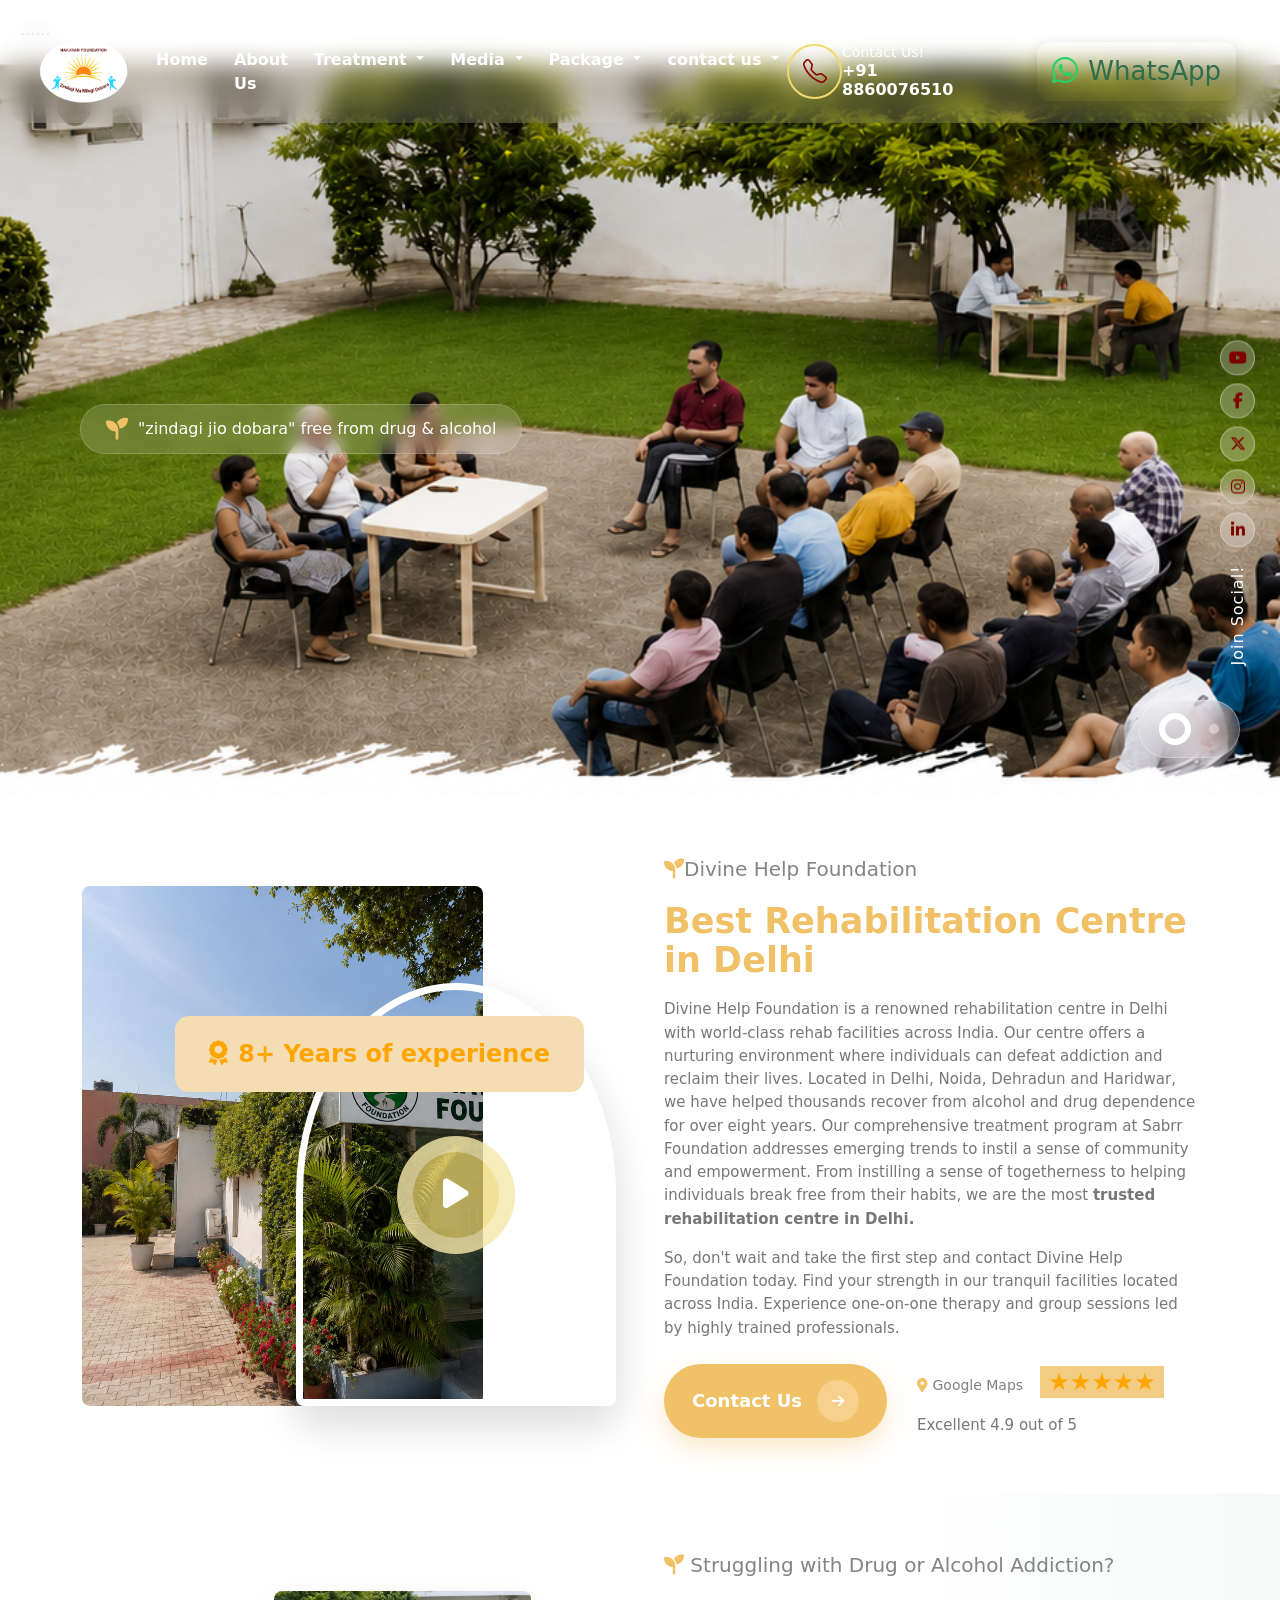
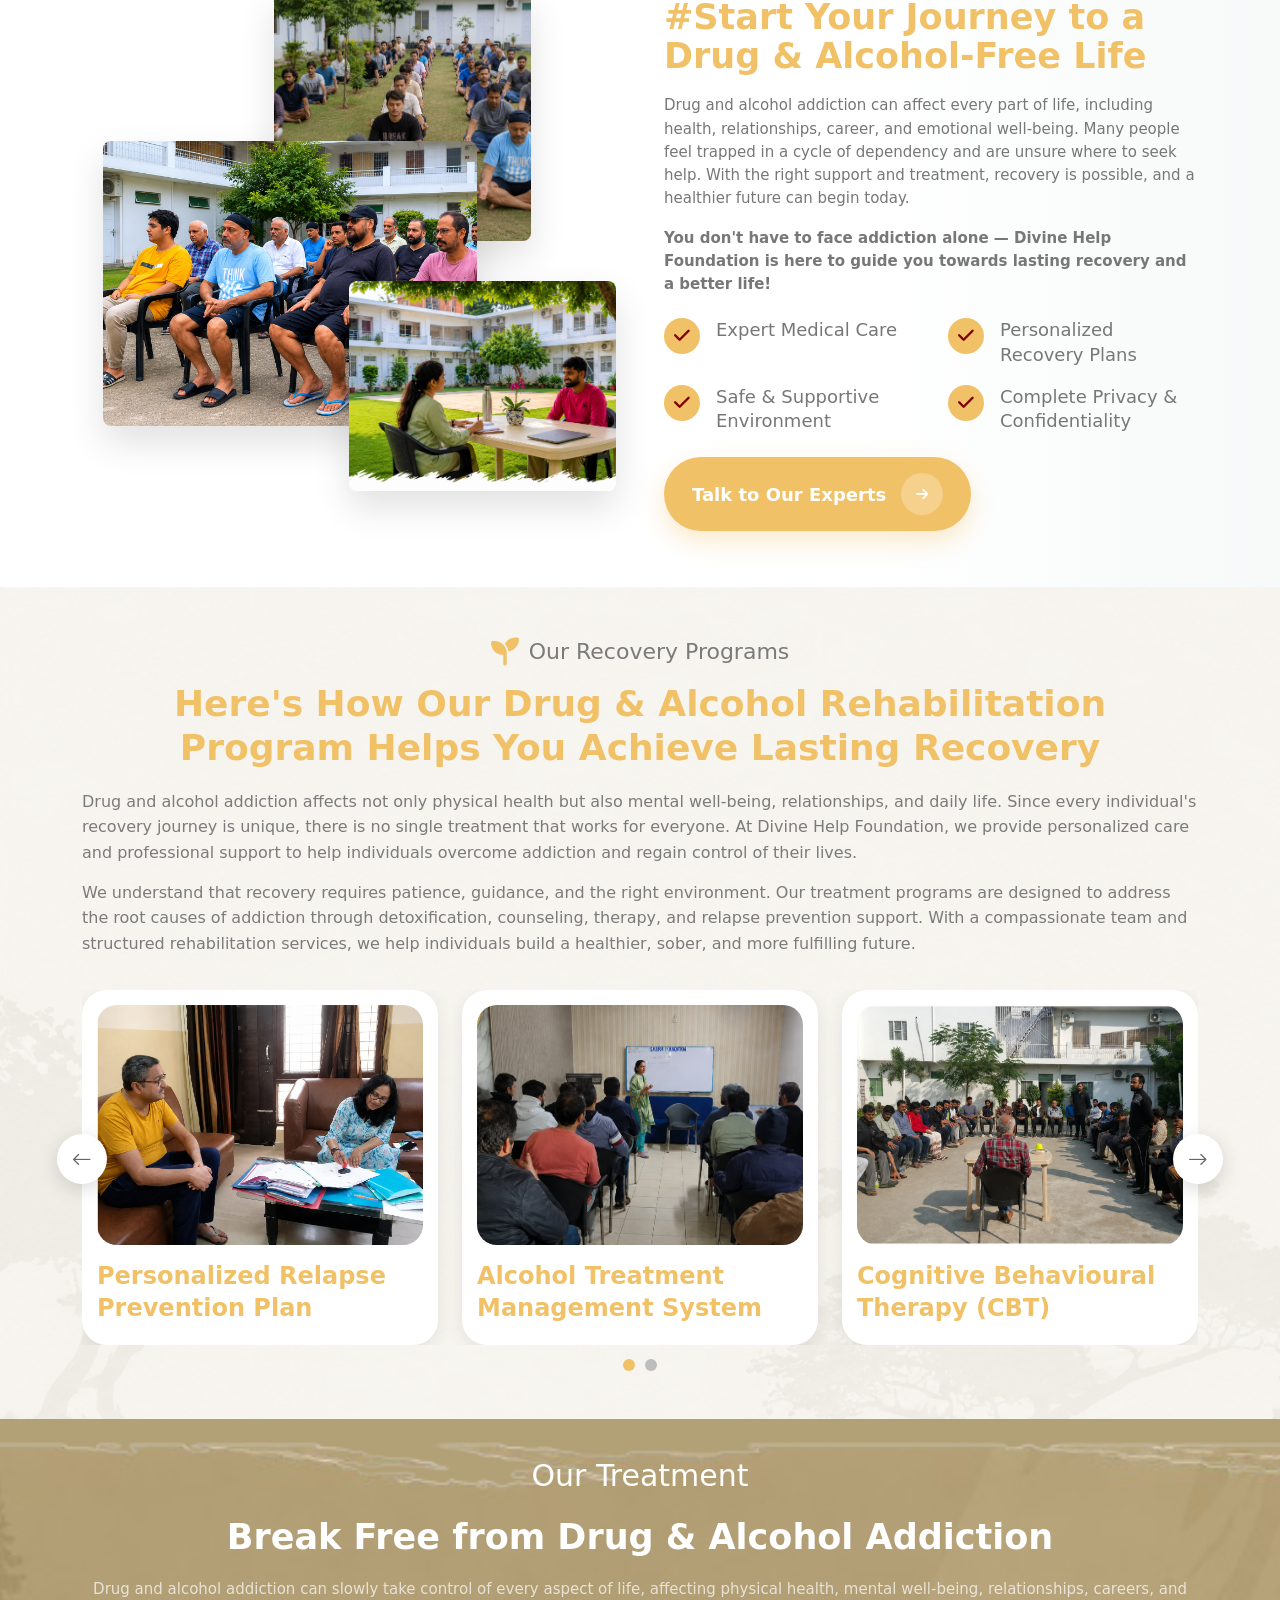
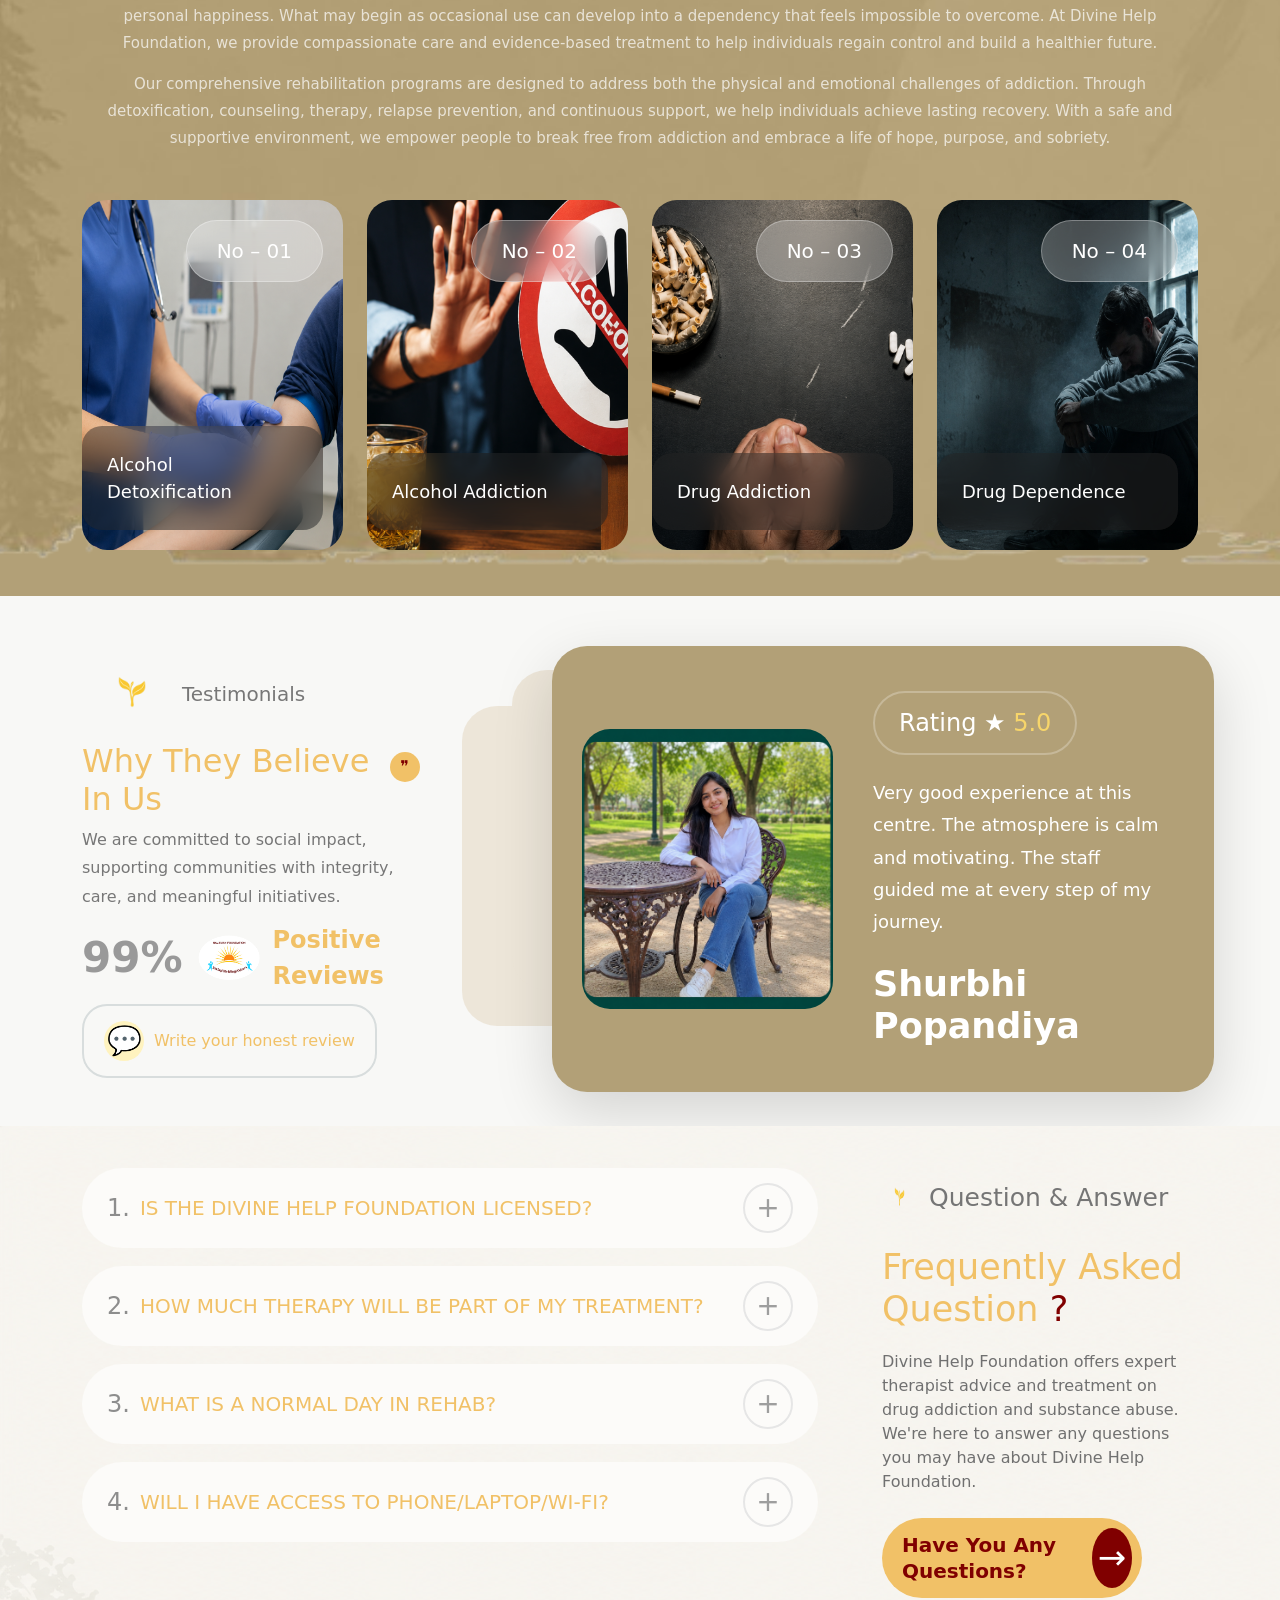
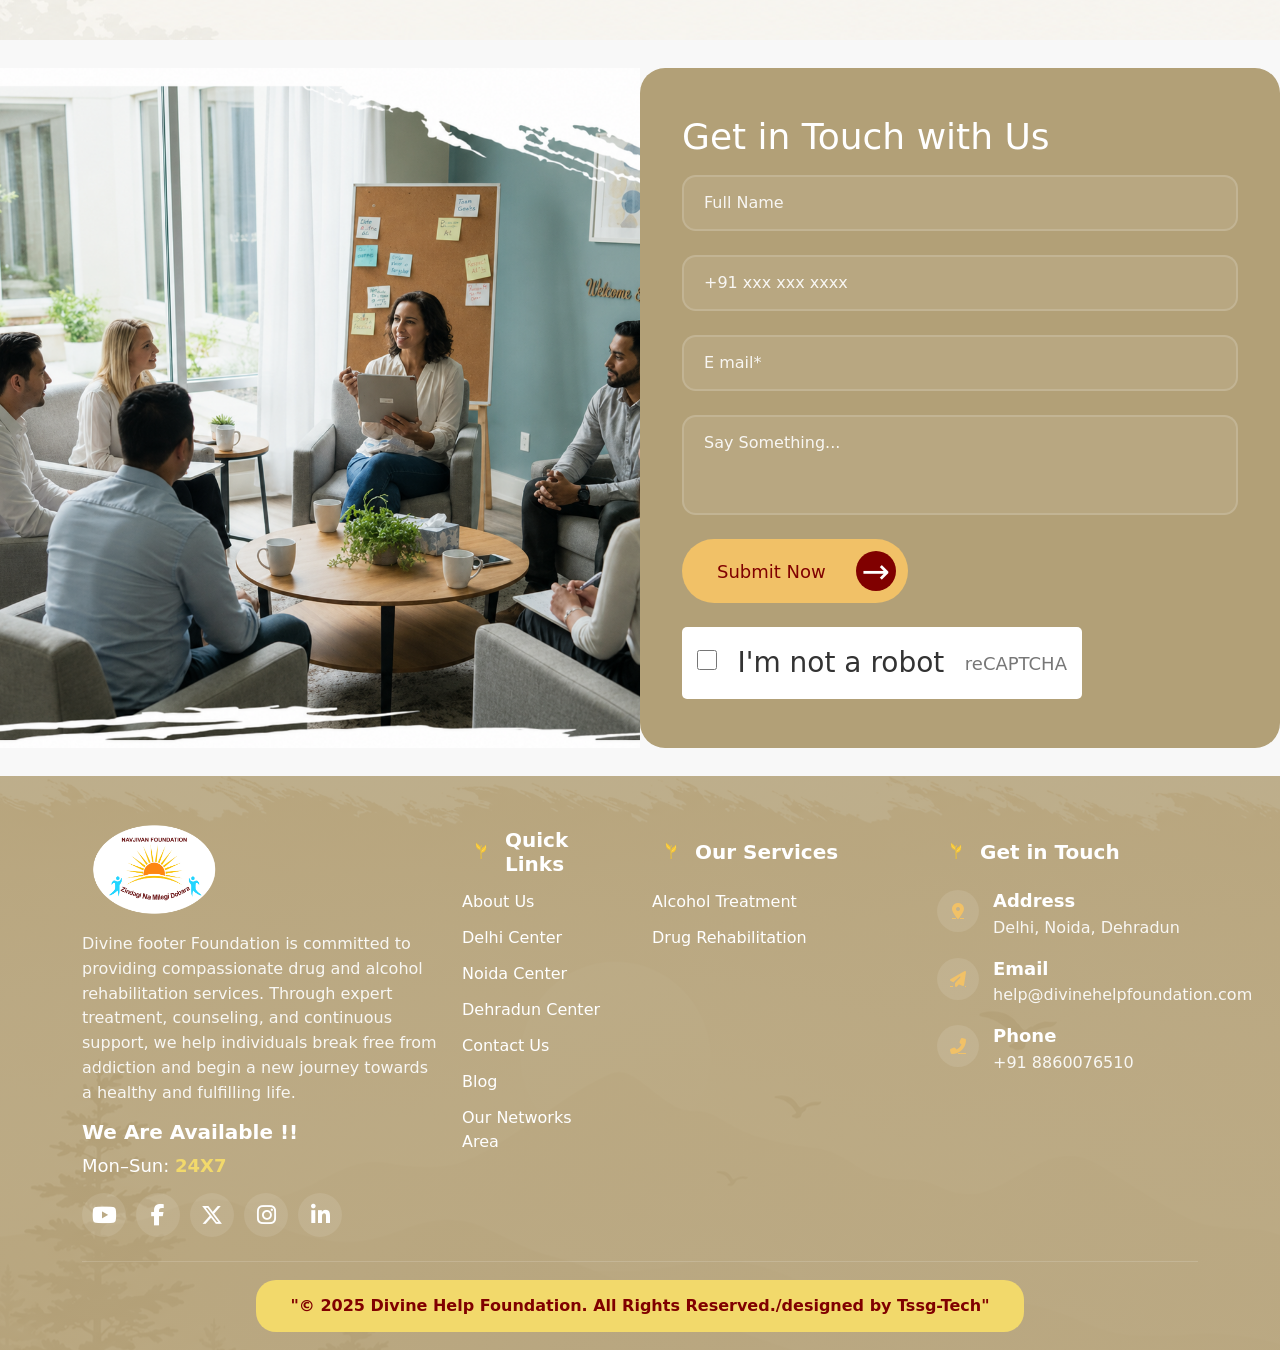
<file: index.html>
<!doctype html>
<html lang="en">
  <head>
    <meta charset="UTF-8" />
    <meta name="viewport" content="width=device-width, initial-scale=1.0" />
    <title>Divine Help Foundation</title>
    <!-- <link
      href="https://cdn.jsdelivr.net/npm/bootstrap@5.3.3/dist/css/bootstrap.min.css"
      rel="stylesheet"
    /> -->
    <link
      href="https://cdn.jsdelivr.net/npm/bootstrap@5.3.8/dist/css/bootstrap.min.css"
      rel="stylesheet"
      integrity="sha384-sRIl4kxILFvY47J16cr9ZwB07vP4J8+LH7qKQnuqkuIAvNWLzeN8tE5YBujZqJLB"
      crossorigin="anonymous"
    />
    <link
      rel="stylesheet"
      href="https://cdn.jsdelivr.net/npm/bootstrap-icons@1.11.3/font/bootstrap-icons.min.css"
    />
    <link
      rel="stylesheet"
      href="https://cdnjs.cloudflare.com/ajax/libs/font-awesome/6.5.1/css/all.min.css"
    />

    <link rel="stylesheet" href="style.css" />
  </head>

  <body>
<!-- Navbar -->
<nav class="navbar navbar-expand-xl custom-navbar">
......
</nav>
    <header class="custom-header">
      <nav class="navbar navbar-expand-xl custom-navbar">
        <div class="container-fluid">
          <!-- Logo -->
          <a class="navbar-brand" href="index.html">
            <img src="assets/image/logo final png.png" class="logo" alt="" />
          </a>

          <!-- Mobile Toggle -->

          <button class="navbar-toggler" type="button">

    <span class="navbar-toggler-icon"></span>
    <span class="close-icon d-none">✕</span>
</button>
         
          <div class="collapse navbar-collapse" id="navbarContent">
            <!-- Menu -->
            <ul class="navbar-nav mx-auto">
              <li class="nav-item">
                <a class="nav-link" href="index.html">Home</a>
              </li>

              <li class="nav-item">
                <a class="nav-link" href="about.html">About Us</a>
              </li>
              <li class="nav-item dropdown">
                <a
                  class="nav-link dropdown-toggle"
                  href="#"
                  data-bs-toggle="dropdown"
                >
                  Treatment
                </a>

                <ul class="dropdown-menu">
                  <li>
                    <a class="dropdown-item" href="alcoholTreatment.html"> Alcohol Treatment </a>
                  </li>

                  <li>
                    <a class="dropdown-item" href="drugRehabilitation.html"> Drug Rehabilitation </a>
                  </li>

                 
                  
                </ul>
              </li>
              <li class="nav-item dropdown">
                <a
                  class="nav-link dropdown-toggle"
                  data-bs-toggle="dropdown"
                  href="#"
                >
                  Media
                </a>

                <ul class="dropdown-menu">
                  <li><a class="dropdown-item" href="gallery.html">Gallery</a></li>

                  <li><a class="dropdown-item" href="videos.html">Videos</a></li>
                </ul>
              </li>
              
                
              <li class="nav-item dropdown">
                <a
                  class="nav-link dropdown-toggle"
                  data-bs-toggle="dropdown"
                  href="#"
                >
                  Package
                </a>

                <ul class="dropdown-menu">
                  <li><a class="dropdown-item" href="#"> standard </a></li>
                  <li><a class="dropdown-item" href="#"> premium </a></li>
                </ul>
              </li>
               <li class="nav-item dropdown">
                <a
                  class="nav-link dropdown-toggle"
                  data-bs-toggle="dropdown"
                  href="contactUsPage.html"
                >
                  contact us 
                </a>
               </li>
            </ul>
            

    <!-- Phone Icon -->
    <div class="phone-icon">
        <div class="icon-circle">
            <i class="bi bi-telephone"></i>
        </div>
    </div>

    <!-- Contact Text -->
    <div class="contact-info">
        <small>Contact Us!</small>
        <a href="tel:+918860076510">+91 8860076510</a>
    </div>

    <div class="floating-buttons">
          <!-- WhatsApp -->
          <a
            href="https://wa.me/918860076510"
            target="_blank"
            class="floating-whatsapp"
          >
            <i class="bi bi-whatsapp"></i>

            <span>WhatsApp</span>
          </a>
    </div>
    

</div>
          </div>
        </div>
      </nav>
    </header>

    <main id="home">
      <section class="hero-slider">
        <div
          id="hero-Carousel"
          class="carousel slide carousel-fade"
          data-bs-ride="carousel"
          data-bs-interval="4300"
        >
          <div class="carousel-inner">
            <div class="carousel-item active">
              <img
                src="assets/image/backgroundimage2.png"
                class="hero-img"
                alt="Divine Help Foundation campus"
              />
              <div class="hero-overlay"></div>
              <div class="hero-content">
                <span class="hero-badge"
                  ><i class="fa-solid fa-seedling"></i> "zindagi jio dobara" free from drug & alcohol 
                 </span
                >
                
              </div>
            </div>

            <div class="carousel-item">
              <img
                src="assets/image/backgroundimage3.png"
                class="hero-img"
                alt="Divine Help Foundation outdoor centre"
              />
              <div class="hero-overlay heavy"></div>
              <div class="hero-content">
                <span class="hero-badge">
                  <i class="fa-solid fa-leaf"></i>
                  Ek Nayi Raah Ki Aur
                </span>

                
              </div>
            </div>
          </div>

          <div class="carousel-indicators custom-indicators">
            <button
              type="button"
              data-bs-target="#hero-Carousel"
              data-bs-slide-to="0"
              class="active"
              aria-current="true"
              aria-label="Slide 1"
            ></button>

            <button
              type="button"
              data-bs-target="#hero-Carousel"
              data-bs-slide-to="1"
              aria-label="Slide 2"
            ></button>
          </div>
        </div>

        <div class="social-rail" aria-label="Social links">
          <a href="#video" aria-label="YouTube"
            ><i class="fa-brands fa-youtube"></i
          ></a>
          <a href="#media" aria-label="Facebook"
            ><i class="fa-brands fa-facebook-f"></i
          ></a>
          <a href="#media" aria-label="X"
            ><i class="fa-brands fa-x-twitter"></i
          ></a>
          <a href="#gallery" aria-label="Instagram"
            ><i class="fa-brands fa-instagram"></i
          ></a>
          <a href="#package" aria-label="LinkedIn"
            ><i class="fa-brands fa-linkedin-in"></i
          ></a>
          <span>Join Social!</span>
        </div>

      </section>

      <section class="about-section section-space" id="about">
        <div class="container">
          <div class="row align-items-center g-5">
            <div class="col-lg-6">
              <div class="about-collage">
                <img
                  class="about-img-main"
                  src="assets/image/backgroundimage5.png"
                  alt="Divine Help Foundation building"
                />
                <div class="experience-card">
                  <i class="fa-solid fa-award"></i>
                  <span><b>8+</b> Years of experience</span>
                </div>
                <div class="video-card">
                  <a href="assets/video/dummy-video.mp4">
                    <video id="myVideo" preload="metadata">
                      <source
                        src="assets/video/dummy-video.mp4"
                        type="video/mp4"
                      />
                      Your browser does not support the video tag.
                    </video>

                    <button class="play-btn" aria-label="Play video">
                      <i class="fa-solid fa-play"></i>
                    </button>
                  </a>
                </div>
              </div>
            </div>

            <div class="col-lg-6">
              <span class="section-kicker"
                ><i class="fa-solid fa-seedling"></i>Divine Help Foundation</span
              >
              <h2>Best Rehabilitation Centre in Delhi</h2>
              <p>
                Divine Help Foundation is a renowned rehabilitation centre in
                Delhi with world-class rehab facilities across India. Our centre
                offers a nurturing environment where individuals can defeat
                addiction and reclaim their lives. Located in Delhi, Noida,
                Dehradun and Haridwar, we have helped thousands recover from
                alcohol and drug dependence for over eight years. Our
                comprehensive treatment program at Sabrr Foundation addresses
                emerging trends to instil a sense of community and empowerment.
                From instilling a sense of togetherness to helping individuals
                break free from their habits, we are the most
                <strong> trusted rehabilitation centre in Delhi.</strong>
              </p>

              <p>
                So, don't wait and take the first step and contact Divine Help Foundation today. Find your strength in our tranquil facilities
                located across India. Experience one-on-one therapy and group
                sessions led by highly trained professionals.
              </p>

              <div class="rating-row">
                <a href="#contact" class="contact-btn">
                  Contact Us
                  <span class="arrow-circle"
                    ><i class="fa-solid fa-arrow-right"></i
                  ></span>
                </a>
                <div class="rating-box">
                  <small
                    ><i class="fa-solid fa-location-dot"></i> Google Maps</small
                  >
                  <span class="stars">★★★★★</span>
                  <p>Excellent 4.9 out of 5</p>
                </div>
              </div>
            </div>
          </div>
        </div>
      </section>

      

      

      <section class="deaddiction-section section-space" id="drug">
        <div class="container">
          <span class="anchor-point" id="media"></span>
          <div class="row align-items-center g-5">
            <div class="col-lg-6">
              <div class="image-stack" id="gallery">
                <img
                  class="stack-one"
                  src="assets/image/image7.png"
                  alt="Group session at Sabrr Foundation"
                />
                <img
                  class="stack-two"
                  src="assets/image/image1.png"
                  alt="Outdoor therapy session"
                />
                <img
                  class="stack-three"
                  src="assets/image/image8.png"
                  alt="Patient counselling"
                />
              </div>
            </div>
            <div class="col-lg-6">
              <span class="section-kicker"
                ><i class="fa-solid fa-seedling"></i> Struggling with Drug or Alcohol Addiction?</span
              >
              <h2>#Start Your Journey to a Drug & Alcohol-Free Life</h2>
              <p>
                Drug and alcohol addiction can affect every part of life, including health, relationships, career, and emotional well-being. Many people feel trapped in a cycle of dependency and are unsure where to seek help. With the right support and treatment, recovery is possible, and a healthier future can begin today.
              </p>
              <p>
                <strong
                  >You don't have to face addiction alone — Divine Help Foundation is here to guide you towards lasting recovery and a better life!</strong
                >
              </p>
              <div class="benefit-grid">
                <span
                  ><i class="fa-solid fa-check"></i> Expert Medical Care</span
                >
                <span
                  ><i class="fa-solid fa-check"></i> Personalized Recovery Plans</span
                >
                <span
                  ><i class="fa-solid fa-check"></i> Safe & Supportive Environment</span
                >
                <span
                  ><i class="fa-solid fa-check"></i> Complete Privacy & Confidentiality</span
                >
              </div>
              <a href="tel:08860076510" class="contact-btn mt-4">
                Talk to Our Experts
                <span class="arrow-circle">
                  <i class="fa-solid fa-arrow-right"></i>
                </span>
              </a>
            </div>
          </div>
        </div>
      </section>

      <section class="rehab-services">
        <div class="container">
          <!-- Header -->
          <div class="services-header text-center">
            <span class="services-kicker">
              <i class="fa-solid fa-seedling"></i>
             Our Recovery Programs
            </span>

            <h2>
             Here's How Our Drug & Alcohol Rehabilitation Program Helps You Achieve Lasting Recovery
            </h2>

            <p>
             Drug and alcohol addiction affects not only physical health but also mental well-being, relationships, and daily life. Since every individual's recovery journey is unique, there is no single treatment that works for everyone. At Divine Help Foundation, we provide personalized care and professional support to help individuals overcome addiction and regain control of their lives.
            </p>

            <p>
              We understand that recovery requires patience, guidance, and the right environment. Our treatment programs are designed to address the root causes of addiction through detoxification, counseling, therapy, and relapse prevention support. With a compassionate team and structured rehabilitation services, we help individuals build a healthier, sober, and more fulfilling future.
            </p>
          </div>

          <!-- Carousel -->
          <div
            id="rehabCarouselDesktop"
            class="carousel slide rehab-carousel-desktop"
            data-bs-ride="false"
          >
            <!-- Slides -->
            <div class="carousel-inner">
              <!-- Slide 1 -->
              <div class="carousel-item active">
                <div class="row g-4">
                  <div class="col-lg-4 col-md-6">
                    <div class="service-card">
                      <img
                        src="assets/image/image3.png"
                        alt="Personalized Relapse Prevention Plan"
                        class="img-fluid"
                      />

                      <h3>Personalized Relapse Prevention Plan</h3>
                    </div>
                  </div>

                  <div class="col-lg-4 col-md-6">
                    <div class="service-card">
                      <img
                        src="assets/image/image4.png"
                        alt="Alcohol Treatment Management System"
                        class="img-fluid"
                      />

                      <h3>Alcohol Treatment Management System</h3>
                    </div>
                  </div>

                  <div class="col-lg-4 d-none d-lg-block">
                    <div class="service-card">
                      <img
                        src="assets/image/image5.png"
                        alt="Cognitive Behavioural Therapy"
                        class="img-fluid"
                      />

                      <h3>Cognitive Behavioural Therapy (CBT)</h3>
                    </div>
                  </div>
                </div>
              </div>

              <!-- Slide 2 -->
              <div class="carousel-item">
                <div class="row g-4">
                  <div class="col-lg-4 col-md-6">
                    <div class="service-card">
                      <img
                        src="assets/image/image 6.png"
                        alt="Family Counselling"
                        class="img-fluid"
                      />

                      <h3>Family Counselling</h3>
                    </div>
                  </div>

                  <div class="col-lg-4 col-md-6">
                    <div class="service-card">
                      <img
                        src="assets/image/image 2.png"
                        alt="Group Therapy Sessions"
                        class="img-fluid"
                      />

                      <h3>Group Therapy Sessions</h3>
                    </div>
                  </div>

                  <div class="col-lg-4 d-none d-lg-block">
                    <div class="service-card">
                      <img
                        src="assets/image/image7.png"
                        alt="Detoxification Program"
                        class="img-fluid"
                      />

                      <h3>Detoxification Program</h3>
                    </div>
                  </div>
                </div>
              </div>
            </div>

            <!-- Indicators -->
            <div class="carousel-indicators rehab-card-indicators">
              <button
                type="button"
                data-bs-target="#rehabCarouselDesktop"
                data-bs-slide-to="0"
                class="active"
                aria-current="true"
                aria-label="Slide 1"
              ></button>

              <button
                type="button"
                data-bs-target="#rehabCarouselDesktop"
                data-bs-slide-to="1"
                aria-label="Slide 2"
              ></button>
            </div>

            <!-- Previous Button -->

            <button
              class="carousel-control-prev"
              type="button"
              data-bs-target="#rehabCarouselDesktop"
              data-bs-slide="prev"
            >
              <span class="arrow-btn">
                <i class="bi bi-arrow-left"></i>
              </span>

              <span class="visually-hidden">Previous</span>
            </button>

            <!-- Next Button -->
            <button
              class="carousel-control-next"
              type="button"
              data-bs-target="#rehabCarouselDesktop"
              data-bs-slide="next"
            >
              <span class="arrow-btn">
                <i class="bi bi-arrow-right"></i>
              </span>

              <span class="visually-hidden">Next</span>
            </button>
          </div>

          <div
            id="rehabCarouselMobile"
            class="carousel slide rehab-carousel-mobile"
            data-bs-ride="false"
          >
            <div class="carousel-inner">
              <div class="carousel-item active">
                <div class="service-card">
                  <img
                    src="assets/image/image3.png"
                    alt="Personalized Relapse Prevention Plan"
                    class="img-fluid"
                  />

                  <h3>Personalized Relapse Prevention Plan</h3>
                </div>
              </div>

              <div class="carousel-item">
                <div class="service-card">
                  <img
                    src="assets/image/image4.png"
                    alt="Alcohol Treatment Management System"
                    class="img-fluid"
                  />

                  <h3>Alcohol Treatment Management System</h3>
                </div>
              </div>

              <div class="carousel-item">
                <div class="service-card">
                  <img
                    src="assets/image/image5.png"
                    alt="Cognitive Behavioural Therapy"
                    class="img-fluid"
                  />

                  <h3>Cognitive Behavioural Therapy (CBT)</h3>
                </div>
              </div>

              <div class="carousel-item">
                <div class="service-card">
                  <img
                    src="assets/image/image 6.png"
                    alt="Family Counselling"
                    class="img-fluid"
                  />

                  <h3>Family Counselling</h3>
                </div>
              </div>

              <div class="carousel-item">
                <div class="service-card">
                  <img
                    src="assets/image/image 2.png"
                    alt="Group Therapy Sessions"
                    class="img-fluid"
                  />

                  <h3>Group Therapy Sessions</h3>
                </div>
              </div>

              <div class="carousel-item">
                <div class="service-card">
                  <img
                    src="assets/image/image7.png"
                    alt="Detoxification Program"
                    class="img-fluid"
                  />

                  <h3>Detoxification Program</h3>
                </div>
              </div>
            </div>

            <div class="carousel-indicators rehab-card-indicators">
              <button
                type="button"
                data-bs-target="#rehabCarouselMobile"
                data-bs-slide-to="0"
                class="active"
                aria-current="true"
                aria-label="Slide 1"
              ></button>
              <button
                type="button"
                data-bs-target="#rehabCarouselMobile"
                data-bs-slide-to="1"
                aria-label="Slide 2"
              ></button>
              <button
                type="button"
                data-bs-target="#rehabCarouselMobile"
                data-bs-slide-to="2"
                aria-label="Slide 3"
              ></button>
              <button
                type="button"
                data-bs-target="#rehabCarouselMobile"
                data-bs-slide-to="3"
                aria-label="Slide 4"
              ></button>
              <button
                type="button"
                data-bs-target="#rehabCarouselMobile"
                data-bs-slide-to="4"
                aria-label="Slide 5"
              ></button>
              <button
                type="button"
                data-bs-target="#rehabCarouselMobile"
                data-bs-slide-to="5"
                aria-label="Slide 6"
              ></button>
            </div>

            <button
              class="carousel-control-prev"
              type="button"
              data-bs-target="#rehabCarouselMobile"
              data-bs-slide="prev"
            >
              <span class="arrow-btn">
                <i class="bi bi-arrow-left"></i>
              </span>

              <span class="visually-hidden">Previous</span>
            </button>

            <button
              class="carousel-control-next"
              type="button"
              data-bs-target="#rehabCarouselMobile"
              data-bs-slide="next"
            >
              <span class="arrow-btn">
                <i class="bi bi-arrow-right"></i>
              </span>

              <span class="visually-hidden">Next</span>
            </button>
          </div>
        </div>
      </section>

      <section class="treatment-section">
        <div class="container">
          <div class="text-center treatment-header">
            <span class="treatment-tag"> Our Treatment </span>

            <h2>
              Break Free from Drug & Alcohol Addiction
            </h2>

            <p>
             Drug and alcohol addiction can slowly take control of every aspect of life, affecting physical health, mental well-being, relationships, careers, and personal happiness. What may begin as occasional use can develop into a dependency that feels impossible to overcome. At Divine Help Foundation, we provide compassionate care and evidence-based treatment to help individuals regain control and build a healthier future.
            </p>

            <p>
             Our comprehensive rehabilitation programs are designed to address both the physical and emotional challenges of addiction. Through detoxification, counseling, therapy, relapse prevention, and continuous support, we help individuals achieve lasting recovery. With a safe and supportive environment, we empower people to break free from addiction and embrace a life of hope, purpose, and sobriety.
            </p>
          </div>
          <div class="row g-4">
            <!-- Card 1 -->
            <div class="col-xl-3 col-lg-3 col-md-6 col-12">
              <div class="treatment-card">
                <img src="assets/image/treatmentimage1.png" alt="" />

                <span class="card-number"> No – 01 </span>

                <div class="card-content">Alcohol Detoxification</div>
              </div>
            </div>

            <!-- Card 2 -->
            <div class="col-xl-3 col-lg-3 col-md-6 col-12">
              <div class="treatment-card">
                <img src="assets/image/treatmentimage2.png" alt="" />

                <span class="card-number"> No – 02 </span>

                <div class="card-content">Alcohol Addiction</div>
              </div>
            </div>

            <!-- Card 3 -->
            <div class="col-xl-3 col-lg-3 col-md-6 col-12">
              <div class="treatment-card">
                <img src="assets/image/treatmentimage3.png" alt="" />

                <span class="card-number"> No – 03 </span>

                <div class="card-content">Drug Addiction</div>
              </div>
            </div>

            <!-- Card 4 -->
            <div class="col-xl-3 col-lg-3 col-md-6 col-12">
              <div class="treatment-card">
                <img src="assets/image/treatmentimage4.png" alt="" />

                <span class="card-number"> No – 04 </span>

                <div class="card-content">Drug Dependence</div>
              </div>
            </div>
          </div>
        </div>
      </section>

      

      

      <!-- Testimonials Section Start -->
      <section class="testimonial-section">
        <div class="container">
          <div class="row align-items-center">
            <!-- Left Content -->
            <div class="col-lg-4 mb-5 mb-lg-0">
              <div class="testimonial-left">
                <div class="testimonial-tag">
                  <img src="assets/image/leaficon.png" alt="" />
                  <span>Testimonials</span>
                </div>

                <h2>
                  Why They Believe
                  <span class="quote-circle">❞</span>
                  In Us
                </h2>

                <p>
                  We are committed to social impact, supporting communities with
                  integrity, care, and meaningful initiatives.
                </p>

                <div class="review-box">
                  <h3>99%</h3>

                  <img src="assets/image/logo final png.png" alt="" />

                  <span>Positive Reviews</span>
                </div>

                <a href="#" class="review-btn">
                  <div class="review-icon">💬</div>

                  <span> Write your honest review </span>
                </a>
              </div>
            </div>

            <!-- Right Slider -->
            <div class="col-lg-8">
              <div class="testimonial-slider-wrapper">
                <!-- Background Cards -->
                <div class="stack-card stack-1" id="stack1"></div>
                <div class="stack-card stack-2" id="stack2"></div>
                <div class="stack-card stack-3" id="stack3"></div>

                <!-- Main Testimonial Card -->
                <div class="testimonial-card active-card">
                  <div class="row g-0 align-items-center">
                    <!-- Image -->
                    <div class="col-md-5">
                      <div class="testimonial-image">
                        <img
                          id="testimonial-img"
                          src="assets/image/imagereview1.png"
                          alt=""
                        />
                      </div>
                    </div>

                    <!-- Content -->
                    <div class="col-md-7">
                      <div class="testimonial-content">
                        <div class="rating-box">
                          Rating ★
                          <span id="testimonial-rating"> 5.0 </span>
                        </div>

                        <p id="testimonial-text">
                          Very good experience at this centre. The atmosphere is
                          calm and motivating. The staff guided me at every step
                          of my journey.
                        </p>

                        <h4 id="testimonial-name">Shurbhi Popandiya</h4>
                      </div>
                    </div>
                  </div>
                </div>
              </div>
            </div>
          </div>
        </div>
      </section>
      <!-- Testimonials Section End -->
      <!-- faq section strat-->
      <section class="faq-section">
        <div class="container">
          <div class="row align-items-start">
            <!-- Left FAQ -->
            <div class="col-lg-8">
              <!-- FAQ 1 -->
              <div class="faq-item">
                <div class="faq-question">
                  <div class="d-flex align-items-center">
                    <span class="faq-number">1.</span>

                    <h4 class="question-text mb-0">
                      IS THE Divine Help Foundation LICENSED?
                    </h4>
                  </div>

                  <button class="faq-toggle">+</button>
                </div>

                <div class="faq-answer">
                  <p>
                    The divine helpFoundation Nasha Mukti Kendra Government
                    Approved. Our treatment centre is run by a team of fully
                    trained professionals who have extensive experience in
                    treating mental health and addiction.
                  </p>
                </div>
              </div>

              <!-- FAQ 2 -->
              <div class="faq-item">
                <div class="faq-question">
                  <div class="d-flex align-items-center">
                    <span class="faq-number">2.</span>

                    <h4 class="question-text mb-0">
                      HOW MUCH THERAPY WILL BE PART OF MY TREATMENT?
                    </h4>
                  </div>

                  <button class="faq-toggle">+</button>
                </div>

                <div class="faq-answer">
                  <p>
                    Our clients typically participate in two individual
                    counselling sessions and over 20 hours of group therapy per
                    week. Your counsellor will continually monitor your progress
                    and provide additional support whenever required.
                  </p>
                </div>
              </div>

              <!-- FAQ 3 -->
              <div class="faq-item">
                <div class="faq-question">
                  <div class="d-flex align-items-center">
                    <span class="faq-number">3.</span>

                    <h4 class="question-text mb-0">
                      WHAT IS A NORMAL DAY IN REHAB?
                    </h4>
                  </div>

                  <button class="faq-toggle">+</button>
                </div>

                <div class="faq-answer">
                  <p>
                    A typical day includes counselling sessions, group
                    activities, meditation, recreational programs, healthy
                    meals, and wellness activities designed to support recovery.
                  </p>
                </div>
              </div>

              <!-- FAQ 4 -->
              <div class="faq-item">
                <div class="faq-question">
                  <div class="d-flex align-items-center">
                    <span class="faq-number">4.</span>

                    <h4 class="question-text mb-0">
                      WILL I HAVE ACCESS TO PHONE/LAPTOP/WI-FI?
                    </h4>
                  </div>

                  <button class="faq-toggle">+</button>
                </div>

                <div class="faq-answer">
                  <p>
                    Access to phones, laptops and Wi-Fi depends on the stage of
                    treatment and the rehabilitation policy. Controlled access
                    may be provided under supervision.
                  </p>
                </div>
              </div>
            </div>

            <!-- Right Content -->
            <div class="col-lg-4">
              <div class="faq-content">
                <!-- Tag -->
                <div class="faq-tag">
                  <img src="assets/image/leaficon.png" alt="Leaf" />

                  <span>Question &amp; Answer</span>
                </div>

                <!-- Heading -->
                <h2>
                  Frequently Asked Question
                  <span class="question-mark">?</span>
                </h2>

                <!-- Description -->
                <p>
                Divine Help Foundation offers expert therapist advice and
                  treatment on drug addiction and substance abuse. We're here to
                  answer any questions you may have about Divine Help Foundation.
                </p>

                <!-- Button -->
                <a href="contact-us.html" class="faq-btn">
                  <span>
                    Have You Any Questions?
                  </span>

                  <div class="faq-btn-icon">→</div>
                </a>
              </div>
            </div>
          </div>
        </div>
      </section>

      <!-- Contact Section Start -->
      <section class="contact-section" id="contact">
        <div class="container-fluid px-0">
          <div class="row g-0 align-items-center contact-row">
            <!-- Left Image -->
            <div class="col-lg-6 contact-image-col">
              <div class="contact-image">
                <img
                  src="assets/image/backgroundimage8.png"
                  alt="Contact Image"
                />
              </div>
            </div>

            <!-- Right Form -->
            <div class="col-lg-6 contact-form-col">
              <div class="contact-form-box">
                <h2>Get in Touch with Us</h2>

                <form id="contactForm">
                  <!-- Full Name -->

                  <div class="mb-4">
                    <input
                      type="text"
                      id="fullName"
                      class="form-control contact-input"
                      placeholder="Full Name"
                      required
                    />
                  </div>

                  <!-- Phone -->
                  <div class="mb-4">
                    <input
                      type="tel"
                      id="phone"
                      class="form-control contact-input"
                      placeholder="+91 xxx xxx xxxx"
                      required
                    />
                  </div>

                  <!-- Email -->
                  <div class="mb-4">
                    <input
                      type="email"
                      id="email"
                      class="form-control contact-input"
                      placeholder="E mail*"
                      required
                    />
                  </div>

                  <!-- Message -->
                  <div class="mb-4">
                    <textarea
                      id="message"
                      class="form-control contact-textarea"
                      rows="5"
                      placeholder="Say Something..."
                      required
                    ></textarea>
                  </div>

                  <!-- Submit Button -->
                  <button type="submit" class="submit-btn">
                    <span>Submit Now</span>

                    <div class="submit-arrow">→</div>
                  </button>

                  <!-- Google reCAPTCHA -->
                  <div class="captcha-box mt-5">
                    <div class="captcha-check">
                      <input type="checkbox" />
                    </div>

                    <div class="captcha-text">I'm not a robot</div>

                    <div class="captcha-logo">reCAPTCHA</div>
                  </div>
                </form>
              </div>
            </div>
          </div>
        </div>
      </section>
      <!-- Contact Section End -->
    </main>

    <!-- Footer Start -->
    <footer class="footer-section">
      <div class="container">
        <div class="row gy-5">
          <!-- Logo & About -->
          <div class="col-lg-4 col-md-6">
            <div class="footer-about">
              <img
                src="assets/image/logo final png.png"
                alt="Sabrr Foundation Logo"
                class="footer-logo"
              />

              <p class="footer-text">
                Divine footer Foundation is committed to providing compassionate drug and alcohol rehabilitation services. Through expert treatment, counseling, and continuous support, we help individuals break free from addiction and begin a new journey towards a healthy and fulfilling life.
              </p>

              <h5 class="availability-title">We Are Available !!</h5>

              <p class="availability-time">
                Mon–Sun:
                <span>24X7</span>
              </p>

              <!-- Social Icons -->
              <div class="social-fixed">
                <a href="#">
                  <i class="fab fa-youtube"></i>
                </a>

                <a href="#">
                  <i class="fab fa-facebook-f"></i>
                </a>

                <a href="#">
                  <i class="fab fa-x-twitter"></i>
                </a>

                <a href="#">
                  <i class="fab fa-instagram"></i>
                </a>

                <a href="#">
                  <i class="fab fa-linkedin-in"></i>
                </a>
              </div>
            </div>
          </div>

          <!-- Quick Links -->
          <div class="col-lg-2 col-md-6">
            <div class="footer-links">
              <h3>
                <img src="assets/image/leaficon.png" alt="" />
                Quick Links
              </h3>

              <ul>
                <li>
                  <a href="about.html" class="footer-link"
                    >About Us
                    <span class="link-arrow">↗</span>
                  </a>
                </li>

                <li>
                  <a href="#" class="footer-link"
                    >Delhi Center
                    <span class="link-arrow">↗</span>
                  </a>
                </li>

                <li>
                  <a href="#" class="footer-link"
                    >Noida Center
                    <span class="link-arrow">↗</span>
                  </a>
                </li>

                <li>
                  <a href="#" class="footer-link"
                    >Dehradun Center
                    <span class="link-arrow">↗</span>
                  </a>
                </li>

                <li>
                  <a href="#" class="footer-link"
                    >Contact Us
                    <span class="link-arrow">↗</span>
                  </a>
                </li>

                <li>
                  <a href="#" class="footer-link"
                    >Blog
                    <span class="link-arrow">↗</span>
                  </a>
                </li>

                <li>
                  <a href="#" class="footer-link"
                    >Our Networks Area
                    <span class="link-arrow">↗</span>
                  </a>
                </li>
              </ul>
            </div>
          </div>

          <!-- Services -->
          <div class="col-lg-3 col-md-6">
            <div class="footer-links">
              <h3>
                <img src="assets/image/leaficon.png" alt="" />
                Our Services
              </h3>

              <ul>
                <li>
                  <a href="alcoholTreatment.html" class="footer-link">
                    Alcohol Treatment
                    <span class="link-arrow">↗</span>
                  </a>
                </li>

                <li>
                  <a href="drugRehabilitation.html" class="footer-link"
                    >Drug Rehabilitation
                    <span class="link-arrow">↗</span>
                  </a>
                </li>
              </ul>
            </div>
          </div>

          <!-- Contact -->
          <div class="col-lg-3 col-md-6">
            <div class="footer-contact">
              <h3>
                <img src="assets/image/leaficon.png" alt="" />
                Get in Touch
              </h3>

              <!-- Address -->
              <div class="contact-item">
                <div class="contact-icon">
                  <a
                    href="https://maps.google.com/?q=Delhi,Noida,Dehradun"
                    target="_blank"
                  >
                    <i class="fas fa-map-marker-alt"></i>
                  </a>
                </div>

                <div>
                  <h6>Address</h6>
                  <p>
                    <a
                      href="https://maps.google.com/?q=Delhi,Noida,Dehradun"
                      target="_blank"
                    >
                      Delhi, Noida, Dehradun
                    </a>
                  </p>
                </div>
              </div>

              <!-- Email -->
              <div class="contact-item">
                <div class="contact-icon">
                  <a href="mailto:help@sabrrfoundation.com">
                    <i class="fas fa-paper-plane"></i>
                  </a>
                </div>

                <div>
                  <h6>Email</h6>

                  <p>
                    <a href="mailto:help@divinehelpfoundation.com">
                      help@divinehelpfoundation.com
                    </a>
                  </p>
                </div>
              </div>

              <!-- Phone -->
              <div class="contact-item">
                <div class="contact-icon">
                  <a href="tel:+918860076510">
                    <i class="fas fa-phone-alt"></i>
                  </a>
                </div>

                <div>
                  <h6>Phone</h6>

                  <p>
                    <a href="tel:+918860076510"> +91 8860076510 </a>
                  </p>
                </div>
              </div>
            </div>
          </div>
        </div>

        <!-- Footer Bottom -->
        <div class="footer-bottom">
          <div class="copyright-box">
            <a href="https://tssgtech.com/">
              "© 2025 Divine Help Foundation. All Rights Reserved./designed by
              Tssg-Tech"
            </a>
          </div>
        </div>
      </div>
    </footer>
    <!-- Footer End -->

    <script src="https://cdn.jsdelivr.net/npm/bootstrap@5.3.3/dist/js/bootstrap.bundle.min.js"></script>

    <!--custom js  -->
    <script src="assets/js/script.js"></script>
    <script
      src="https://cdn.jsdelivr.net/npm/bootstrap@5.3.8/dist/js/bootstrap.bundle.min.js"
      integrity="sha384-FKyoEForCGlyvwx9Hj09JcYn3nv7wiPVlz7YYwJrWVcXK/BmnVDxM+D2scQbITxI"
      crossorigin="anonymous"
    ></script>
  </body>
</html>
</file>
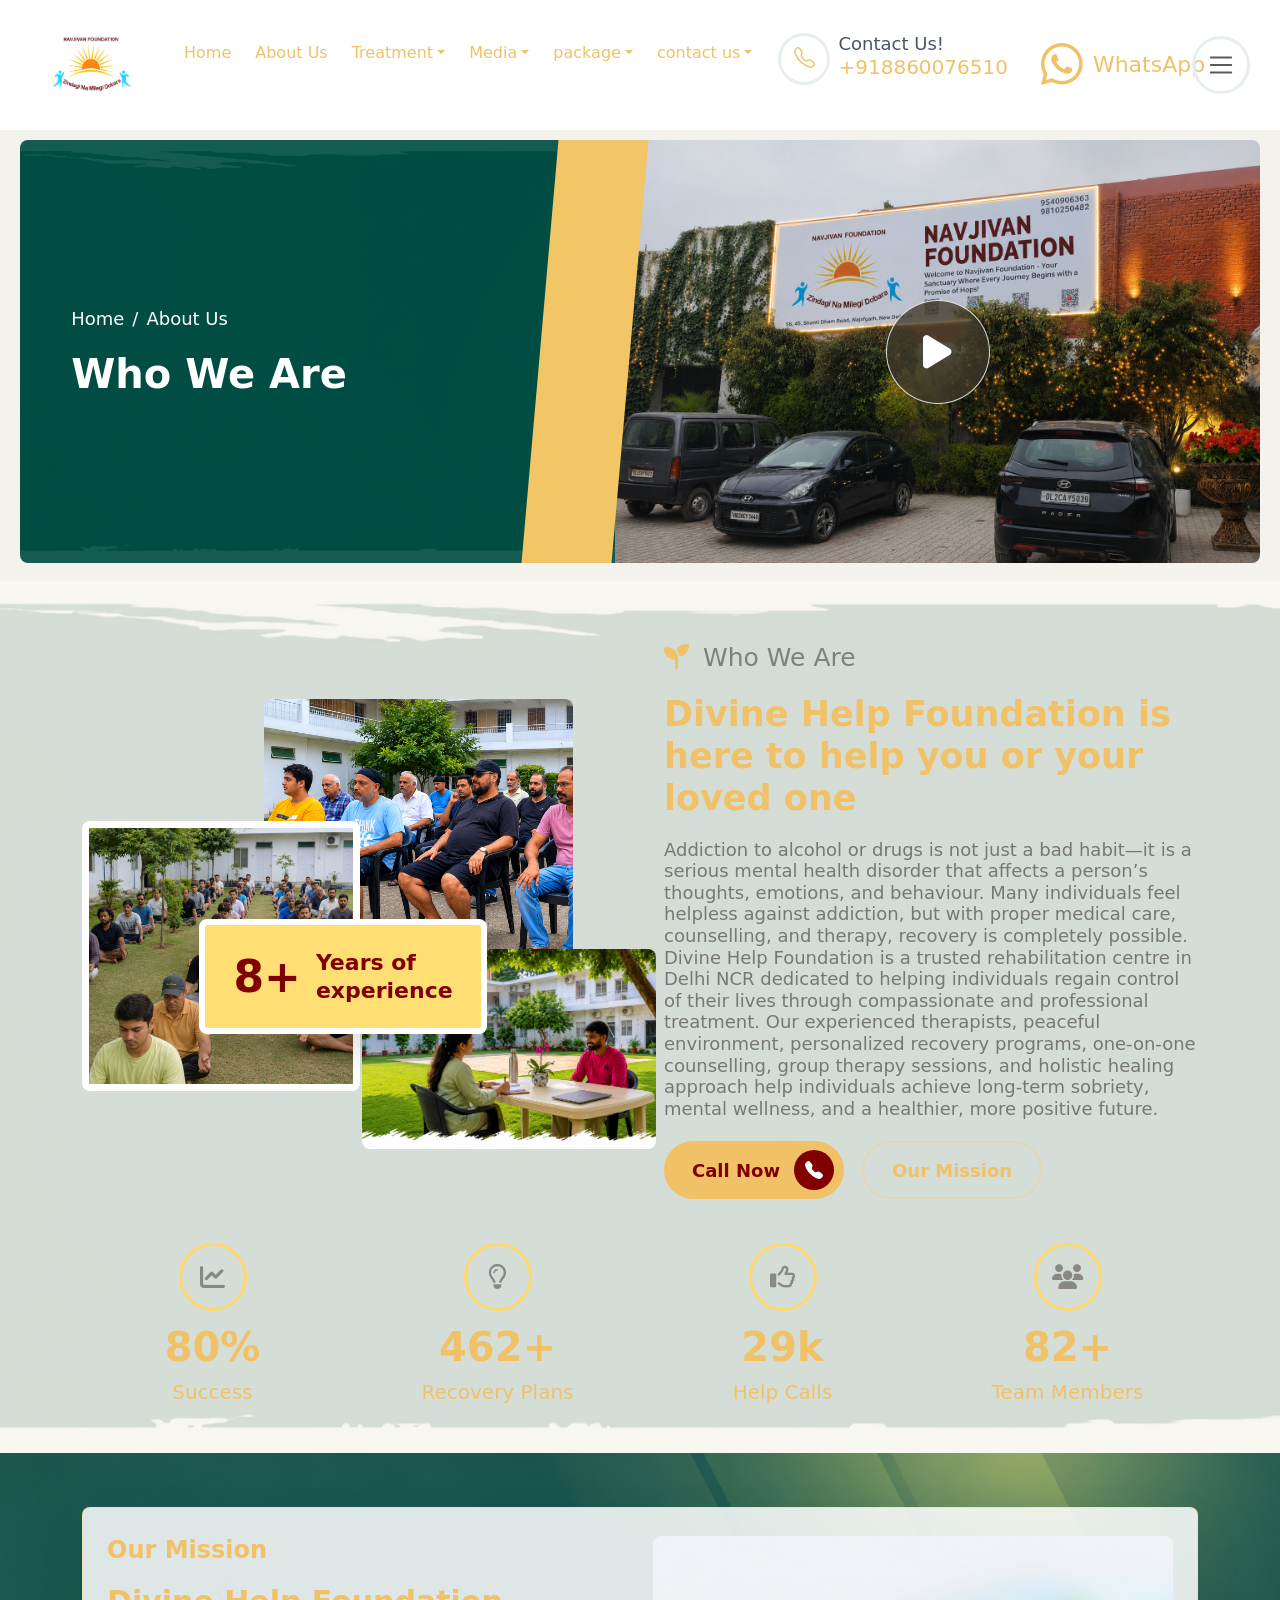
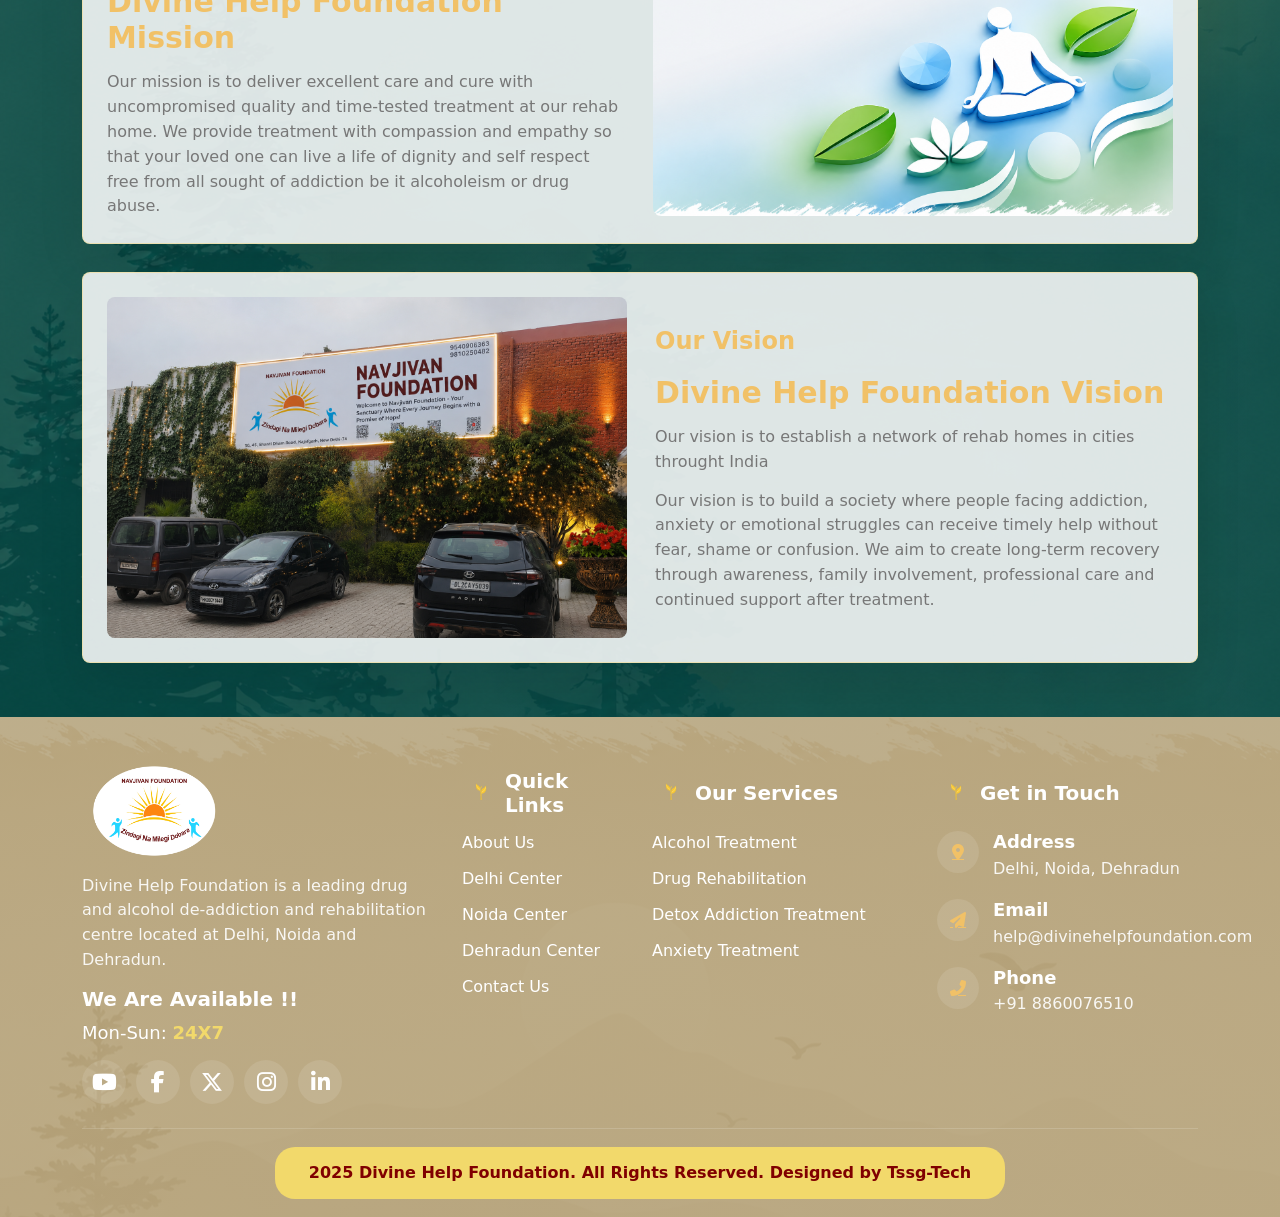
<file: about.html>
<!doctype html>
<html lang="en">
  <head>
    <meta charset="UTF-8" />
    <meta name="viewport" content="width=device-width, initial-scale=1.0" />
    <title>About Us | Divine Help Foundation</title>
    <link
      href="https://cdn.jsdelivr.net/npm/bootstrap@5.3.8/dist/css/bootstrap.min.css"
      rel="stylesheet"
      integrity="sha384-sRIl4kxILFvY47J16cr9ZwB07vP4J8+LH7qKQnuqkuIAvNWLzeN8tE5YBujZqJLB"
      crossorigin="anonymous"
    />
    <link
      rel="stylesheet"
      href="https://cdn.jsdelivr.net/npm/bootstrap-icons@1.11.3/font/bootstrap-icons.min.css"
    />
    <link
      rel="stylesheet"
      href="https://cdnjs.cloudflare.com/ajax/libs/font-awesome/6.5.1/css/all.min.css"
    />
    <link rel="stylesheet" href="style.css" />
  </head>

  <body class="about-body">
    <header class="custom-header">
      <nav class="navbar navbar-expand-xl custom-navbar">
        <div class="container-fluid">
          <a class="navbar-brand" href="index.html">
            <img src="assets/image/logo final png.png" class="logo" alt="Divine Help Foundation logo" />
          </a>

          <div class="collapse navbar-collapse" id="navbarContent">
            <ul class="navbar-nav mx-auto">
              <li class="nav-item">
                <a class="nav-link" href="index.html">Home</a>
              </li>

              <li class="nav-item">
                <a class="nav-link" href="about.html">About Us</a>
              </li>

              <li class="nav-item dropdown">
                <a class="nav-link dropdown-toggle" href="#" data-bs-toggle="dropdown">Treatment</a>
                <ul class="dropdown-menu">
                  <li><a class="dropdown-item" href="alcoholTreatment.html">Alcohol Treatment</a></li>
                  <li><a class="dropdown-item" href="drugRehabilitation.html">Drug Rehabilitation</a></li>
                  
                </ul>
              </li>

              <li class="nav-item dropdown">
                <a class="nav-link dropdown-toggle" data-bs-toggle="dropdown" href="#">Media</a>
                <ul class="dropdown-menu">
                  <li><a class="dropdown-item" href="gallery.html">Gallery</a></li>
                  <li><a class="dropdown-item" href="video.html">Videos</a></li>
                </ul>
              </li>

              <li class="nav-item dropdown">
                <a class="nav-link dropdown-toggle" data-bs-toggle="dropdown" href="#">package</a>
                <ul class="dropdown-menu">
                  <li><a class="dropdown-item" href="index.html#contact">Standard</a></li>
                  <li><a class="dropdown-item" href="index.html#contact">Premium</a></li>
                </ul>
              </li>
              <li class="nav-item dropdown">
                <a class="nav-link dropdown-toggle" data-bs-toggle="dropdown" href="#">contact us</a></li>
                <ul class="dropdown-menu">
            </ul>

            <div class="phone-icon">
              <div class="icon-circle">
                <i class="bi bi-telephone"></i>
              </div>
            </div>

            <div class="contact-info">
    <small>Contact Us!</small>
    <a href="tel:+918860076510">+918860076510</a>
</div>

<a href="https://wa.me/918860076510"
   class="navbar-whatsapp"
   target="_blank">
    <i class="bi bi-whatsapp"></i>
    <span>WhatsApp</span>
</a>
            
          </div>

          <button class="navbar-toggler" type="button">
            <span class="navbar-toggler-icon"></span>
            <span class="close-icon d-none">X</span>
          </button>
        </div>
      </nav>
    </header>

    <main>
      <section class="about-page-hero">
        <div class="about-hero-copy">
          <nav aria-label="breadcrumb">
            <ol class="breadcrumb about-breadcrumb">
              <li class="breadcrumb-item"><a href="index.html">Home</a></li>
              <li class="breadcrumb-item active" aria-current="page">About Us</li>
            </ol>
          </nav>
          <h1>Who We Are</h1>
        </div>

        <div class="about-hero-media" id="about-video">
          <img src="assets/image/galleryimage1.png" alt="Divine Help Foundation centre" />
          <button
            class="about-video-btn"
            type="button"
            data-bs-toggle="modal"
            data-bs-target="#aboutVideoModal"
            aria-label="Play video"
          >
            <i class="fa-solid fa-play"></i>
          </button>
        </div>
      </section>

      <section class="about-page-intro">
        <div class="container">
          <div class="row align-items-center g-5">
            <div class="col-lg-6">
              <div class="about-page-collage">
                <img class="collage-main" src="assets/image/image1.png" alt="Foundation office" />
                <img class="collage-left" src="assets/image/image7.png" alt="Recovery activity" />
                <img class="collage-bottom" src="assets/image/image8.png" alt="Group counselling" />
                <div class="about-years">
                  <strong>8+</strong>
                  <span>Years of<br />experience</span>
                </div>
              </div>
            </div>

            <div class="col-lg-6">
              <span class="about-page-kicker">
                <i class="fa-solid fa-seedling"></i>
                Who We Are
              </span>
              <h2>Divine Help Foundation is here to help you or your loved one</h2>
              <p>
               Addiction to alcohol or drugs is not just a bad habit—it is a serious mental health disorder that affects a person’s thoughts, emotions, and behaviour. Many individuals feel helpless against addiction, but with proper medical care, counselling, and therapy, recovery is completely possible. Divine Help Foundation is a trusted rehabilitation centre in Delhi NCR dedicated to helping individuals regain control of their lives through compassionate and professional treatment. Our experienced therapists, peaceful environment, personalized recovery programs, one-on-one counselling, group therapy sessions, and holistic healing approach help individuals achieve long-term sobriety, mental wellness, and a healthier, more positive future.
              </p>
             
              <div class="about-action-row">
                <a href="tel:+918860076510" class="about-primary-btn">
                  Call Now
                  <span><i class="bi bi-telephone-fill"></i></span>
                </a>
                <a href="#about-tabs" class="about-secondary-btn">Our Mission</a>
              </div>
            </div>
          </div>

          <div class="about-stats-section">
            <div class="row text-center g-4">
              <div class="col-6 col-lg-3">
                <div class="about-stat-card">
                  <i class="fa-solid fa-chart-line"></i>
                  <strong class="count-up" data-count="98" data-suffix="%">0%</strong>
                  <span>Success</span>
                </div>
              </div>
              <div class="col-6 col-lg-3">
                <div class="about-stat-card">
                  <i class="fa-regular fa-lightbulb"></i>
                  <strong class="count-up" data-count="565" data-suffix="+">0+</strong>
                  <span>Recovery Plans</span>
                </div>
              </div>
              <div class="col-6 col-lg-3">
                <div class="about-stat-card">
                  <i class="fa-regular fa-thumbs-up"></i>
                  <strong class="count-up" data-count="36" data-suffix="k">0k</strong>
                  <span>Help Calls</span>
                </div>
              </div>
              <div class="col-6 col-lg-3">
                <div class="about-stat-card">
                  <i class="fa-solid fa-users"></i>
                  <strong class="count-up" data-count="100" data-suffix="+">0+</strong>
                  <span>Team Members</span>
                </div>
              </div>
            </div>
          </div>
        </div>
      </section>

      <section class="about-tabs-section" id="about-tabs">
        <div class="container">
          <div class="about-mission-vision">
            <article class="about-value-block" id="mission">
              <div class="about-value-content">
                <span>Our Mission</span>
                <h3>Divine Help Foundation Mission</h3>
                <p>
                  Our mission is to deliver excellent care and cure with uncompromised quality and time-tested treatment at our rehab home. We provide treatment with compassion and empathy so that your loved one can live a life of dignity and self respect free from all sought of addiction be it alcoholeism or drug abuse.
                </p>  
              </div>
              <div class="about-value-image">
                <img src="assets/image/rehabcenterimage1.png" alt="Divine Help Foundation mission care" />
              </div>
            </article>

            <article class="about-value-block about-value-block-reverse" id="vision">
              <div class="about-value-content">
                <span>Our Vision</span>
                <h3>Divine Help Foundation Vision</h3>
                <p>
                  Our vision is to establish a network of rehab homes in cities throught India
                  
                </p>
                <p>
                   Our vision is to build a society where people facing addiction, anxiety or emotional struggles can receive timely help without fear, shame or confusion.
                  We aim to create long-term recovery through awareness, family involvement,
                  professional care and continued support after treatment.
                </p>
              </div>
              <div class="about-value-image">
                <img src="assets/image/galleryimage1.png" alt="Divine Help Foundation recovery vision" />
              </div>
            </article>
          </div>
        </div>
      </section>

    </main>

    

    <footer class="footer-section">
      <div class="container">
        <div class="row gy-5">
          <div class="col-lg-4 col-md-6">
            <div class="footer-about">
              <img src="assets/image/logo final png.png" alt="Divine Help Foundation Logo" class="footer-logo" />
              <p class="footer-text">
                Divine Help Foundation is a leading drug and alcohol de-addiction and rehabilitation
                centre located at Delhi, Noida and Dehradun.
              </p>
              <h5 class="availability-title">We Are Available !!</h5>
              <p class="availability-time">Mon-Sun: <span>24X7</span></p>
              <div class="social-fixed">
                <a href="https://www.youtube.com/" target="_blank" rel="noopener"><i class="fab fa-youtube"></i></a>
                <a href="https://www.facebook.com/" target="_blank" rel="noopener"><i class="fab fa-facebook-f"></i></a>
                <a href="https://x.com/" target="_blank" rel="noopener"><i class="fab fa-x-twitter"></i></a>
                <a href="https://www.instagram.com/" target="_blank" rel="noopener"><i class="fab fa-instagram"></i></a>
                <a href="https://www.linkedin.com/" target="_blank" rel="noopener"><i class="fab fa-linkedin-in"></i></a>
              </div>
            </div>
          </div>

          <div class="col-lg-2 col-md-6">
            <div class="footer-links">
              <h3><img src="assets/image/leaficon.png" alt="" />Quick Links</h3>
              <ul>
                <li><a href="about.html" class="footer-link">About Us <span class="link-arrow">↗</span></a></li>
                <li><a href="index.html#contact" class="footer-link">Delhi Center <span class="link-arrow">↗</span></a></li>
                <li><a href="index.html#contact" class="footer-link">Noida Center <span class="link-arrow">↗</span></a></li>
                <li><a href="index.html#contact" class="footer-link">Dehradun Center <span class="link-arrow">↗</span></a></li>
                <li><a href="index.html#contact" class="footer-link">Contact Us <span class="link-arrow">↗</span></a></li>
              </ul>
            </div>
          </div>

          <div class="col-lg-3 col-md-6">
            <div class="footer-links">
              <h3><img src="assets/image/leaficon.png" alt="" />Our Services</h3>
              <ul>
                <li><a href="alcoholTreatment.html" class="footer-link">Alcohol Treatment <span class="link-arrow">↗</span></a></li>
                <li><a href="drugRehabilitation.html" class="footer-link">Drug Rehabilitation <span class="link-arrow">↗</span></a></li>
                <li><a href="detoxAddictionTreatment.html" class="footer-link">Detox Addiction Treatment <span class="link-arrow">↗</span></a></li>
                <li><a href="anxietyTreatment.html" class="footer-link">Anxiety Treatment <span class="link-arrow">↗</span></a></li>
              </ul>
            </div>
          </div>

          <div class="col-lg-3 col-md-6">
            <div class="footer-contact">
              <h3><img src="assets/image/leaficon.png" alt="" />Get in Touch</h3>
              <div class="contact-item">
                <div class="contact-icon">
                  <a href="https://maps.google.com/?q=Delhi,Noida,Dehradun" target="_blank" rel="noopener">
                    <i class="fas fa-map-marker-alt"></i>
                  </a>
                </div>
                <div>
                  <h6>Address</h6>
                  <p><a href="https://maps.google.com/?q=Delhi,Noida,Dehradun" target="_blank" rel="noopener">Delhi, Noida, Dehradun</a></p>
                </div>
              </div>

              <div class="contact-item">
                <div class="contact-icon">
                  <a href="mailto:help@divinehelpfoundation.com"><i class="fas fa-paper-plane"></i></a>
                </div>
                <div>
                  <h6>Email</h6>
                  <p><a href="mailto:help@divinehelpfoundation.com">help@divinehelpfoundation.com</a></p>
                </div>
              </div>

              <div class="contact-item">
                <div class="contact-icon">
                  <a href="tel:+918860076510"><i class="fas fa-phone-alt"></i></a>
                </div>
                <div>
                  <h6>Phone</h6>
                  <p><a href="tel:+918860076510">+91 8860076510</a></p>
                </div>
              </div>
            </div>
          </div>
        </div>

        <div class="footer-bottom">
          <div class="copyright-box">
            <a href="https://tssgtech.com/" target="_blank" rel="noopener">
              2025 Divine Help Foundation. All Rights Reserved. Designed by Tssg-Tech
            </a>
          </div>
        </div>
      </div>
    </footer>

    <div class="modal fade" id="aboutVideoModal" tabindex="-1" aria-hidden="true">
      <div class="modal-dialog modal-dialog-centered modal-lg">
        <div class="modal-content about-video-modal">
          <button type="button" class="btn-close" data-bs-dismiss="modal" aria-label="Close"></button>
          <video controls class="w-100">
            <source src="assets/video/dummy-video.mp4" type="video/mp4" />
          </video>
        </div>
      </div>
    </div>

    <script
      src="https://cdn.jsdelivr.net/npm/bootstrap@5.3.8/dist/js/bootstrap.bundle.min.js"
      integrity="sha384-FKyoEForCGlyvwx9Hj09JcYn3nv7wiPVlz7YYwJrWVcXK/BmnVDxM+D2scQbITxI"
      crossorigin="anonymous"
    ></script>
    <script src="assets/js/script.js"></script>
  </body>
</html>
</file>
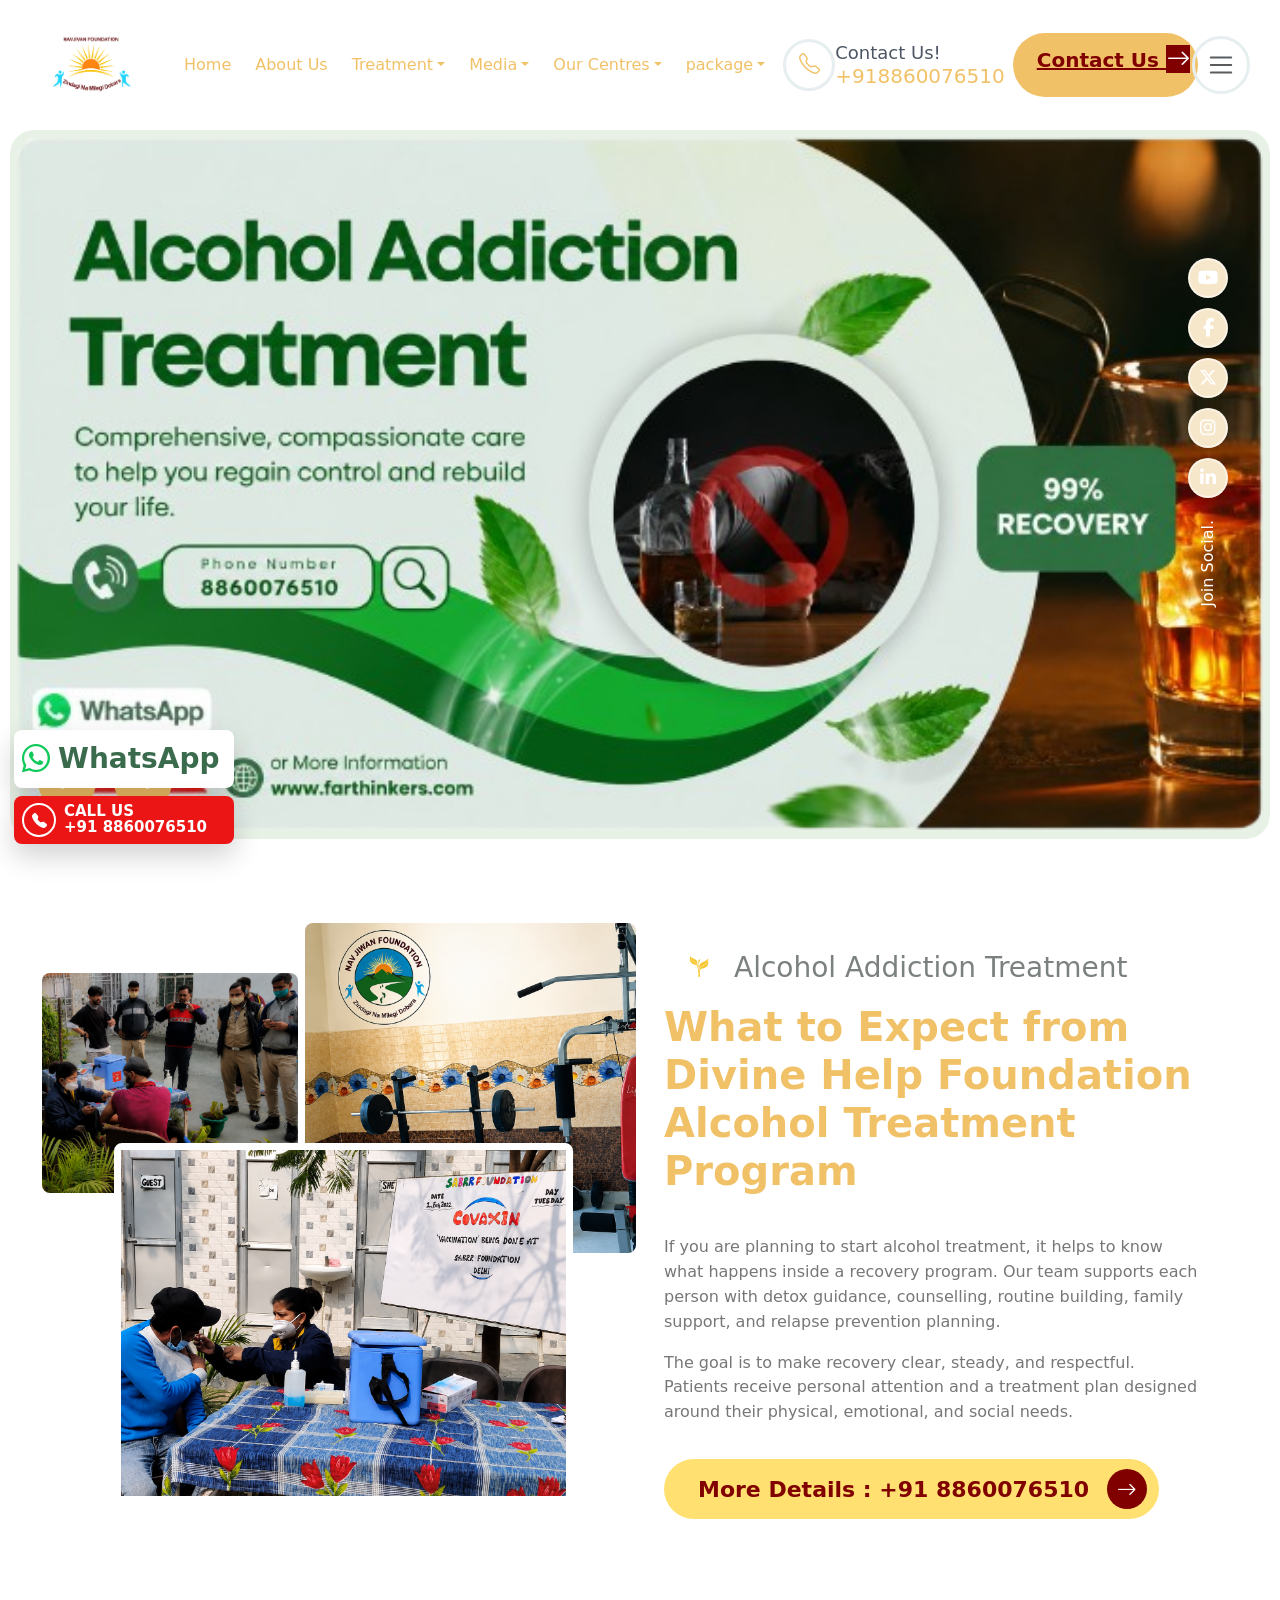
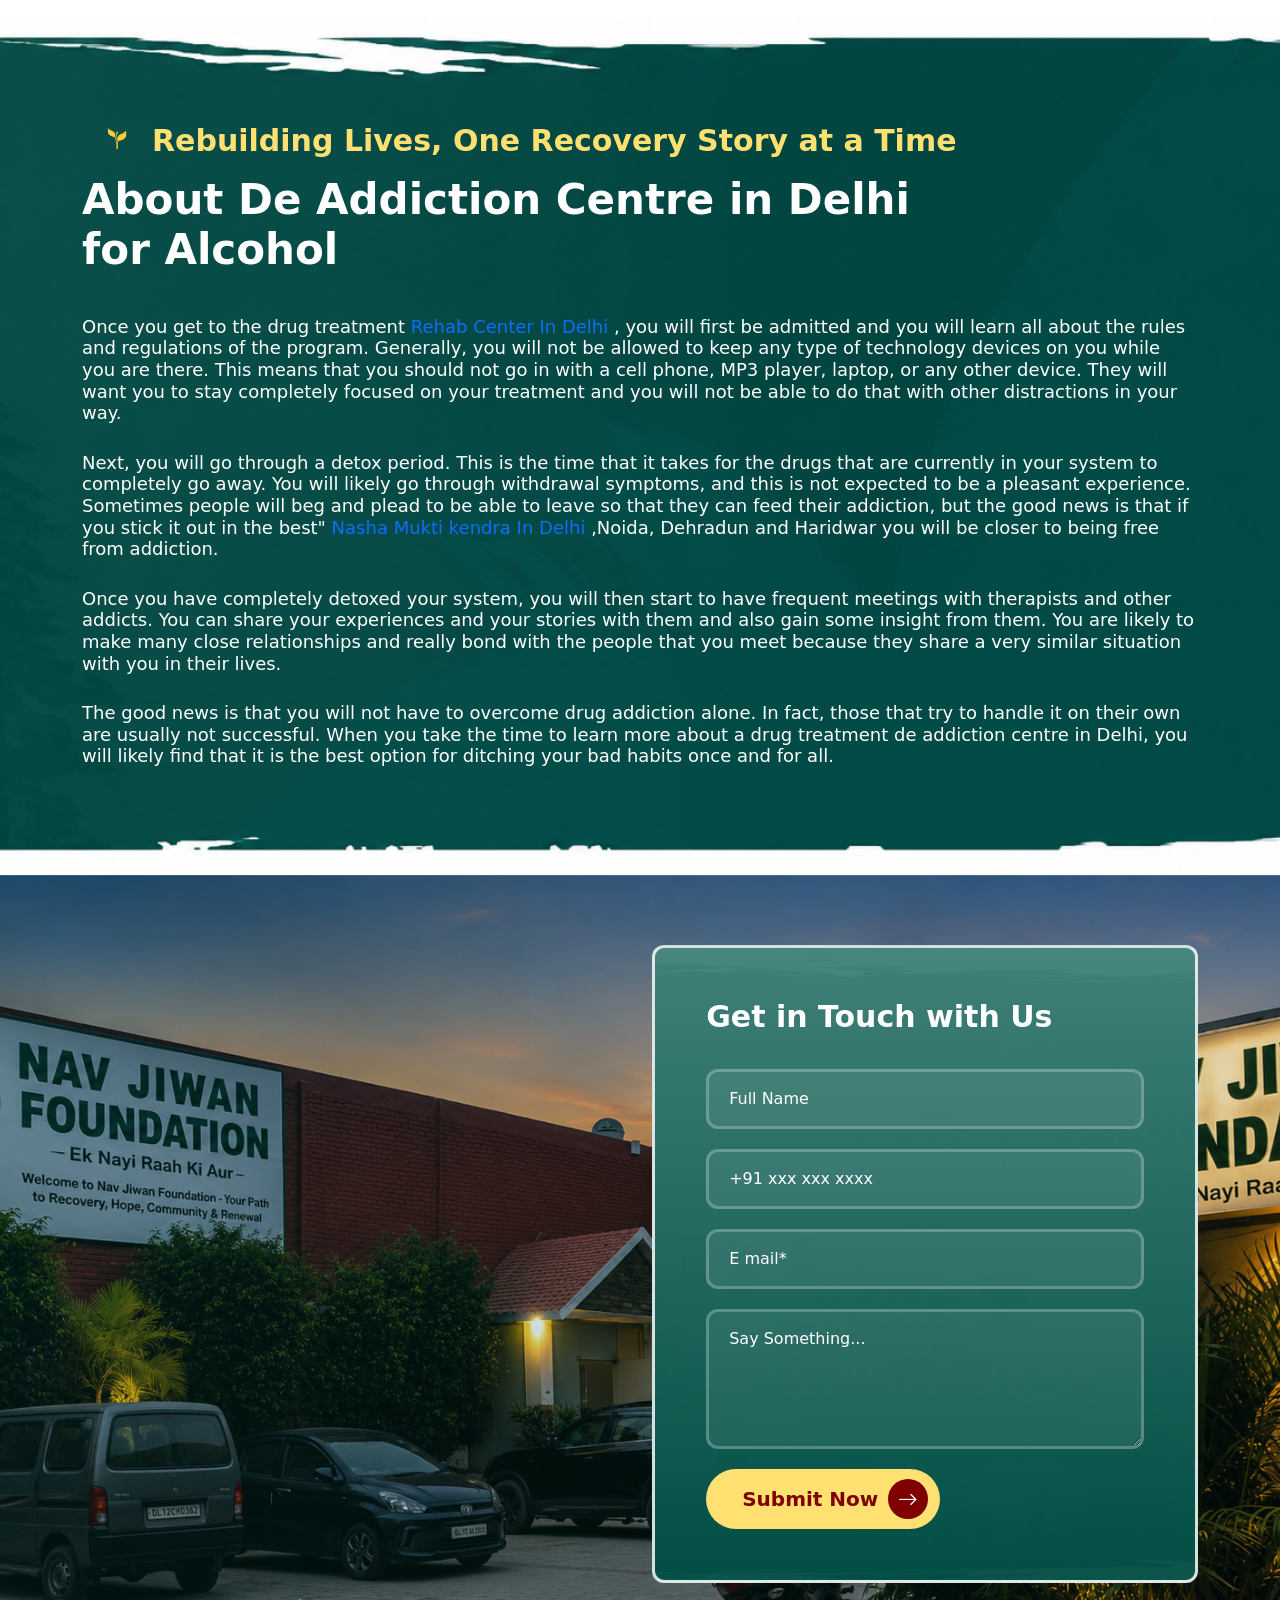
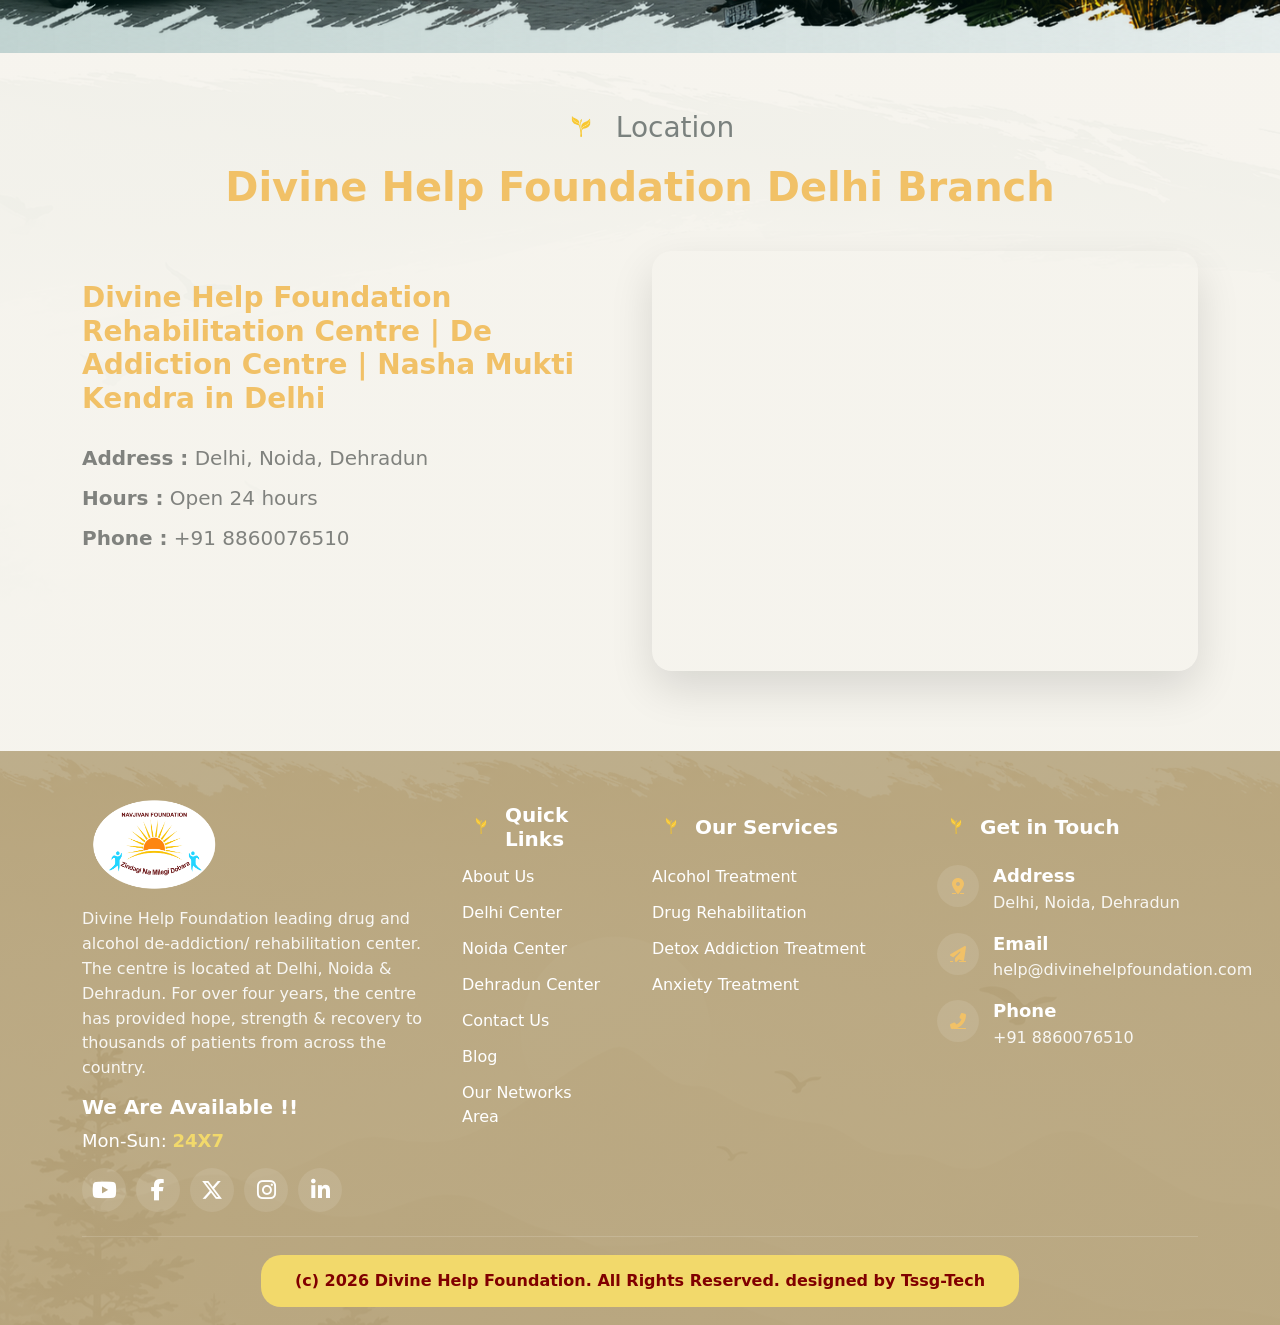
<file: alcoholTreatment.html>
<!doctype html>
<html lang="en">
  <head>
    <meta charset="UTF-8" />
    <meta name="viewport" content="width=device-width, initial-scale=1.0" />
    <title>Alcohol Treatment | Divine Help Foundation</title>
    <link
      href="https://cdn.jsdelivr.net/npm/bootstrap@5.3.8/dist/css/bootstrap.min.css"
      rel="stylesheet"
      integrity="sha384-sRIl4kxILFvY47J16cr9ZwB07vP4J8+LH7qKQnuqkuIAvNWLzeN8tE5YBujZqJLB"
      crossorigin="anonymous"
    />
    <link
      rel="stylesheet"
      href="https://cdn.jsdelivr.net/npm/bootstrap-icons@1.11.3/font/bootstrap-icons.min.css"
    />
    <link
      rel="stylesheet"
      href="https://cdnjs.cloudflare.com/ajax/libs/font-awesome/6.5.1/css/all.min.css"
    />
    <link rel="stylesheet" href="style.css" />
  </head>

  <body class="about-body alcohol-body">
    <!-- ================= NAVBAR SECTION START ================= -->
    <header class="custom-header">
      <nav class="navbar navbar-expand-xl custom-navbar">
        <div class="container-fluid">
          <a class="navbar-brand" href="index.html">
            <img src="assets/image/logo final png.png" class="logo" alt="Divine Help Foundation logo" />
          </a>

          <div class="collapse navbar-collapse" id="navbarContent">
            <ul class="navbar-nav mx-auto">
              <li class="nav-item">
                <a class="nav-link" href="index.html">Home</a>
              </li>

              <li class="nav-item">
                <a class="nav-link" href="about.html">About Us</a>
              </li>

              <li class="nav-item dropdown">
                <a class="nav-link dropdown-toggle active" href="#" data-bs-toggle="dropdown">Treatment</a>
                <ul class="dropdown-menu">
                  <li><a class="dropdown-item" href="alcoholTreatment.html">Alcohol Treatment</a></li>
                  <li><a class="dropdown-item" href="drugRehabilitation.html">Drug Rehabilitation</a></li>
                  <li><a class="dropdown-item" href="detoxAddictionTreatment.html">Detox Addiction Treatment</a></li>
                  <li><a class="dropdown-item" href="anxietyTreatment.html">Anxiety Treatment</a></li>
                </ul>
              </li>

              <li class="nav-item dropdown">
                <a class="nav-link dropdown-toggle" data-bs-toggle="dropdown" href="#">Media</a>
                <ul class="dropdown-menu">
                  <li><a class="dropdown-item" href="gallery.html">Gallery</a></li>
                  <li><a class="dropdown-item" href="video.html">Videos</a></li>
                </ul>
              </li>

              <li class="nav-item dropdown">
                <a class="nav-link dropdown-toggle" data-bs-toggle="dropdown" href="#">Our Centres</a>
                <ul class="dropdown-menu">
                  <li><a class="dropdown-item" href="#alcohol-location">Delhi</a></li>
                  <li><a class="dropdown-item" href="#alcohol-location">Noida</a></li>
                  <li><a class="dropdown-item" href="#alcohol-location">Dehradun</a></li>
                </ul>
              </li>

              <li class="nav-item dropdown">
                <a class="nav-link dropdown-toggle" data-bs-toggle="dropdown" href="#">package</a>
                <ul class="dropdown-menu">
                  <li><a class="dropdown-item" href="#alcohol-contact">Standard</a></li>
                  <li><a class="dropdown-item" href="#alcohol-contact">Premium</a></li>
                </ul>
              </li>
            </ul>

            <div class="phone-icon">
              <div class="icon-circle">
                <i class="bi bi-telephone"></i>
              </div>
            </div>

            <div class="contact-info">
              <small>Contact Us!</small>
              <a href="tel:+918860076510">+918860076510</a>
            </div>

            <a href="#alcohol-contact" class="contact-btn">
              Contact Us
              <span><i class="bi bi-arrow-right"></i></span>
            </a>
          </div>

          <button class="navbar-toggler" type="button">
            <span class="navbar-toggler-icon"></span>
            <span class="close-icon d-none">X</span>
          </button>
        </div>
      </nav>
    </header>
    <!-- ================= NAVBAR SECTION END ================= -->

    <main>
      <!-- ================= NAVBAR KE BAAD HERO CAROUSEL SECTION START ================= -->
      <section class="alcohol-hero-section">
        <div id="alcoholHeroCarousel" class="carousel slide" data-bs-ride="carousel" data-bs-interval="4500">
          <div class="carousel-inner">
            <div class="carousel-item active">
              <div class="alcohol-hero-slide">
                <img src="assets/image/alcoholtreatmentimage1.png" alt="Alcohol addiction treatment" />
              </div>
            </div>

            <div class="carousel-item">
              <div class="alcohol-hero-slide">
                <img src="assets/image/alcoholtreatmentimage2.png" alt="Alcohol treatment centre care" />
              </div>
            </div>
          </div>

          <div class="alcohol-hero-social">
            <a href="https://www.youtube.com/" aria-label="YouTube"><i class="fab fa-youtube"></i></a>
            <a href="https://www.facebook.com/" aria-label="Facebook"><i class="fab fa-facebook-f"></i></a>
            <a href="https://x.com/" aria-label="X"><i class="fab fa-x-twitter"></i></a>
            <a href="https://www.instagram.com/" aria-label="Instagram"><i class="fab fa-instagram"></i></a>
            <a href="https://www.linkedin.com/" aria-label="LinkedIn"><i class="fab fa-linkedin-in"></i></a>
            <span>Join Social.</span>
          </div>

          <button class="carousel-control-prev alcohol-carousel-arrow" type="button" data-bs-target="#alcoholHeroCarousel" data-bs-slide="prev" aria-label="Previous slide">
            <i class="bi bi-arrow-left"></i>
          </button>
          <button class="carousel-control-next alcohol-carousel-arrow" type="button" data-bs-target="#alcoholHeroCarousel" data-bs-slide="next" aria-label="Next slide">
            <i class="bi bi-arrow-right"></i>
          </button>
        </div>
      </section>
      <!-- ================= NAVBAR KE BAAD HERO CAROUSEL SECTION END ================= -->

      <!-- ================= FLOATING WHATSAPP AND CALL BUTTON SECTION START ================= -->
      <div class="alcohol-floating-actions">
        <a href="https://wa.me/918860076510" target="_blank" rel="noopener" class="alcohol-whatsapp">
          <i class="bi bi-whatsapp"></i>
          <span>WhatsApp</span>
        </a>
        <a href="tel:+918860076510" class="alcohol-call">
          <i class="bi bi-telephone-fill"></i>
          <span>Call Us<br />+91 8860076510</span>
        </a>
      </div>
      <!-- ================= FLOATING WHATSAPP AND CALL BUTTON SECTION END ================= -->

      <!-- ================= WHAT TO EXPECT SECTION START ================= -->
      <section class="alcohol-expect-section">
        <div class="container">
          <div class="row align-items-center g-5">
            <div class="col-lg-6">
              <div class="alcohol-image-collage">
                <img src="assets/image/alcoholimage2.png" class="alcohol-collage-one" alt="Treatment centre activity" />
                <img src="assets/image/alcoholimage3.png" class="alcohol-collage-two" alt="Rehabilitation facility" />
                <img src="assets/image/alcoholimage1.png" class="alcohol-collage-three" alt="Care program" />
              </div>
            </div>

            <div class="col-lg-6">
              <div class="alcohol-section-label">
                <img src="assets/image/leaficon.png" alt="" />
                <span>Alcohol Addiction Treatment</span>
              </div>
              <h2>What to Expect from Divine Help Foundation Alcohol Treatment Program</h2>
              <p>
                If you are planning to start alcohol treatment, it helps to know what happens inside a recovery program.
                Our team supports each person with detox guidance, counselling, routine building, family support, and
                relapse prevention planning.
              </p>
              <p>
                The goal is to make recovery clear, steady, and respectful. Patients receive personal attention and a
                treatment plan designed around their physical, emotional, and social needs.
              </p>
              <a href="#alcohol-contact" class="alcohol-primary-btn">
                More Details : +91 8860076510
                <span><i class="bi bi-arrow-right"></i></span>
              </a>
            </div>
          </div>
        </div>
      </section>
      <!-- ================= WHAT TO EXPECT SECTION END ================= -->

      <!-- ================= DARK ABOUT TREATMENT SECTION START ================= -->
      <section class="alcohol-dark-info-section">
        <div class="container">
          <div class="alcohol-section-label light">
            <img src="assets/image/leaficon.png" alt="" />
            <span>Rebuilding Lives, One Recovery Story at a Time</span>
          </div>
          <h2>About De Addiction Centre in Delhi for Alcohol</h2>
          <p>
            Once you get to the drug treatment
            <a href="index.html"> Rehab Center In Delhi</a>
            , you will first be admitted and you will learn all about the rules and regulations of the program. Generally, you will not be allowed to keep any type of technology devices on you while you are there. This means that you should not go in with a cell phone, MP3 player, laptop, or any other device. They will want you to stay completely focused on your treatment and you will not be able to do that with other distractions in your way.
          </p>
          <p>
           Next, you will go through a detox period. This is the time that it takes for the drugs that are currently in your system to completely go away. You will likely go through withdrawal symptoms, and this is not expected to be a pleasant experience. Sometimes people will beg and plead to be able to leave so that they can feed their addiction, but the good news is that if you stick it out in the best" 
           <a href="#"> Nasha Mukti kendra In Delhi</a>
           ,Noida, Dehradun and Haridwar you will be closer to being free from addiction.
          </p>
          <p>
            Once you have completely detoxed your system, you will then start to have frequent meetings with therapists and other addicts. You can share your experiences and your stories with them and also gain some insight from them. You are likely to make many close relationships and really bond with the people that you meet because they share a very similar situation with you in their lives.
          </p>
          <p>The good news is that you will not have to overcome drug addiction alone. In fact, those that try to handle it on their own are usually not successful. When you take the time to learn more about a drug treatment de addiction centre in Delhi, you will likely find that it is the best option for ditching your bad habits once and for all.</p>
        </div>
      </section>
      <!-- ================= DARK ABOUT TREATMENT SECTION END ================= -->

      <!-- ================= CONTACT FORM SECTION START ================= -->
      <section class="alcohol-contact-section" id="alcohol-contact">
        <div class="alcohol-contact-bg"></div>
        <div class="container">
          <div class="row justify-content-end">
            <div class="col-lg-6">
              <div class="alcohol-form-card">
                <h2>Get in Touch with Us</h2>
                <form>
                  <input type="text" placeholder="Full Name" aria-label="Full Name" />
                  <input type="tel" placeholder="+91 xxx xxx xxxx" aria-label="Phone Number" />
                  <input type="email" placeholder="E mail*" aria-label="Email" />
                  <textarea placeholder="Say Something..." aria-label="Message"></textarea>
                  <button type="submit" >
                    Submit Now 
                    <span><i class="bi bi-arrow-right"></i></span>
                  </button>
                </form>
              </div>
            </div>
          </div>
        </div>
      </section>
      <!-- ================= CONTACT FORM SECTION END ================= -->

      <!-- ================= LOCATION SECTION START ================= -->
      <section class="alcohol-location-section" id="alcohol-location">
        <div class="container">
          <div class="text-center">
            <div class="alcohol-section-label justify-content-center">
              <img src="assets/image/leaficon.png" alt="" />
              <span>Location</span>
            </div>
            <h2>Divine Help Foundation Delhi Branch</h2>
          </div>

          <div class="row align-items-strat g-4">
            <div class="col-lg-6">
              <div class="alcohol-location-copy">
                <h3>Divine Help Foundation Rehabilitation Centre | De Addiction Centre | Nasha Mukti Kendra in Delhi</h3>
                <p><strong>Address :</strong> Delhi, Noida, Dehradun</p>
                <p><strong>Hours :</strong> Open 24 hours</p>
                <p><strong>Phone :</strong> +91 8860076510</p>
              </div>
            </div>

            <div class="col-lg-6">
              <div class="alcohol-map-box">
                <iframe
                  title="Divine Help Foundation location map"
                  src="https://www.google.com/maps?q=Delhi%20Noida%20Dehradun&output=embed"
                  loading="lazy"
                  referrerpolicy="no-referrer-when-downgrade"
                ></iframe>
              </div>
            </div>
          </div>
        </div>
      </section>
      <!-- ================= LOCATION SECTION END ================= -->
    </main>

    <!-- =================  FOOTER SECTION START ================= -->
    <footer class="footer-section">
      <div class="container">
        <div class="row gy-5">
          <div class="col-lg-4 col-md-6">
            <div class="footer-about">
              <img
                src="assets/image/logo final png.png"
                alt="Divine Help Foundation Logo"
                class="footer-logo"
              />

              <p class="footer-text">
                Divine Help Foundation leading drug and alcohol de-addiction/
                rehabilitation center. The centre is located at Delhi, Noida &
                Dehradun. For over four years, the centre has provided hope,
                strength & recovery to thousands of patients from across the
                country.
              </p>

              <h5 class="availability-title">We Are Available !!</h5>

              <p class="availability-time">
                Mon-Sun:
                <span>24X7</span>
              </p>

              <div class="social-fixed">
                <a href="https://www.youtube.com/"><i class="fab fa-youtube"></i></a>
                <a href="https://www.facebook.com/"><i class="fab fa-facebook-f"></i></a>
                <a href="https://x.com/"><i class="fab fa-x-twitter"></i></a>
                <a href="https://www.instagram.com/"><i class="fab fa-instagram"></i></a>
                <a href="https://www.linkedin.com/"><i class="fab fa-linkedin-in"></i></a>
              </div>
            </div>
          </div>

          <div class="col-lg-2 col-md-6">
            <div class="footer-links">
              <h3>
                <img src="assets/image/leaficon.png" alt="" />
                Quick Links
              </h3>

              <ul>
                <li><a href="about.html" class="footer-link">About Us <span class="link-arrow">↗</span></a></li>
                <li><a href="#alcohol-location" class="footer-link">Delhi Center <span class="link-arrow">↗</span></a></li>
                <li><a href="#alcohol-location" class="footer-link">Noida Center <span class="link-arrow">↗</span></a></li>
                <li><a href="#alcohol-location" class="footer-link">Dehradun Center <span class="link-arrow">↗</span></a></li>
                <li><a href="#alcohol-contact" class="footer-link">Contact Us <span class="link-arrow">↗</span></a></li>
                <li><a href="#" class="footer-link">Blog <span class="link-arrow">↗</span></a></li>
                <li><a href="#" class="footer-link">Our Networks Area <span class="link-arrow">↗</span></a></li>
              </ul>
            </div>
          </div>

          <div class="col-lg-3 col-md-6">
            <div class="footer-links">
              <h3>
                <img src="assets/image/leaficon.png" alt="" />
                Our Services
              </h3>

              <ul>
                <li><a href="alcoholTreatment.html" class="footer-link">Alcohol Treatment <span class="link-arrow">↗</span></a></li>
                <li><a href="drugRehabilitation.html" class="footer-link">Drug Rehabilitation <span class="link-arrow">↗</span></a></li>
                <li><a href="detoxAddictionTreatment.html" class="footer-link">Detox Addiction Treatment <span class="link-arrow">↗</span></a></li>
                <li><a href="anxietyTreatment.html" class="footer-link">Anxiety Treatment <span class="link-arrow">↗</span></a></li>
              </ul>
            </div>
          </div>

          <div class="col-lg-3 col-md-6">
            <div class="footer-contact">
              <h3>
                <img src="assets/image/leaficon.png" alt="" />
                Get in Touch
              </h3>

              <div class="contact-item">
                <div class="contact-icon">
                  <a href="https://maps.google.com/?q=Delhi,Noida,Dehradun" target="_blank">
                    <i class="fas fa-map-marker-alt"></i>
                  </a>
                </div>

                <div>
                  <h6>Address</h6>
                  <p>
                    <a href="https://maps.google.com/?q=Delhi,Noida,Dehradun" target="_blank">
                      Delhi, Noida, Dehradun
                    </a>
                  </p>
                </div>
              </div>

              <div class="contact-item">
                <div class="contact-icon">
                  <a href="mailto:help@divinehelpfoundation.com">
                    <i class="fas fa-paper-plane"></i>
                  </a>
                </div>

                <div>
                  <h6>Email</h6>
                  <p><a href="mailto:help@divinehelpfoundation.com">help@divinehelpfoundation.com</a></p>
                </div>
              </div>

              <div class="contact-item">
                <div class="contact-icon">
                  <a href="tel:+918860076510">
                    <i class="fas fa-phone-alt"></i>
                  </a>
                </div>

                <div>
                  <h6>Phone</h6>
                  <p><a href="tel:+918860076510">+91 8860076510</a></p>
                </div>
              </div>
            </div>
          </div>
        </div>

        <div class="footer-bottom">
          <div class="copyright-box">
            <a href="https://tssgtech.com/">
              (c) 2026 Divine Help Foundation. All Rights Reserved. designed by Tssg-Tech
            </a>
          </div>
        </div>
      </div>
    </footer>
    <!-- ================= FOOTER SECTION END ================= -->

    <script
      src="https://cdn.jsdelivr.net/npm/bootstrap@5.3.8/dist/js/bootstrap.bundle.min.js"
      integrity="sha384-FKyoEForCGlyvwx9Hj09JcYn3nv7wiPVlz7YYwJrWVcXK/BmnVDxM+D2scQbITxI"
      crossorigin="anonymous"
    ></script>
    <script src="assets/js/script.js"></script>
  </body>
</html>
</file>
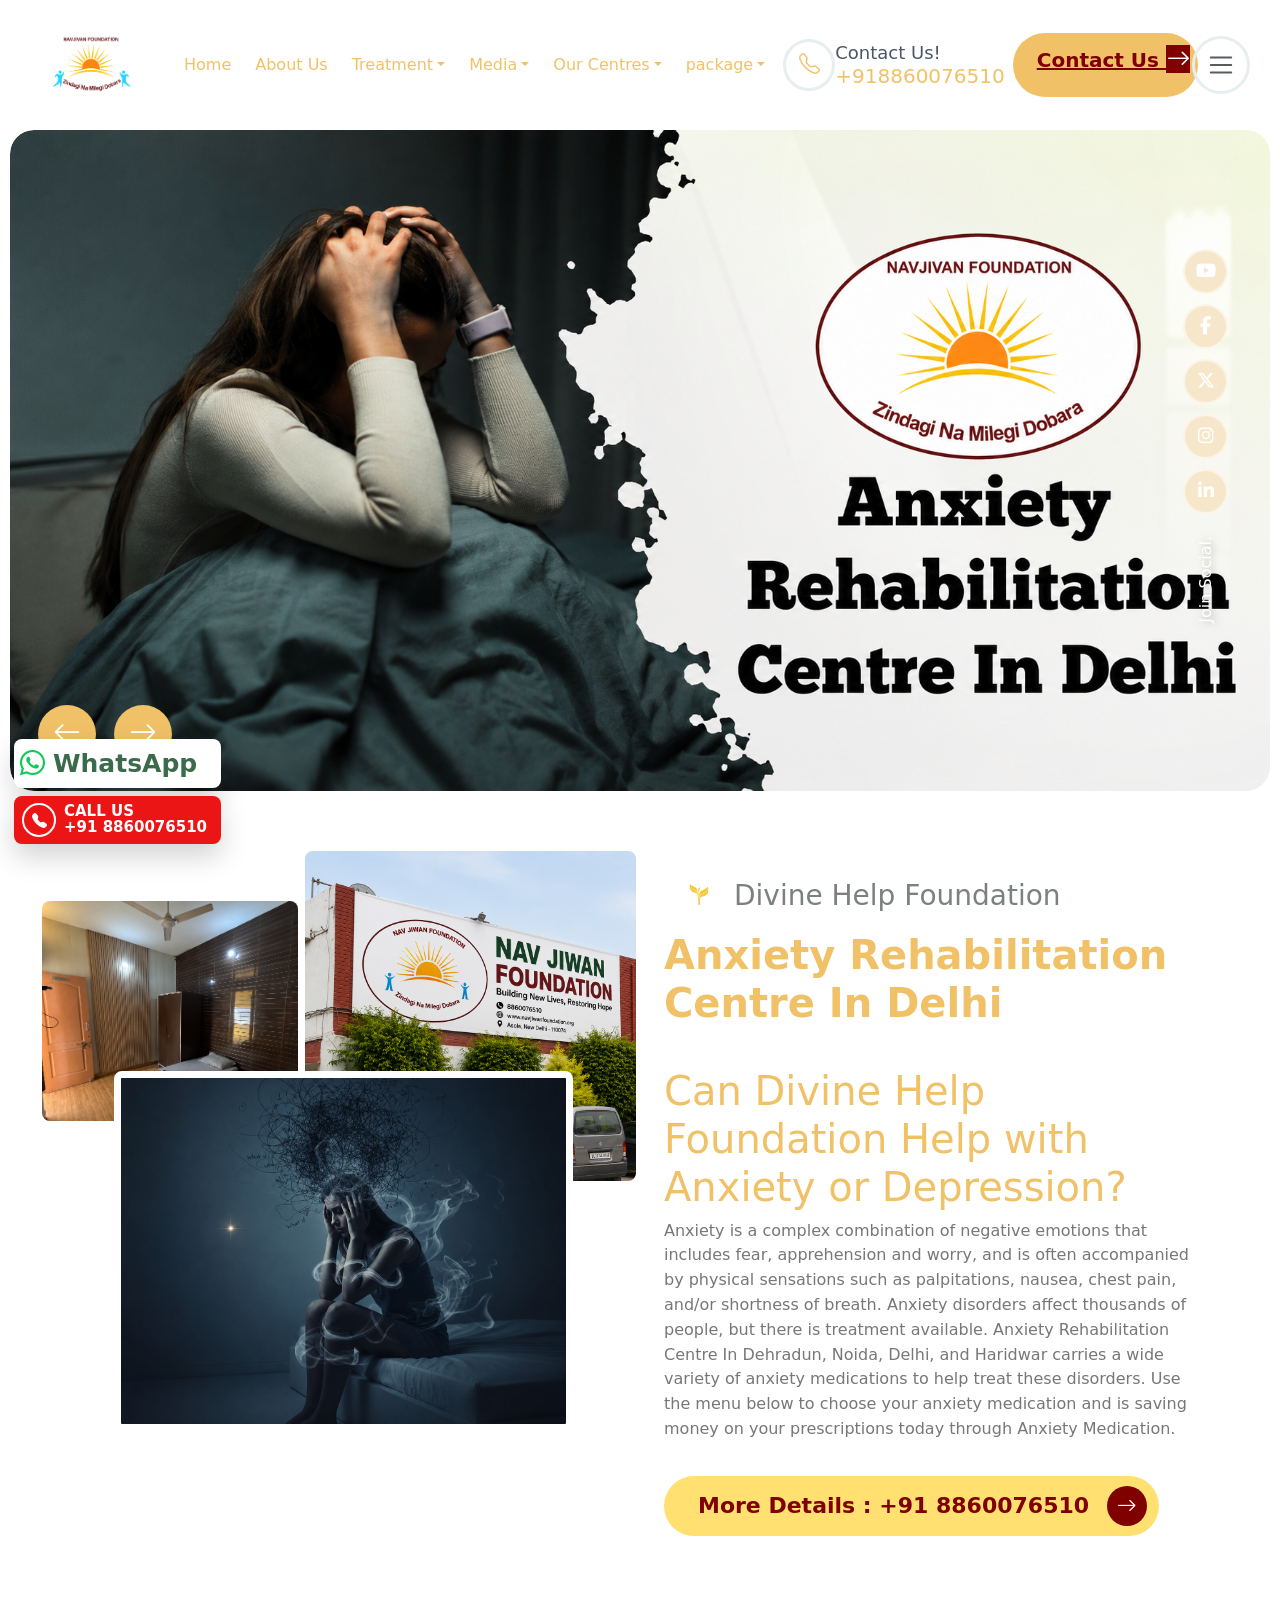
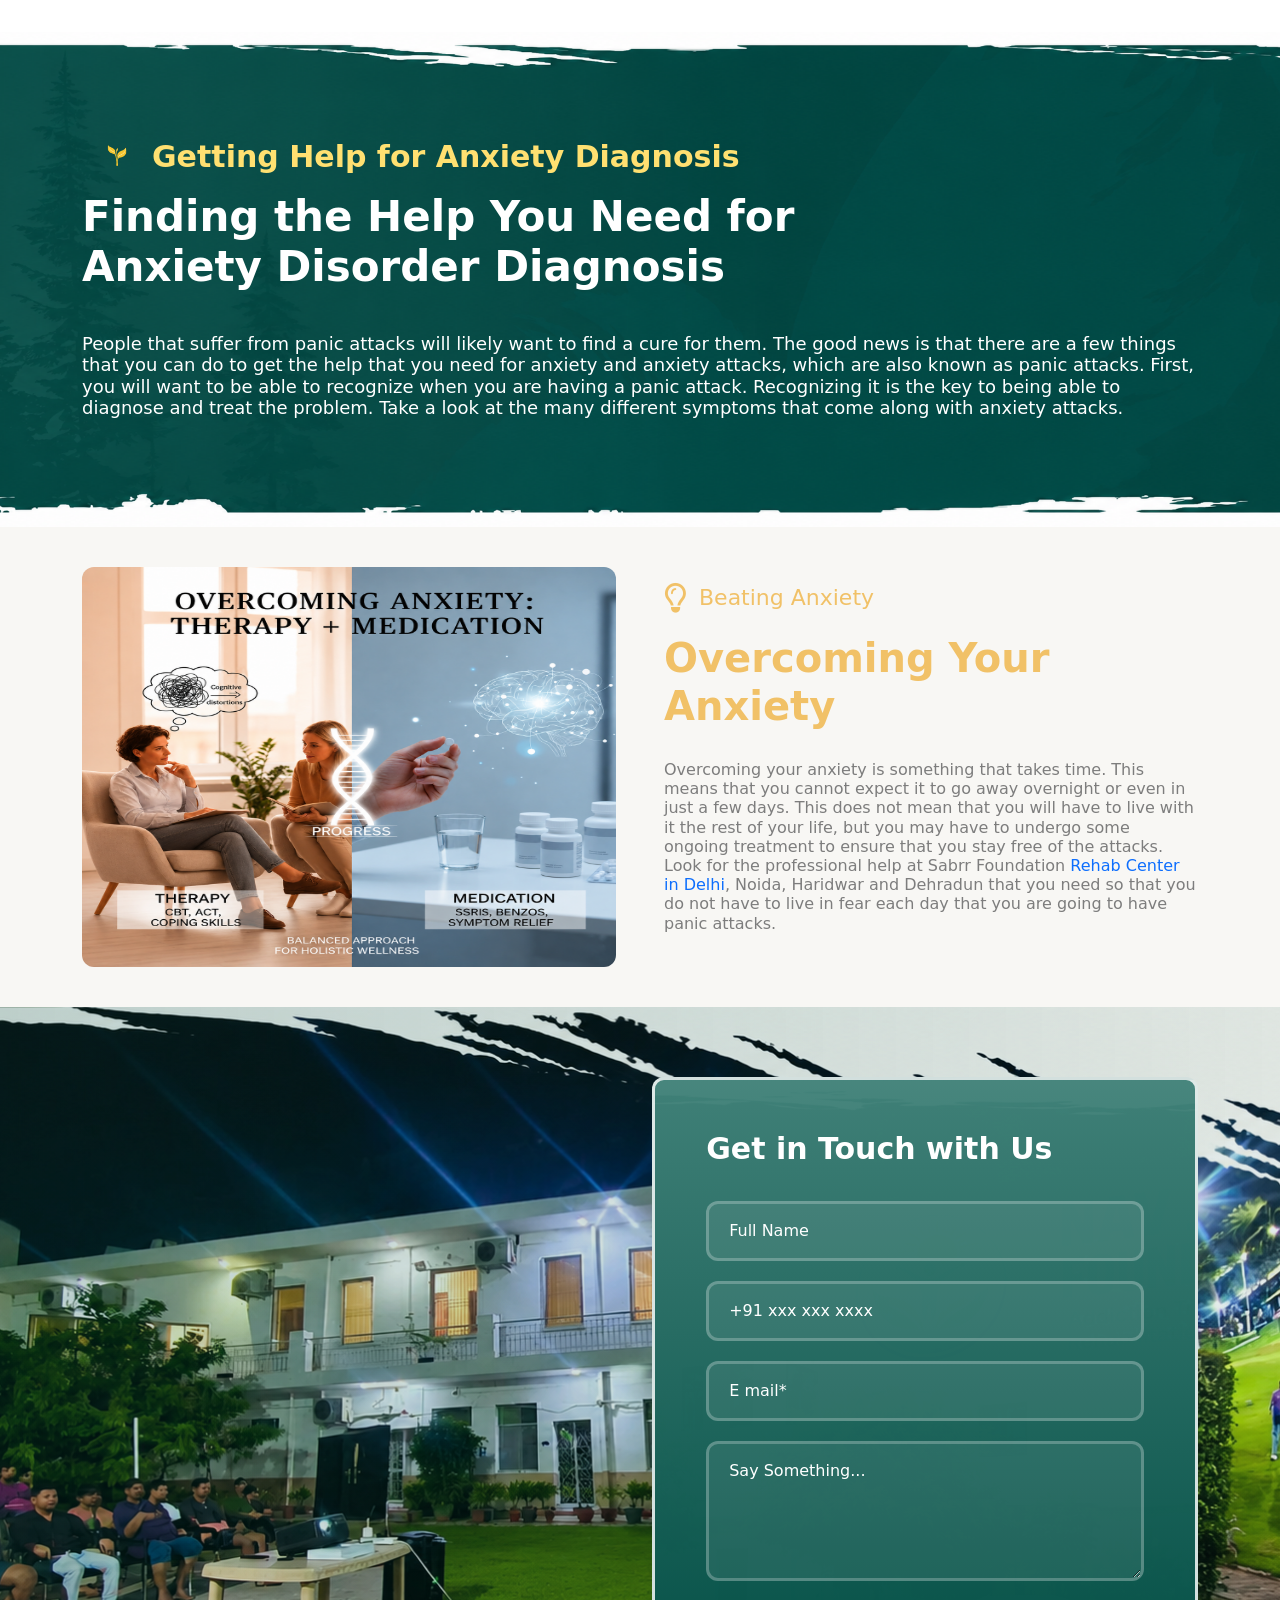
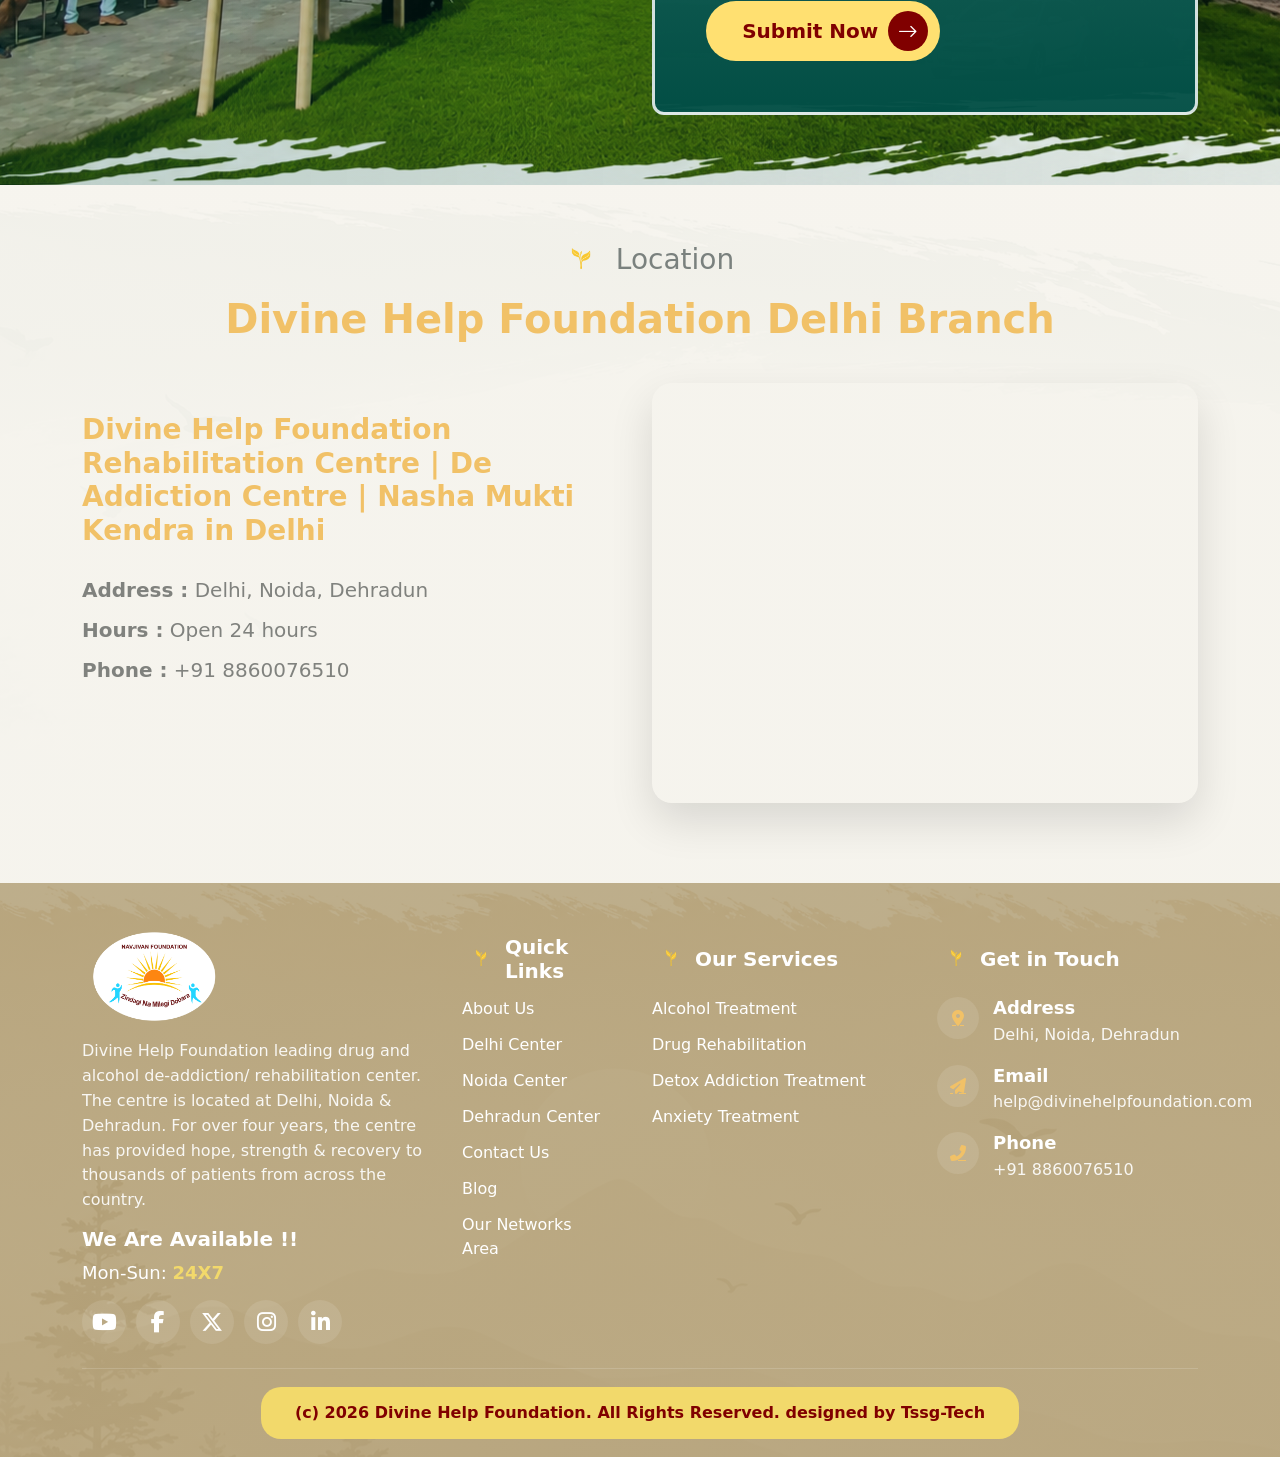
<file: anxietyTreatment.html>
<!doctype html>
<html lang="en">
  <head>
    <meta charset="UTF-8" />
    <meta name="viewport" content="width=device-width, initial-scale=1.0" />
    <title>Anxiety Treatment | Divine Help Foundation</title>
    <link
      href="https://cdn.jsdelivr.net/npm/bootstrap@5.3.8/dist/css/bootstrap.min.css"
      rel="stylesheet"
      integrity="sha384-sRIl4kxILFvY47J16cr9ZwB07vP4J8+LH7qKQnuqkuIAvNWLzeN8tE5YBujZqJLB"
      crossorigin="anonymous"
    />
    <link
      rel="stylesheet"
      href="https://cdn.jsdelivr.net/npm/bootstrap-icons@1.11.3/font/bootstrap-icons.min.css"
    />
    <link
      rel="stylesheet"
      href="https://cdnjs.cloudflare.com/ajax/libs/font-awesome/6.5.1/css/all.min.css"
    />
    <link rel="stylesheet" href="style.css" />
  </head>

  <body class="about-body anxiety-body">
    <!-- ================= NAVBAR SECTION START ================= -->
    <header class="custom-header">
      <nav class="navbar navbar-expand-xl custom-navbar">
        <div class="container-fluid">
          <a class="navbar-brand" href="index.html">
            <img src="assets/image/logo final png.png" class="logo" alt="Divine Help Foundation logo" />
          </a>

          <div class="collapse navbar-collapse" id="navbarContent">
            <ul class="navbar-nav mx-auto">
              <li class="nav-item">
                <a class="nav-link" href="index.html">Home</a>
              </li>

              <li class="nav-item">
                <a class="nav-link" href="about.html">About Us</a>
              </li>

              <li class="nav-item dropdown">
                <a class="nav-link dropdown-toggle active" href="#" data-bs-toggle="dropdown">Treatment</a>
                <ul class="dropdown-menu">
                  <li><a class="dropdown-item" href="alcoholTreatment.html">Alcohol Treatment</a></li>
                  <li><a class="dropdown-item" href="drugRehabilitation.html">Drug Rehabilitation</a></li>
                  <li><a class="dropdown-item" href="detoxAddictionTreatment.html">Detox Addiction Treatment</a></li>
                  <li><a class="dropdown-item" href="anxietyTreatment.html">Anxiety Treatment</a></li>
                </ul>
              </li>

              <li class="nav-item dropdown">
                <a class="nav-link dropdown-toggle" data-bs-toggle="dropdown" href="#">Media</a>
                <ul class="dropdown-menu">
                  <li><a class="dropdown-item" href="gallery.html">Gallery</a></li>
                  <li><a class="dropdown-item" href="video.html">Videos</a></li>
                </ul>
              </li>

              <li class="nav-item dropdown">
                <a class="nav-link dropdown-toggle" data-bs-toggle="dropdown" href="#">Our Centres</a>
                <ul class="dropdown-menu">
                  <li><a class="dropdown-item" href="#alcohol-location">Delhi</a></li>
                  <li><a class="dropdown-item" href="#alcohol-location">Noida</a></li>
                  <li><a class="dropdown-item" href="#alcohol-location">Dehradun</a></li>
                </ul>
              </li>

              <li class="nav-item dropdown">
                <a class="nav-link dropdown-toggle" data-bs-toggle="dropdown" href="#">package</a>
                <ul class="dropdown-menu">
                  <li><a class="dropdown-item" href="#alcohol-contact">Standard</a></li>
                  <li><a class="dropdown-item" href="#alcohol-contact">Premium</a></li>
                </ul>
              </li>
            </ul>

            <div class="phone-icon">
              <div class="icon-circle">
                <i class="bi bi-telephone"></i>
              </div>
            </div>

            <div class="contact-info">
              <small>Contact Us!</small>
              <a href="tel:+918860076510">+918860076510</a>
            </div>

            <a href="#alcohol-contact" class="contact-btn">
              Contact Us
              <span><i class="bi bi-arrow-right"></i></span>
            </a>
          </div>

          <button class="navbar-toggler" type="button">
            <span class="navbar-toggler-icon"></span>
            <span class="close-icon d-none">X</span>
          </button>
        </div>
      </nav>
    </header>
        
      <main>
      <!-- ================= NAVBAR KE BAAD HERO CAROUSEL SECTION START ================= -->
      <section class="anxiety-hero-section">
        <div id="anxietyHeroCarousel" class="carousel slide" data-bs-ride="carousel" data-bs-interval="4500">
          <div class="carousel-inner">
            <div class="carousel-item active">
              <div class="anxiety-hero-slide">
                <img src="assets/image/anxietybackgroundimage1.png" alt="anxiety addiction treatment" />
              </div>
            </div>

            <div class="carousel-item">
              <div class="anxiety-hero-slide">
                <img src="assets/image/anxietybackgroundimage2.png" alt="anxiety treatment centre care" />
              </div>
            </div>
          </div>

          <div class="anxiety-hero-social">
            <a href="https://www.youtube.com/" aria-label="YouTube"><i class="fab fa-youtube"></i></a>
            <a href="https://www.facebook.com/" aria-label="Facebook"><i class="fab fa-facebook-f"></i></a>
            <a href="https://x.com/" aria-label="X"><i class="fab fa-x-twitter"></i></a>
            <a href="https://www.instagram.com/" aria-label="Instagram"><i class="fab fa-instagram"></i></a>
            <a href="https://www.linkedin.com/" aria-label="LinkedIn"><i class="fab fa-linkedin-in"></i></a>
            <span>Join Social.</span>
          </div>

          <button class="carousel-control-prev detox-carousel-arrow" type="button" data-bs-target="#anxietyHeroCarousel" data-bs-slide="prev" aria-label="Previous slide">
            <i class="bi bi-arrow-left"></i>
          </button>
          <button class="carousel-control-next anxiety-carousel-arrow" type="button" data-bs-target="#anxietyHeroCarousel" data-bs-slide="next" aria-label="Next slide">
            <i class="bi bi-arrow-right"></i>
          </button>
        </div>
      </section>
      <!-- ================= NAVBAR KE BAAD HERO CAROUSEL SECTION END ================= -->

      <!-- ================= FLOATING WHATSAPP AND CALL BUTTON SECTION START ================= -->
      <div class="anxiety-floating-actions">
        <a href="https://wa.me/918860076510" target="_blank" rel="noopener" class="anxiety-whatsapp">
          <i class="bi bi-whatsapp"></i>
          <span>WhatsApp</span>
        </a>
        <a href="tel:+918860076510" class="anxiety-call">
          <i class="bi bi-telephone-fill"></i>
          <span>Call Us<br />+91 8860076510</span>
        </a>
      </div>
      <!-- ================= FLOATING WHATSAPP AND CALL BUTTON SECTION END ================= -->

        <!-- ================= WHAT TO EXPECT SECTION START ================= -->
      <section class="anxiety-expect-section">
        <div class="container">
          <div class="row align-items-center g-5">
            <div class="col-lg-6">
              <div class="anxiety-image-collage">
                <img src="assets/image/anxietyimage1.png" class="anxiety-collage-one" alt="Treatment centre activity" />
                <img src="assets/image/anxietyimage2.png" class="anxiety-collage-two" alt="Rehabilitation facility" />
                <img src="assets/image/anxietyimage3.png" class="anxiety-collage-three" alt="Care program" />
              </div>
            </div>

            <div class="col-lg-6">
              <div class="anxiety-section-label">
                <img src="assets/image/leaficon.png" alt="" />
                <span>Divine Help Foundation</span>
              </div>
              <h2>Anxiety Rehabilitation Centre In Delhi</h2>
              <h1>Can Divine Help Foundation Help with Anxiety or Depression?</h1>
              <p>
                Anxiety is a complex combination of negative emotions that includes fear, apprehension and worry, and is often accompanied by physical sensations such as palpitations, nausea, chest pain, and/or shortness of breath. Anxiety disorders affect thousands of people, but there is treatment available. Anxiety Rehabilitation Centre In Dehradun, Noida, Delhi, and Haridwar carries a wide variety of anxiety medications to help treat these disorders. Use the menu below to choose your anxiety medication and is saving money on your prescriptions today through Anxiety Medication.
              </p>
              
              <a href="#detox-contact" class="anxiety-primary-btn">
                More Details : +91 8860076510
                <span><i class="bi bi-arrow-right"></i></span>
              </a>
            </div>
          </div>
        </div>
      </section>
      <!-- ================= WHAT TO EXPECT SECTION END ================= -->

        <!-- ================= DARK ABOUT TREATMENT SECTION START ================= -->
      <section class="anxiety-dark-info-section">
        <div class="container">
          <div class="anxiety-section-label light">
            <img src="assets/image/leaficon.png" alt="" />
            <span>Getting Help for Anxiety Diagnosis</span>
          </div>
          <h2>Finding the Help You Need for Anxiety Disorder Diagnosis</h2>
          <p>
            People that suffer from panic attacks will likely want to find a cure for them. The good news is that there are a few things that you can do to get the help that you need for anxiety and anxiety attacks, which are also known as panic attacks. First, you will want to be able to recognize when you are having a panic attack. Recognizing it is the key to being able to diagnose and treat the problem. Take a look at the many different symptoms that come along with anxiety attacks.
          </p>
          
         
        </div>
      </section>
      <!-- ================= DARK ABOUT TREATMENT SECTION END ================= -->  
       
      <!--======Overcoming Your Anxiety page ========-->
      <section class="anxiety-section">
  <div class="container">
    <div class="row align-items-center g-5">

      <div class="col-lg-6">
        <div class="anxiety-image">
          <img src="assets/image/anxietyimage4.png" alt="Anxiety Treatment">
        </div>
      </div>

      <div class="col-lg-6">
        <div class="anxiety-content">

          <div class="anxiety-label">
            <i class="fa-regular fa-lightbulb"></i>
            <span>Beating Anxiety</span>
          </div>

          <h2>Overcoming Your Anxiety</h2>

          <p>
           Overcoming your anxiety is something that takes time. This means that you cannot expect it to go away overnight or even in just a few days. This does not mean that you will have to live with it the rest of your life, but you may have to undergo some ongoing treatment to ensure that you stay free of the attacks. Look for the professional help at Sabrr Foundation <a href="#">Rehab Center in Delhi</a>, Noida, Haridwar and Dehradun that you need so that you do not have to live in fear each day that you are going to have panic attacks.
          </p>
        </div>
      </div>

    </div>
  </div>
</section>
      <!--======Overcoming Your Anxiety page ========-->



        <!-- ================= CONTACT FORM SECTION START ================= -->
      <section class="anxiety-contact-section" id="anxiety-contact">
        <div class="anxiety-contact-bg"></div>
        <div class="container">
          <div class="row justify-content-end">
            <div class="col-lg-6">
              <div class="anxiety-form-card">
                <h2>Get in Touch with Us</h2>
                <form>
                  <input type="text" placeholder="Full Name" aria-label="Full Name" />
                  <input type="tel" placeholder="+91 xxx xxx xxxx" aria-label="Phone Number" />
                  <input type="email" placeholder="E mail*" aria-label="Email" />
                  <textarea placeholder="Say Something..." aria-label="Message"></textarea>
                  <button type="submit" >
                    Submit Now 
                    <span><i class="bi bi-arrow-right"></i></span>
                  </button>
                </form>
              </div>
            </div>
          </div>
        </div>
      </section>
      <!-- ================= CONTACT FORM SECTION END ================= -->
         <!--- loctaion section start -->
         <section class="anxiety-location-section" id="anxiety-location">
        <div class="container">
          <div class="text-center">
            <div class="anxiety-section-label justify-content-center">
              <img src="assets/image/leaficon.png" alt="" />
              <span>Location</span>
            </div>
            <h2>Divine Help Foundation Delhi Branch</h2>
          </div>

          <div class="row align-items-strat g-4">
            <div class="col-lg-6">
              <div class="anxiety-location-copy">
                <h3>Divine Help Foundation Rehabilitation Centre | De Addiction Centre | Nasha Mukti Kendra in Delhi</h3>
                <p><strong>Address :</strong> Delhi, Noida, Dehradun</p>
                <p><strong>Hours :</strong> Open 24 hours</p>
                <p><strong>Phone :</strong> +91 8860076510</p>
              </div>
            </div>

            <div class="col-lg-6">
              <div class="anxiety-map-box">
                <iframe
                  title="Divine Help Foundation location map"
                  src="https://www.google.com/maps?q=Delhi%20Noida%20Dehradun&output=embed"
                  loading="lazy"
                  referrerpolicy="no-referrer-when-downgrade"
                ></iframe>
              </div>
            </div>
          </div>
        </div>
      </section>
      </main>
         <!--- ======footer section strat======== --->
       <footer class="footer-section">
      <div class="container">
        <div class="row gy-5">
          <div class="col-lg-4 col-md-6">
            <div class="footer-about">
              <img
                src="assets/image/logo final png.png"
                alt="Divine Help Foundation Logo"
                class="footer-logo"
              />

              <p class="footer-text">
                Divine Help Foundation leading drug and alcohol de-addiction/
                rehabilitation center. The centre is located at Delhi, Noida &
                Dehradun. For over four years, the centre has provided hope,
                strength & recovery to thousands of patients from across the
                country.
              </p>

              <h5 class="availability-title">We Are Available !!</h5>

              <p class="availability-time">
                Mon-Sun:
                <span>24X7</span>
              </p>

              <div class="social-fixed">
                <a href="https://www.youtube.com/"><i class="fab fa-youtube"></i></a>
                <a href="https://www.facebook.com/"><i class="fab fa-facebook-f"></i></a>
                <a href="https://x.com/"><i class="fab fa-x-twitter"></i></a>
                <a href="https://www.instagram.com/"><i class="fab fa-instagram"></i></a>
                <a href="https://www.linkedin.com/"><i class="fab fa-linkedin-in"></i></a>
              </div>
            </div>
          </div>

          <div class="col-lg-2 col-md-6">
            <div class="footer-links">
              <h3>
                <img src="assets/image/leaficon.png" alt="" />
                Quick Links
              </h3>

              <ul>
                <li><a href="about.html" class="footer-link">About Us <span class="link-arrow">↗</span></a></li>
                <li><a href="#alcohol-location" class="footer-link">Delhi Center <span class="link-arrow">↗</span></a></li>
                <li><a href="#alcohol-location" class="footer-link">Noida Center <span class="link-arrow">↗</span></a></li>
                <li><a href="#alcohol-location" class="footer-link">Dehradun Center <span class="link-arrow">↗</span></a></li>
                <li><a href="#alcohol-contact" class="footer-link">Contact Us <span class="link-arrow">↗</span></a></li>
                <li><a href="#" class="footer-link">Blog <span class="link-arrow">↗</span></a></li>
                <li><a href="#" class="footer-link">Our Networks Area <span class="link-arrow">↗</span></a></li>
              </ul>
            </div>
          </div>

          <div class="col-lg-3 col-md-6">
            <div class="footer-links">
              <h3>
                <img src="assets/image/leaficon.png" alt="" />
                Our Services
              </h3>

              <ul>
                <li><a href="alcoholTreatment.html" class="footer-link">Alcohol Treatment <span class="link-arrow">↗</span></a></li>
                <li><a href="drugRehabilitation.html" class="footer-link">Drug Rehabilitation <span class="link-arrow">↗</span></a></li>
                <li><a href="detoxAddictionTreatment.html" class="footer-link">Detox Addiction Treatment <span class="link-arrow">↗</span></a></li>
                <li><a href="anxietyTreatment.html" class="footer-link">Anxiety Treatment <span class="link-arrow">↗</span></a></li>
              </ul>
            </div>
          </div>

          <div class="col-lg-3 col-md-6">
            <div class="footer-contact">
              <h3>
                <img src="assets/image/leaficon.png" alt="" />
                Get in Touch
              </h3>

              <div class="contact-item">
                <div class="contact-icon">
                  <a href="https://maps.google.com/?q=Delhi,Noida,Dehradun" target="_blank">
                    <i class="fas fa-map-marker-alt"></i>
                  </a>
                </div>

                <div>
                  <h6>Address</h6>
                  <p>
                    <a href="https://maps.google.com/?q=Delhi,Noida,Dehradun" target="_blank">
                      Delhi, Noida, Dehradun
                    </a>
                  </p>
                </div>
              </div>

              <div class="contact-item">
                <div class="contact-icon">
                  <a href="mailto:help@divinehelpfoundation.com">
                    <i class="fas fa-paper-plane"></i>
                  </a>
                </div>

                <div>
                  <h6>Email</h6>
                  <p><a href="mailto:help@divinehelpfoundation.com">help@divinehelpfoundation.com</a></p>
                </div>
              </div>

              <div class="contact-item">
                <div class="contact-icon">
                  <a href="tel:+918860076510">
                    <i class="fas fa-phone-alt"></i>
                  </a>
                </div>

                <div>
                  <h6>Phone</h6>
                  <p><a href="tel:+918860076510">+91 8860076510</a></p>
                </div>
              </div>
            </div>
          </div>
        </div>

        <div class="footer-bottom">
          <div class="copyright-box">
            <a href="https://tssgtech.com/">
              (c) 2026 Divine Help Foundation. All Rights Reserved. designed by Tssg-Tech
            </a>
          </div>
        </div>
      </div>
    </footer>
      <script
      src="https://cdn.jsdelivr.net/npm/bootstrap@5.3.8/dist/js/bootstrap.bundle.min.js"
      integrity="sha384-FKyoEForCGlyvwx9Hj09JcYn3nv7wiPVlz7YYwJrWVcXK/BmnVDxM+D2scQbITxI"
      crossorigin="anonymous"
    ></script>
    <script src="assets/js/script.js"></script>
  </body>
</html>
</file>
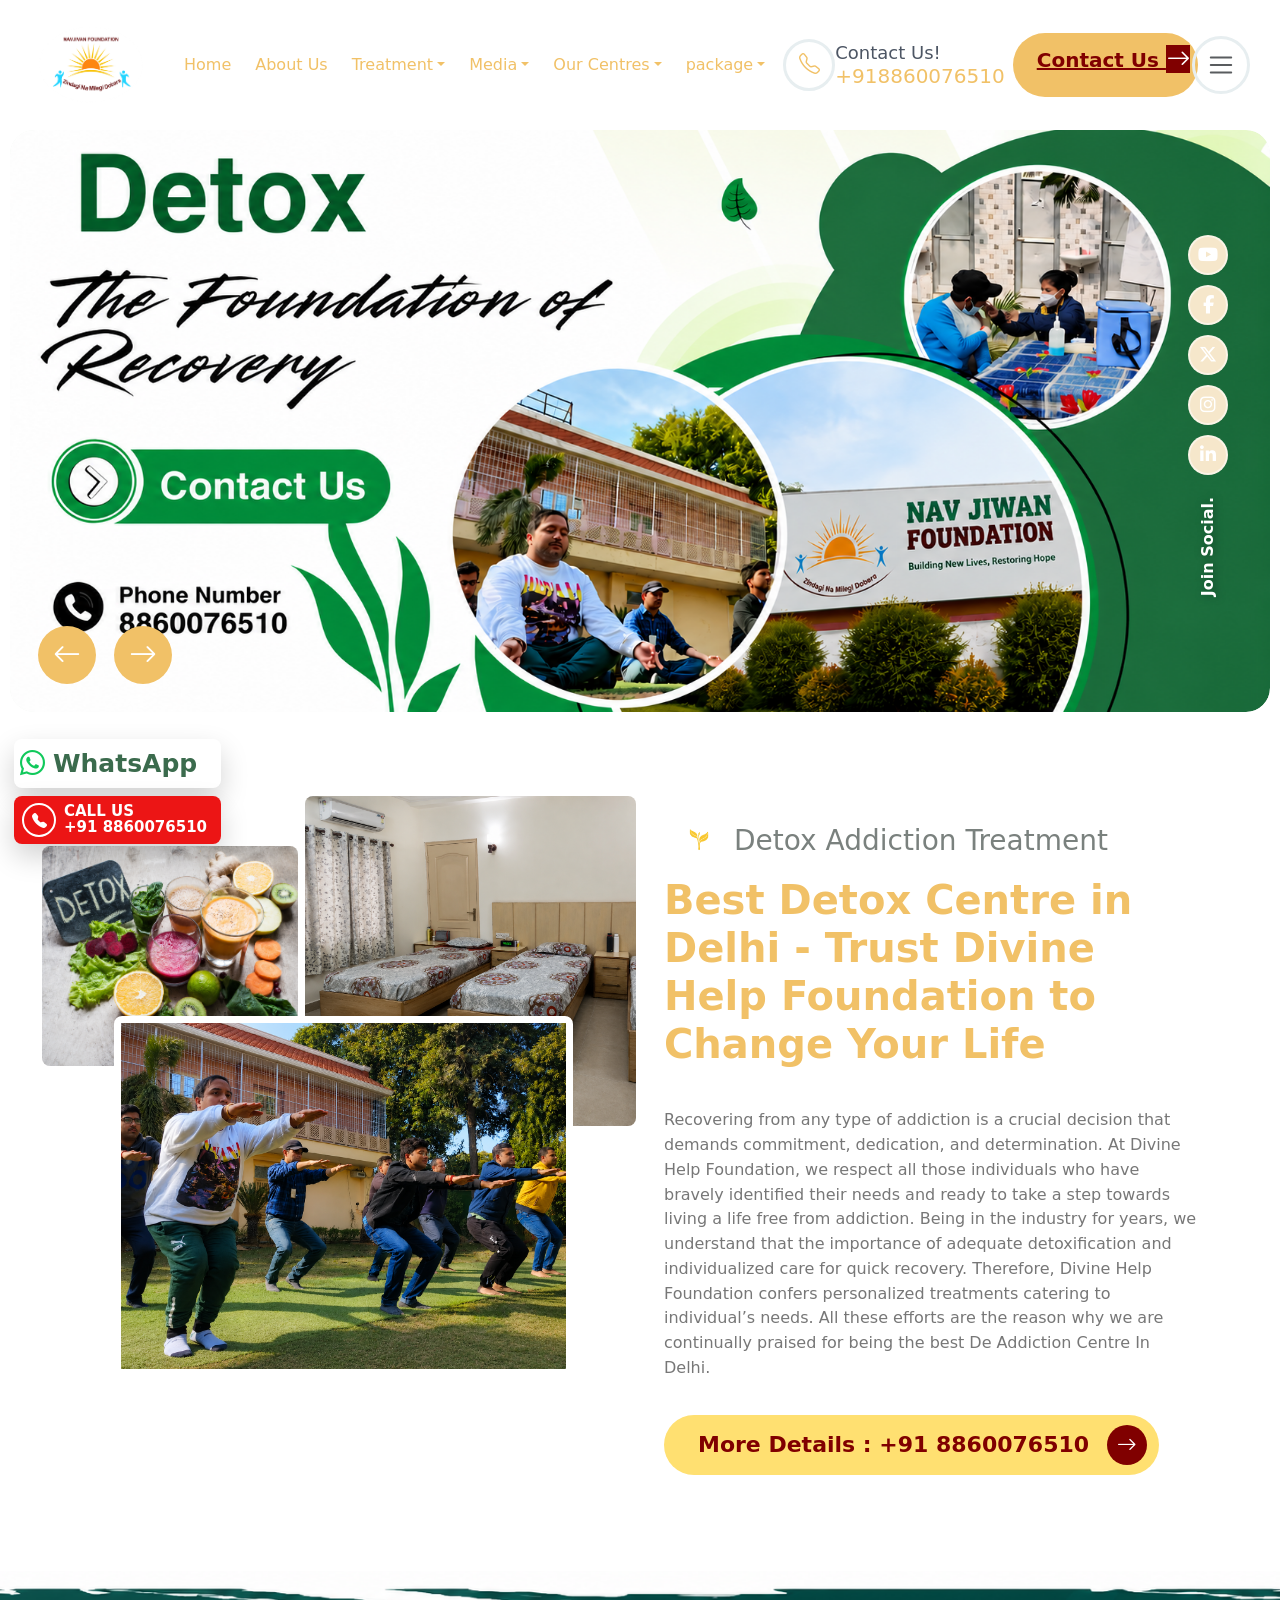
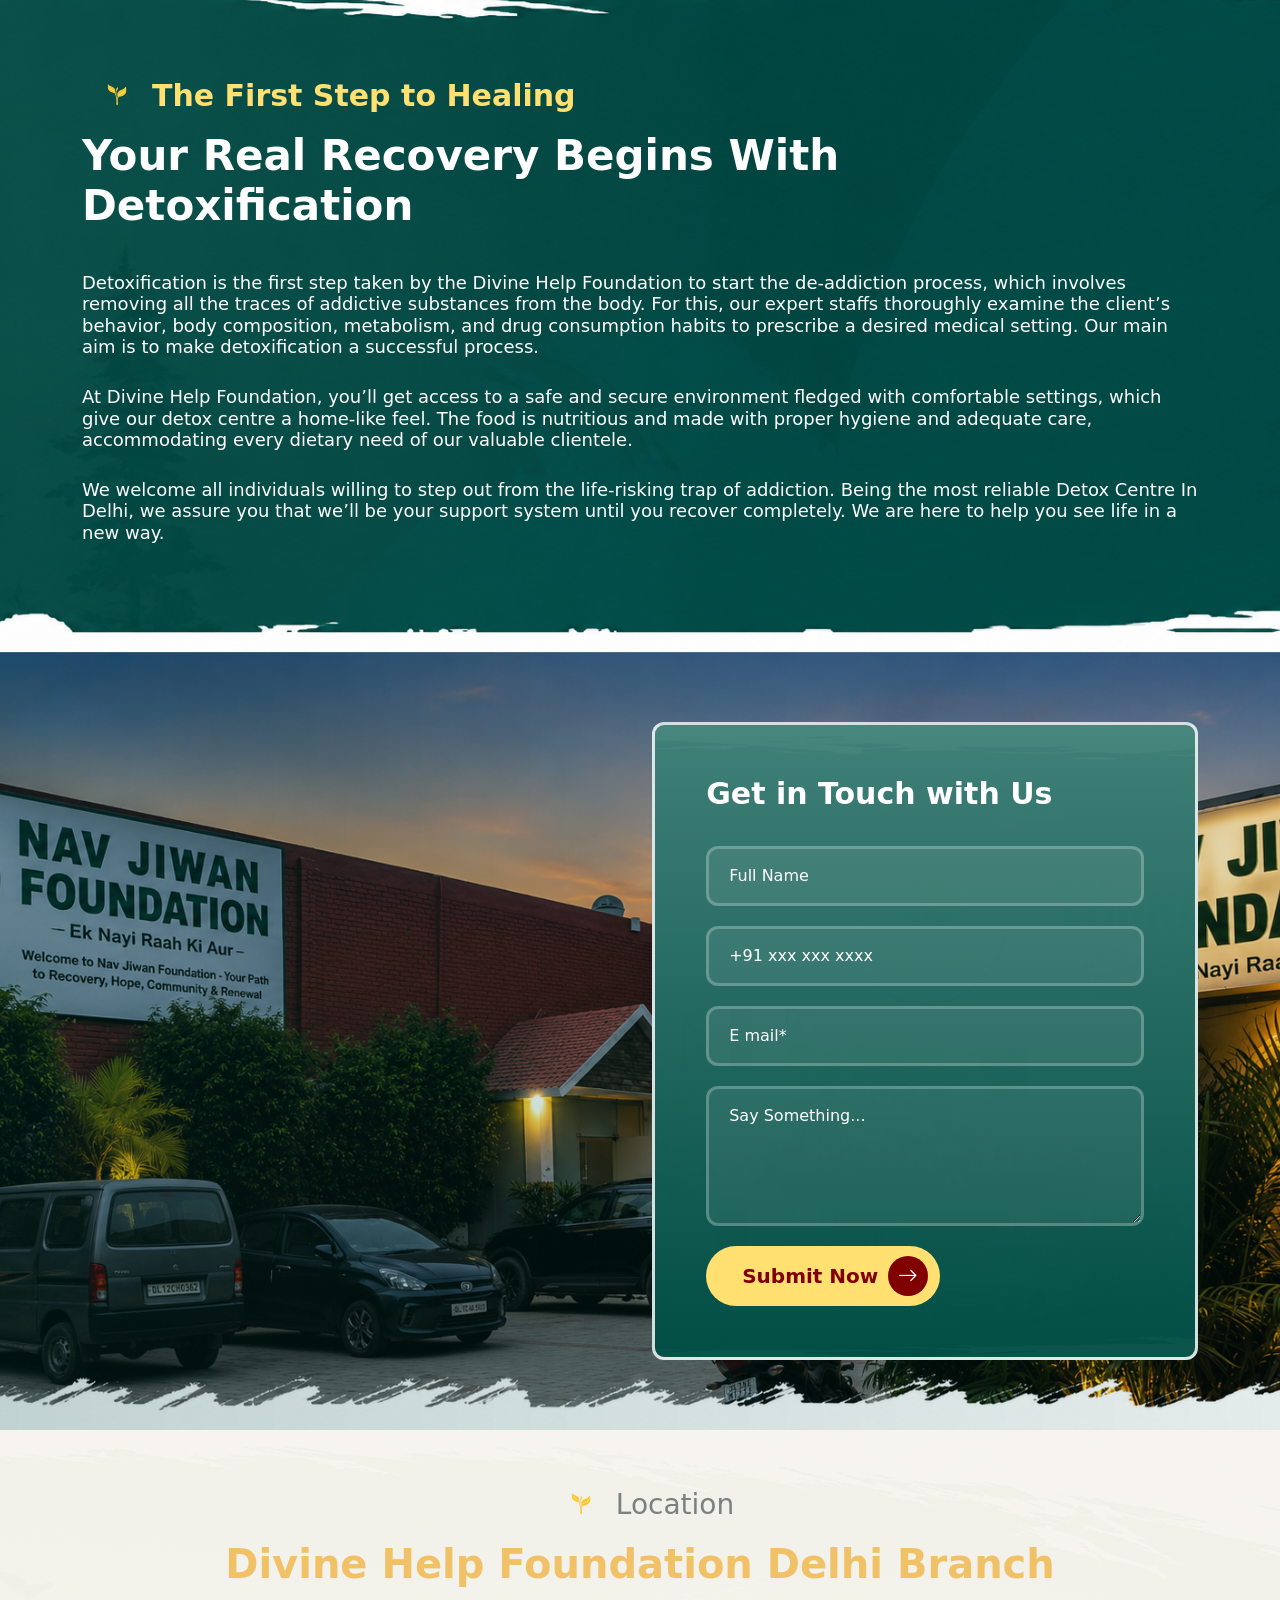
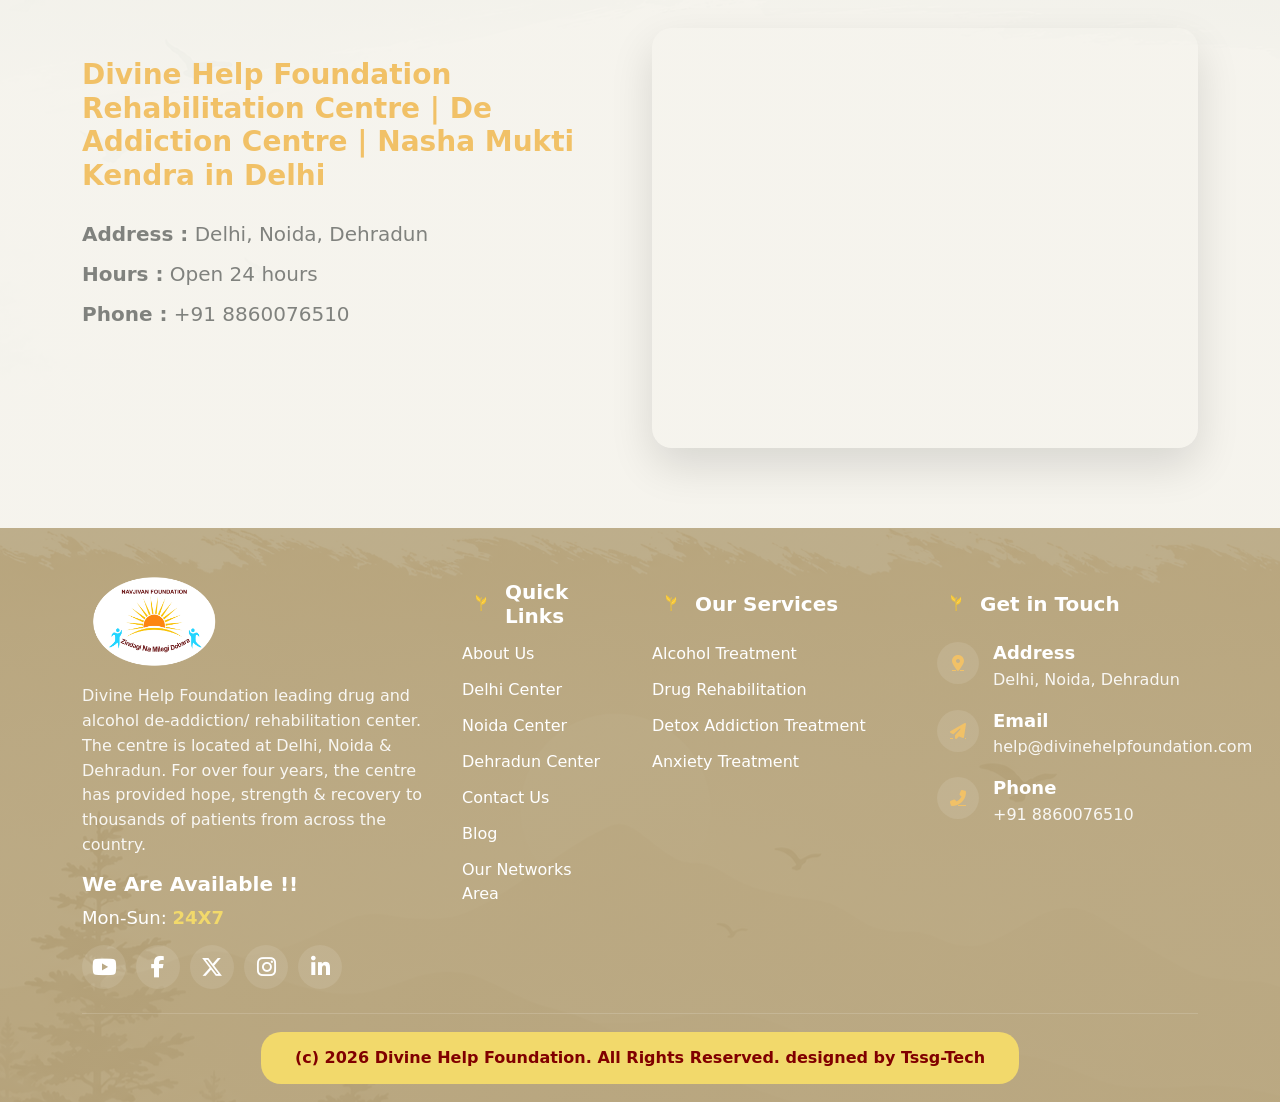
<file: detoxAddictionTreatment.html>
<!doctype html>
<html lang="en">
  <head>
    <meta charset="UTF-8" />
    <meta name="viewport" content="width=device-width, initial-scale=1.0" />
    <title>Detox Addiction Treatment | Divine Help Foundation</title>
    <link
      href="https://cdn.jsdelivr.net/npm/bootstrap@5.3.8/dist/css/bootstrap.min.css"
      rel="stylesheet"
      integrity="sha384-sRIl4kxILFvY47J16cr9ZwB07vP4J8+LH7qKQnuqkuIAvNWLzeN8tE5YBujZqJLB"
      crossorigin="anonymous"
    />
    <link
      rel="stylesheet"
      href="https://cdn.jsdelivr.net/npm/bootstrap-icons@1.11.3/font/bootstrap-icons.min.css"
    />
    <link
      rel="stylesheet"
      href="https://cdnjs.cloudflare.com/ajax/libs/font-awesome/6.5.1/css/all.min.css"
    />
    <link rel="stylesheet" href="style.css" />
  </head>

  <body class="about-body detox-body">
    <!-- ================= NAVBAR SECTION START ================= -->
    <header class="custom-header">
      <nav class="navbar navbar-expand-xl custom-navbar">
        <div class="container-fluid">
          <a class="navbar-brand" href="index.html">
            <img src="assets/image/logo final png.png" class="logo" alt="Divine Help Foundation logo" />
          </a>

          <div class="collapse navbar-collapse" id="navbarContent">
            <ul class="navbar-nav mx-auto">
              <li class="nav-item">
                <a class="nav-link" href="index.html">Home</a>
              </li>

              <li class="nav-item">
                <a class="nav-link" href="about.html">About Us</a>
              </li>

              <li class="nav-item dropdown">
                <a class="nav-link dropdown-toggle active" href="#" data-bs-toggle="dropdown">Treatment</a>
                <ul class="dropdown-menu">
                  <li><a class="dropdown-item" href="alcoholTreatment.html">Alcohol Treatment</a></li>
                  <li><a class="dropdown-item" href="drugRehabilitation.html">Drug Rehabilitation</a></li>
                  <li><a class="dropdown-item" href="detoxAddictionTreatment.html">Detox Addiction Treatment</a></li>
                  <li><a class="dropdown-item" href="anxietyTreatment.html">Anxiety Treatment</a></li>
                </ul>
              </li>

              <li class="nav-item dropdown">
                <a class="nav-link dropdown-toggle" data-bs-toggle="dropdown" href="#">Media</a>
                <ul class="dropdown-menu">
                  <li><a class="dropdown-item" href="gallery.html">Gallery</a></li>
                  <li><a class="dropdown-item" href="video.html">Videos</a></li>
                </ul>
              </li>

              <li class="nav-item dropdown">
                <a class="nav-link dropdown-toggle" data-bs-toggle="dropdown" href="#">Our Centres</a>
                <ul class="dropdown-menu">
                  <li><a class="dropdown-item" href="#alcohol-location">Delhi</a></li>
                  <li><a class="dropdown-item" href="#alcohol-location">Noida</a></li>
                  <li><a class="dropdown-item" href="#alcohol-location">Dehradun</a></li>
                </ul>
              </li>

              <li class="nav-item dropdown">
                <a class="nav-link dropdown-toggle" data-bs-toggle="dropdown" href="#">package</a>
                <ul class="dropdown-menu">
                  <li><a class="dropdown-item" href="#alcohol-contact">Standard</a></li>
                  <li><a class="dropdown-item" href="#alcohol-contact">Premium</a></li>
                </ul>
              </li>
            </ul>

            <div class="phone-icon">
              <div class="icon-circle">
                <i class="bi bi-telephone"></i>
              </div>
            </div>

            <div class="contact-info">
              <small>Contact Us!</small>
              <a href="tel:+918860076510">+918860076510</a>
            </div>

            <a href="#alcohol-contact" class="contact-btn">
              Contact Us
              <span><i class="bi bi-arrow-right"></i></span>
            </a>
          </div>

          <button class="navbar-toggler" type="button">
            <span class="navbar-toggler-icon"></span>
            <span class="close-icon d-none">X</span>
          </button>
        </div>
      </nav>
    </header>
        
      <main>
      <!-- ================= NAVBAR KE BAAD HERO CAROUSEL SECTION START ================= -->
      <section class="detox-hero-section">
        <div id="detoxHeroCarousel" class="carousel slide" data-bs-ride="carousel" data-bs-interval="4500">
          <div class="carousel-inner">
            <div class="carousel-item active">
              <div class="detox-hero-slide">
                <img src="assets/image/detoxbackgroundimage1 (2).png" alt="detox addiction treatment" />
              </div>
            </div>

            <div class="carousel-item">
              <div class="detox-hero-slide">
                <img src="assets/image/detoxbackgrondimage2.png" alt="detox treatment centre care" />
              </div>
            </div>
          </div>

          <div class="detox-hero-social">
            <a href="https://www.youtube.com/" aria-label="YouTube"><i class="fab fa-youtube"></i></a>
            <a href="https://www.facebook.com/" aria-label="Facebook"><i class="fab fa-facebook-f"></i></a>
            <a href="https://x.com/" aria-label="X"><i class="fab fa-x-twitter"></i></a>
            <a href="https://www.instagram.com/" aria-label="Instagram"><i class="fab fa-instagram"></i></a>
            <a href="https://www.linkedin.com/" aria-label="LinkedIn"><i class="fab fa-linkedin-in"></i></a>
            <span>Join Social.</span>
          </div>

          <button class="carousel-control-prev detox-carousel-arrow" type="button" data-bs-target="#detoxHeroCarousel" data-bs-slide="prev" aria-label="Previous slide">
            <i class="bi bi-arrow-left"></i>
          </button>
          <button class="carousel-control-next detox-carousel-arrow" type="button" data-bs-target="#detoxHeroCarousel" data-bs-slide="next" aria-label="Next slide">
            <i class="bi bi-arrow-right"></i>
          </button>
        </div>
      </section>
      <!-- ================= NAVBAR KE BAAD HERO CAROUSEL SECTION END ================= -->

      <!-- ================= FLOATING WHATSAPP AND CALL BUTTON SECTION START ================= -->
      <div class="detox-floating-actions">
        <a href="https://wa.me/918860076510" target="_blank" rel="noopener" class="detox-whatsapp">
          <i class="bi bi-whatsapp"></i>
          <span>WhatsApp</span>
        </a>
        <a href="tel:+918860076510" class="detox-call">
          <i class="bi bi-telephone-fill"></i>
          <span>Call Us<br />+91 8860076510</span>
        </a>
      </div>
      <!-- ================= FLOATING WHATSAPP AND CALL BUTTON SECTION END ================= -->

        <!-- ================= WHAT TO EXPECT SECTION START ================= -->
      <section class="detox-expect-section">
        <div class="container">
          <div class="row align-items-center g-5">
            <div class="col-lg-6">
              <div class="detox-image-collage">
                <img src="assets/image/detoximage1.png" class="detox-collage-one" alt="Treatment centre activity" />
                <img src="assets/image/detoximage2.png" class="detox-collage-two" alt="Rehabilitation facility" />
                <img src="assets/image/detoximage3.png" class="detox-collage-three" alt="Care program" />
              </div>
            </div>

            <div class="col-lg-6">
              <div class="detox-section-label">
                <img src="assets/image/leaficon.png" alt="" />
                <span>Detox Addiction Treatment</span>
              </div>
              <h2>Best Detox Centre in Delhi - Trust Divine Help Foundation to Change Your Life</h2>
              <p>
                Recovering from any type of addiction is a crucial decision that demands commitment, dedication, and determination. At Divine Help Foundation, we respect all those individuals who have bravely identified their needs and ready to take a step towards living a life free from addiction. Being in the industry for years, we understand that the importance of adequate detoxification and individualized care for quick recovery. Therefore, Divine Help Foundation confers personalized treatments catering to individual’s needs. All these efforts are the reason why we are continually praised for being the best De Addiction Centre In Delhi.
              </p>
              
              <a href="#detox-contact" class="detox-primary-btn">
                More Details : +91 8860076510
                <span><i class="bi bi-arrow-right"></i></span>
              </a>
            </div>
          </div>
        </div>
      </section>
      <!-- ================= WHAT TO EXPECT SECTION END ================= -->

        <!-- ================= DARK ABOUT TREATMENT SECTION START ================= -->
      <section class="detox-dark-info-section">
        <div class="container">
          <div class="detox-section-label light">
            <img src="assets/image/leaficon.png" alt="" />
            <span>The First Step to Healing</span>
          </div>
          <h2>Your Real Recovery Begins With Detoxification</h2>
          <p>
            Detoxification is the first step taken by the Divine Help Foundation to start the de-addiction process, which involves removing all the traces of addictive substances from the body. For this, our expert staffs thoroughly examine the client’s behavior, body composition, metabolism, and drug consumption habits to prescribe a desired medical setting.

            Our main aim is to make detoxification a successful process.
          </p>
          <p>
          At Divine Help Foundation, you’ll get access to a safe and secure environment fledged with comfortable settings, which give our detox centre a home-like feel. The food is nutritious and made with proper hygiene and adequate care, accommodating every dietary need of our valuable clientele.
           </p>
          <p>
       We welcome all individuals willing to step out from the life-risking trap of addiction. Being the most reliable Detox Centre In Delhi, we assure you that we’ll be your support system until you recover completely. We are here to help you see life in a new way.
          </p>
         
        </div>
      </section>
      <!-- ================= DARK ABOUT TREATMENT SECTION END ================= -->     

        <!-- ================= CONTACT FORM SECTION START ================= -->
      <section class="detox-contact-section" id="detox-contact">
        <div class="detox-contact-bg"></div>
        <div class="container">
          <div class="row justify-content-end">
            <div class="col-lg-6">
              <div class="detox-form-card">
                <h2>Get in Touch with Us</h2>
                <form>
                  <input type="text" placeholder="Full Name" aria-label="Full Name" />
                  <input type="tel" placeholder="+91 xxx xxx xxxx" aria-label="Phone Number" />
                  <input type="email" placeholder="E mail*" aria-label="Email" />
                  <textarea placeholder="Say Something..." aria-label="Message"></textarea>
                  <button type="submit" >
                    Submit Now 
                    <span><i class="bi bi-arrow-right"></i></span>
                  </button>
                </form>
              </div>
            </div>
          </div>
        </div>
      </section>
      <!-- ================= CONTACT FORM SECTION END ================= -->
         <!--- loctaion section start -->
         <section class="detox-location-section" id="detox-location">
        <div class="container">
          <div class="text-center">
            <div class="detox-section-label justify-content-center">
              <img src="assets/image/leaficon.png" alt="" />
              <span>Location</span>
            </div>
            <h2>Divine Help Foundation Delhi Branch</h2>
          </div>

          <div class="row align-items-strat g-4">
            <div class="col-lg-6">
              <div class="detox-location-copy">
                <h3>Divine Help Foundation Rehabilitation Centre | De Addiction Centre | Nasha Mukti Kendra in Delhi</h3>
                <p><strong>Address :</strong> Delhi, Noida, Dehradun</p>
                <p><strong>Hours :</strong> Open 24 hours</p>
                <p><strong>Phone :</strong> +91 8860076510</p>
              </div>
            </div>

            <div class="col-lg-6">
              <div class="detox-map-box">
                <iframe
                  title="Divine Help Foundation location map"
                  src="https://www.google.com/maps?q=Delhi%20Noida%20Dehradun&output=embed"
                  loading="lazy"
                  referrerpolicy="no-referrer-when-downgrade"
                ></iframe>
              </div>
            </div>
          </div>
        </div>
      </section>
      </main>
         <!--- ======footer section strat======== --->
       <footer class="footer-section">
      <div class="container">
        <div class="row gy-5">
          <div class="col-lg-4 col-md-6">
            <div class="footer-about">
              <img
                src="assets/image/logo final png.png"
                alt="Divine Help Foundation Logo"
                class="footer-logo"
              />

              <p class="footer-text">
                Divine Help Foundation leading drug and alcohol de-addiction/
                rehabilitation center. The centre is located at Delhi, Noida &
                Dehradun. For over four years, the centre has provided hope,
                strength & recovery to thousands of patients from across the
                country.
              </p>

              <h5 class="availability-title">We Are Available !!</h5>

              <p class="availability-time">
                Mon-Sun:
                <span>24X7</span>
              </p>

              <div class="social-fixed">
                <a href="https://www.youtube.com/"><i class="fab fa-youtube"></i></a>
                <a href="https://www.facebook.com/"><i class="fab fa-facebook-f"></i></a>
                <a href="https://x.com/"><i class="fab fa-x-twitter"></i></a>
                <a href="https://www.instagram.com/"><i class="fab fa-instagram"></i></a>
                <a href="https://www.linkedin.com/"><i class="fab fa-linkedin-in"></i></a>
              </div>
            </div>
          </div>

          <div class="col-lg-2 col-md-6">
            <div class="footer-links">
              <h3>
                <img src="assets/image/leaficon.png" alt="" />
                Quick Links
              </h3>

              <ul>
                <li><a href="about.html" class="footer-link">About Us <span class="link-arrow">↗</span></a></li>
                <li><a href="#alcohol-location" class="footer-link">Delhi Center <span class="link-arrow">↗</span></a></li>
                <li><a href="#alcohol-location" class="footer-link">Noida Center <span class="link-arrow">↗</span></a></li>
                <li><a href="#alcohol-location" class="footer-link">Dehradun Center <span class="link-arrow">↗</span></a></li>
                <li><a href="#alcohol-contact" class="footer-link">Contact Us <span class="link-arrow">↗</span></a></li>
                <li><a href="#" class="footer-link">Blog <span class="link-arrow">↗</span></a></li>
                <li><a href="#" class="footer-link">Our Networks Area <span class="link-arrow">↗</span></a></li>
              </ul>
            </div>
          </div>

          <div class="col-lg-3 col-md-6">
            <div class="footer-links">
              <h3>
                <img src="assets/image/leaficon.png" alt="" />
                Our Services
              </h3>

              <ul>
                <li><a href="alcoholTreatment.html" class="footer-link">Alcohol Treatment <span class="link-arrow">↗</span></a></li>
                <li><a href="drugRehabilitation.html" class="footer-link">Drug Rehabilitation <span class="link-arrow">↗</span></a></li>
                <li><a href="detoxAddictionTreatment.html" class="footer-link">Detox Addiction Treatment <span class="link-arrow">↗</span></a></li>
                <li><a href="anxietyTreatment.html" class="footer-link">Anxiety Treatment <span class="link-arrow">↗</span></a></li>
              </ul>
            </div>
          </div>

          <div class="col-lg-3 col-md-6">
            <div class="footer-contact">
              <h3>
                <img src="assets/image/leaficon.png" alt="" />
                Get in Touch
              </h3>

              <div class="contact-item">
                <div class="contact-icon">
                  <a href="https://maps.google.com/?q=Delhi,Noida,Dehradun" target="_blank">
                    <i class="fas fa-map-marker-alt"></i>
                  </a>
                </div>

                <div>
                  <h6>Address</h6>
                  <p>
                    <a href="https://maps.google.com/?q=Delhi,Noida,Dehradun" target="_blank">
                      Delhi, Noida, Dehradun
                    </a>
                  </p>
                </div>
              </div>

              <div class="contact-item">
                <div class="contact-icon">
                  <a href="mailto:help@divinehelpfoundation.com">
                    <i class="fas fa-paper-plane"></i>
                  </a>
                </div>

                <div>
                  <h6>Email</h6>
                  <p><a href="mailto:help@divinehelpfoundation.com">help@divinehelpfoundation.com</a></p>
                </div>
              </div>

              <div class="contact-item">
                <div class="contact-icon">
                  <a href="tel:+918860076510">
                    <i class="fas fa-phone-alt"></i>
                  </a>
                </div>

                <div>
                  <h6>Phone</h6>
                  <p><a href="tel:+918860076510">+91 8860076510</a></p>
                </div>
              </div>
            </div>
          </div>
        </div>

        <div class="footer-bottom">
          <div class="copyright-box">
            <a href="https://tssgtech.com/">
              (c) 2026 Divine Help Foundation. All Rights Reserved. designed by Tssg-Tech
            </a>
          </div>
        </div>
      </div>
    </footer>
      <script
      src="https://cdn.jsdelivr.net/npm/bootstrap@5.3.8/dist/js/bootstrap.bundle.min.js"
      integrity="sha384-FKyoEForCGlyvwx9Hj09JcYn3nv7wiPVlz7YYwJrWVcXK/BmnVDxM+D2scQbITxI"
      crossorigin="anonymous"
    ></script>
    <script src="assets/js/script.js"></script>
  </body>
</html>
</file>
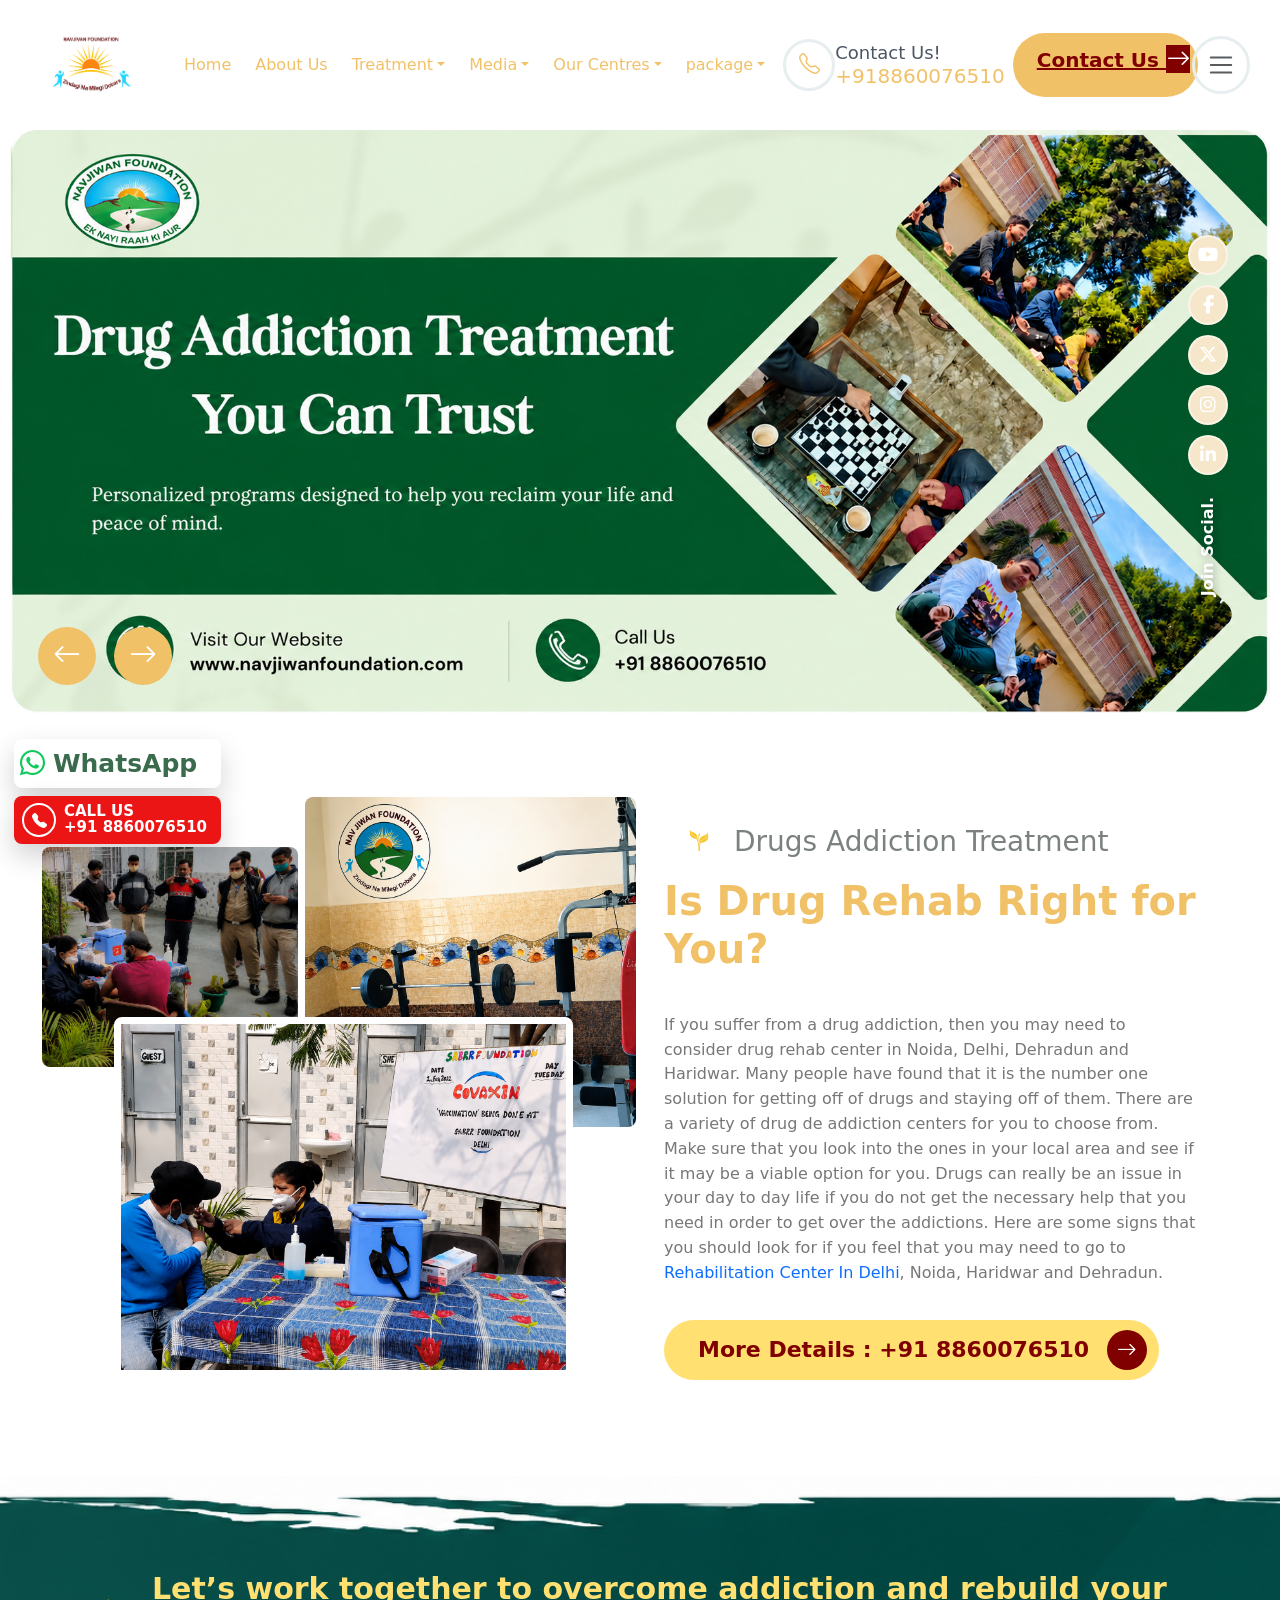
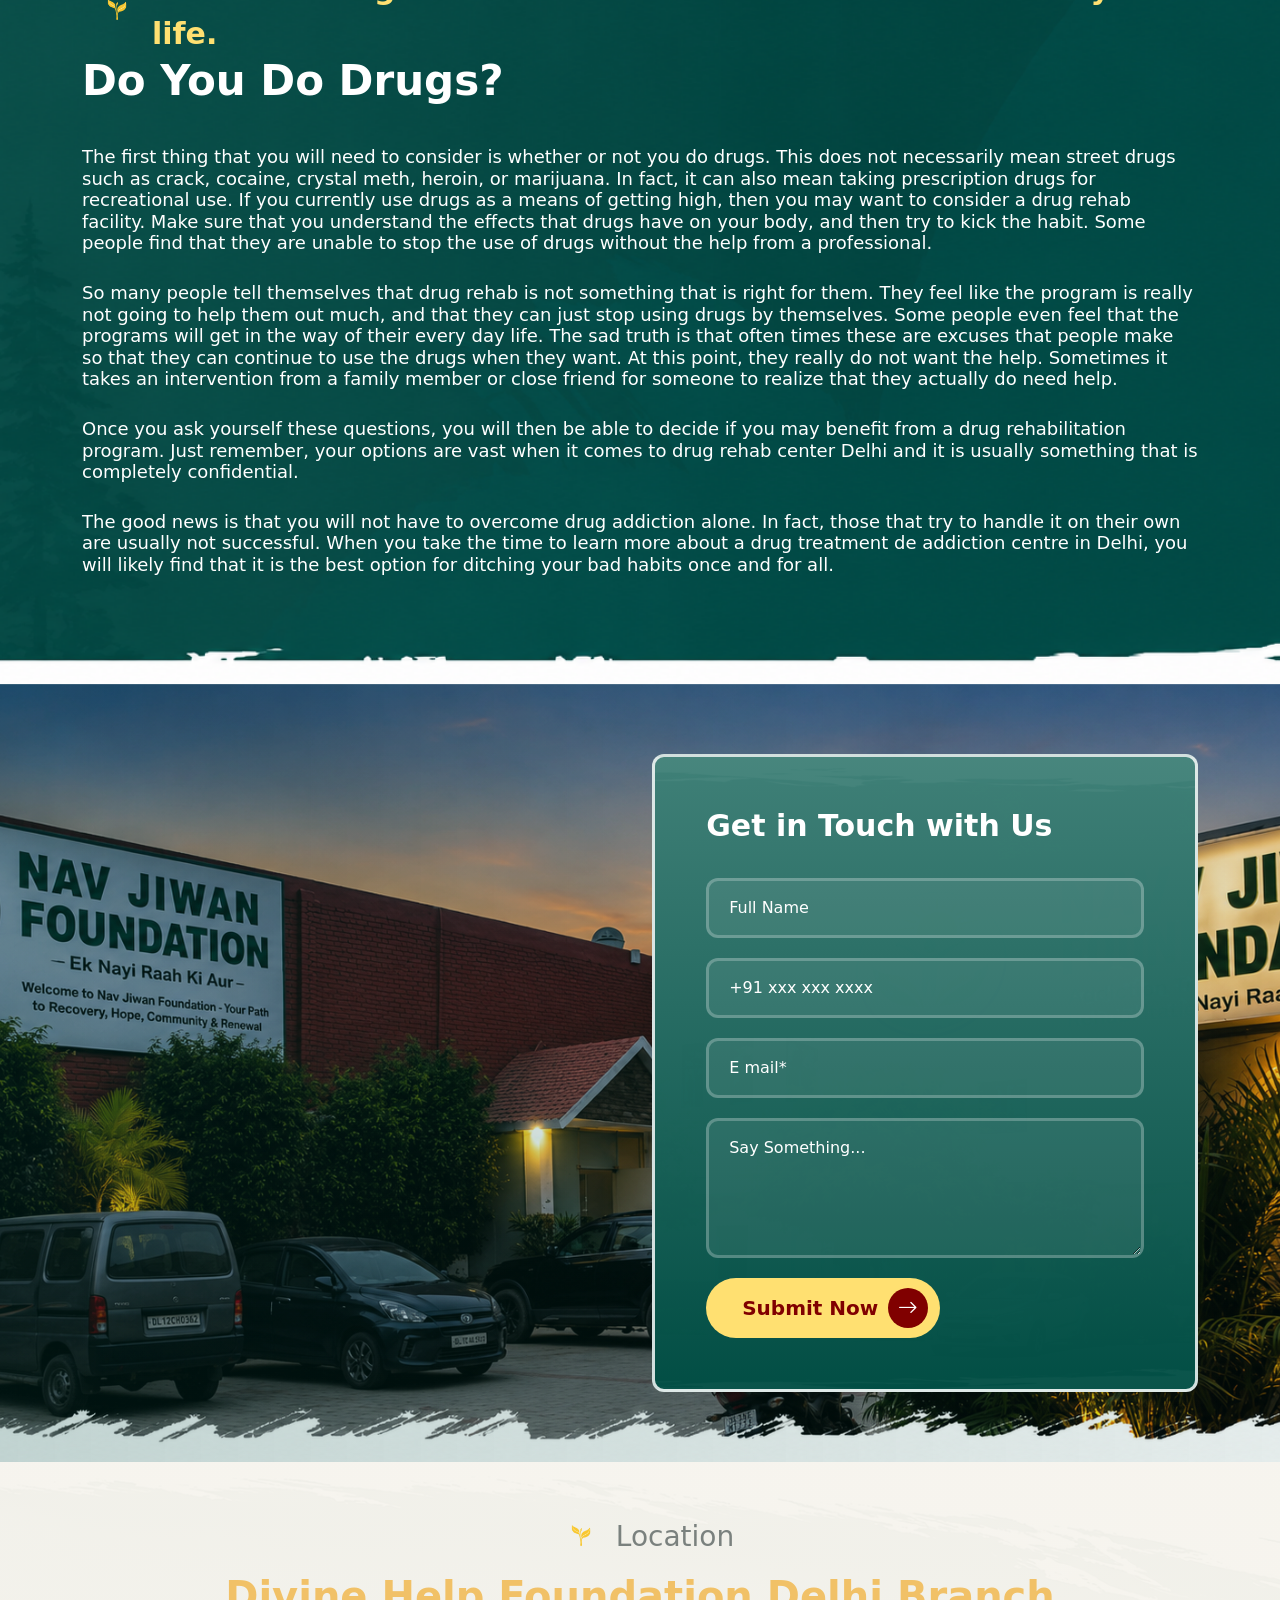
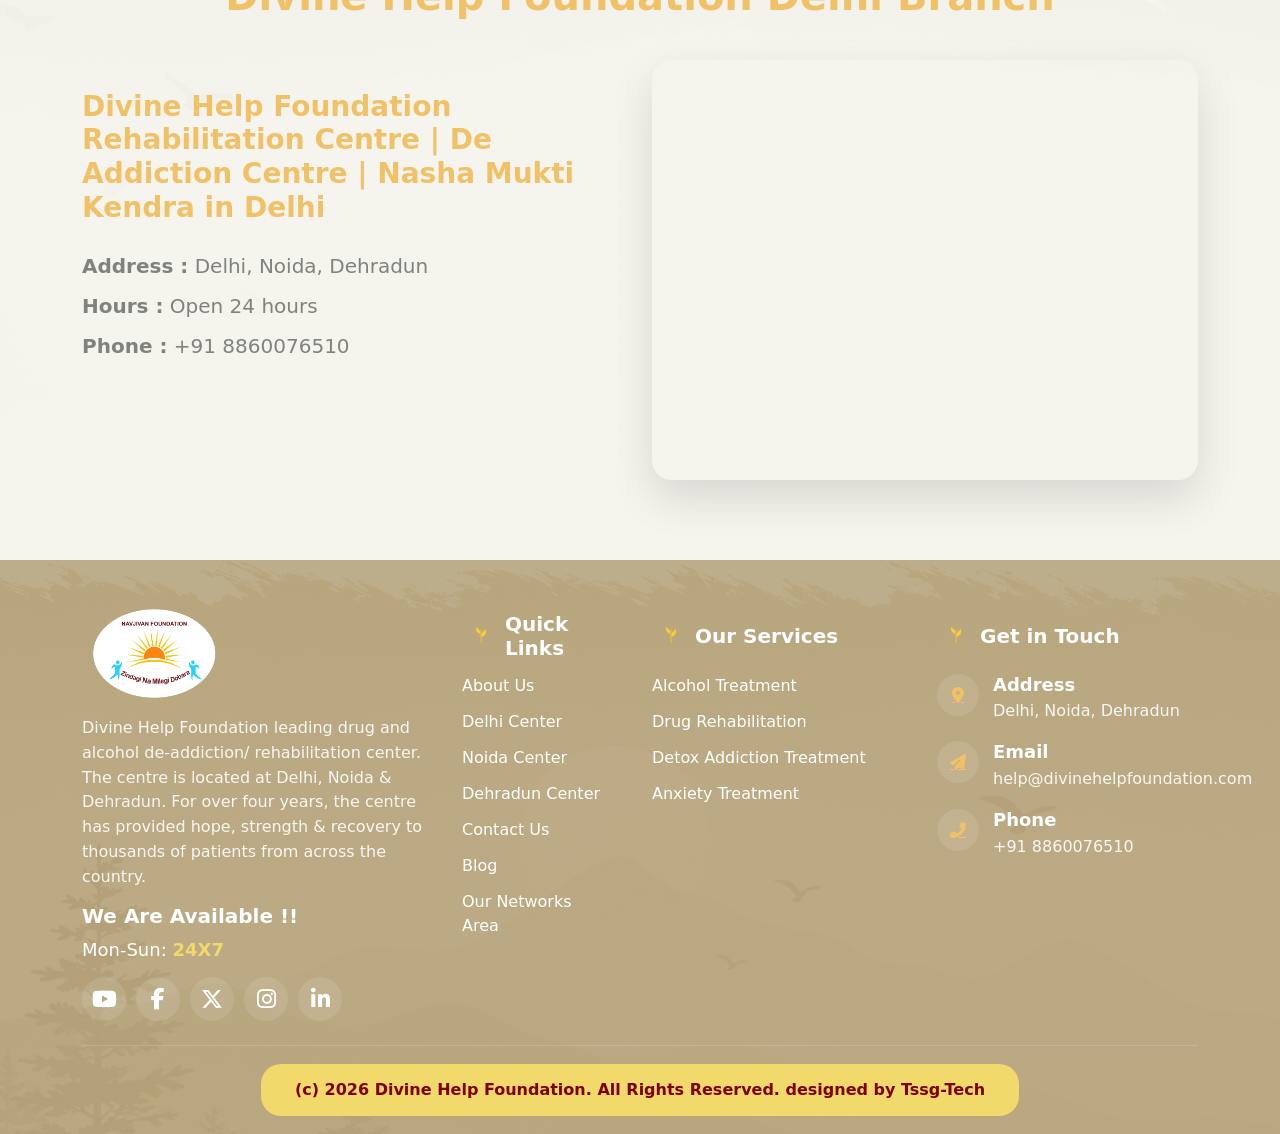
<file: drugRehabilitation.html>
<!doctype html>
<html lang="en">
  <head>
    <meta charset="UTF-8" />
    <meta name="viewport" content="width=device-width, initial-scale=1.0" />
    <title>Drug rehabilitation | Divine Help Foundation</title>
    <link
      href="https://cdn.jsdelivr.net/npm/bootstrap@5.3.8/dist/css/bootstrap.min.css"
      rel="stylesheet"
      integrity="sha384-sRIl4kxILFvY47J16cr9ZwB07vP4J8+LH7qKQnuqkuIAvNWLzeN8tE5YBujZqJLB"
      crossorigin="anonymous"
    />
    <link
      rel="stylesheet"
      href="https://cdn.jsdelivr.net/npm/bootstrap-icons@1.11.3/font/bootstrap-icons.min.css"
    />
    <link
      rel="stylesheet"
      href="https://cdnjs.cloudflare.com/ajax/libs/font-awesome/6.5.1/css/all.min.css"
    />
    <link rel="stylesheet" href="style.css" />
  </head>

  <body class="about-body drug-body">
    <!-- ================= NAVBAR SECTION START ================= -->
    <header class="custom-header">
      <nav class="navbar navbar-expand-xl custom-navbar">
        <div class="container-fluid">
          <a class="navbar-brand" href="index.html">
            <img src="assets/image/logo final png.png" class="logo" alt="Divine Help Foundation logo" />
          </a>

          <div class="collapse navbar-collapse" id="navbarContent">
            <ul class="navbar-nav mx-auto">
              <li class="nav-item">
                <a class="nav-link" href="index.html">Home</a>
              </li>

              <li class="nav-item">
                <a class="nav-link" href="about.html">About Us</a>
              </li>

              <li class="nav-item dropdown">
                <a class="nav-link dropdown-toggle active" href="#" data-bs-toggle="dropdown">Treatment</a>
                <ul class="dropdown-menu">
                  <li><a class="dropdown-item" href="alcoholTreatment.html">Alcohol Treatment</a></li>
                  <li><a class="dropdown-item" href="drugRehabilitation.html">Drug Rehabilitation</a></li>
                  <li><a class="dropdown-item" href="detoxAddictionTreatment.html">Detox Addiction Treatment</a></li>
                  <li><a class="dropdown-item" href="anxietyTreatment.html">Anxiety Treatment</a></li>
                </ul>
              </li>

              <li class="nav-item dropdown">
                <a class="nav-link dropdown-toggle" data-bs-toggle="dropdown" href="#">Media</a>
                <ul class="dropdown-menu">
                  <li><a class="dropdown-item" href="gallery.html">Gallery</a></li>
                  <li><a class="dropdown-item" href="video.html">Videos</a></li>
                </ul>
              </li>

              <li class="nav-item dropdown">
                <a class="nav-link dropdown-toggle" data-bs-toggle="dropdown" href="#">Our Centres</a>
                <ul class="dropdown-menu">
                  <li><a class="dropdown-item" href="#alcohol-location">Delhi</a></li>
                  <li><a class="dropdown-item" href="#alcohol-location">Noida</a></li>
                  <li><a class="dropdown-item" href="#alcohol-location">Dehradun</a></li>
                </ul>
              </li>

              <li class="nav-item dropdown">
                <a class="nav-link dropdown-toggle" data-bs-toggle="dropdown" href="#">package</a>
                <ul class="dropdown-menu">
                  <li><a class="dropdown-item" href="#alcohol-contact">Standard</a></li>
                  <li><a class="dropdown-item" href="#alcohol-contact">Premium</a></li>
                </ul>
              </li>
            </ul>

            <div class="phone-icon">
              <div class="icon-circle">
                <i class="bi bi-telephone"></i>
              </div>
            </div>

            <div class="contact-info">
              <small>Contact Us!</small>
              <a href="tel:+918860076510">+918860076510</a>
            </div>

            <a href="#alcohol-contact" class="contact-btn">
              Contact Us
              <span><i class="bi bi-arrow-right"></i></span>
            </a>
          </div>

          <button class="navbar-toggler" type="button">
            <span class="navbar-toggler-icon"></span>
            <span class="close-icon d-none">X</span>
          </button>
        </div>
      </nav>
    </header>
        
      <main>
      <!-- ================= NAVBAR KE BAAD HERO CAROUSEL SECTION START ================= -->
      <section class="drug-hero-section">
        <div id="drugHeroCarousel" class="carousel slide" data-bs-ride="carousel" data-bs-interval="4500">
          <div class="carousel-inner">
            <div class="carousel-item active">
              <div class="drug-hero-slide">
                <img src="assets/image/drugbackgroundimage1.png" alt="drug addiction treatment" />
              </div>
            </div>

            <div class="carousel-item">
              <div class="drug-hero-slide">
                <img src="assets/image/drugbackgroundimage2.png" alt="drug treatment centre care" />
              </div>
            </div>
          </div>

          <div class="drug-hero-social">
            <a href="https://www.youtube.com/" aria-label="YouTube"><i class="fab fa-youtube"></i></a>
            <a href="https://www.facebook.com/" aria-label="Facebook"><i class="fab fa-facebook-f"></i></a>
            <a href="https://x.com/" aria-label="X"><i class="fab fa-x-twitter"></i></a>
            <a href="https://www.instagram.com/" aria-label="Instagram"><i class="fab fa-instagram"></i></a>
            <a href="https://www.linkedin.com/" aria-label="LinkedIn"><i class="fab fa-linkedin-in"></i></a>
            <span>Join Social.</span>
          </div>

          <button class="carousel-control-prev drug-carousel-arrow" type="button" data-bs-target="#drugHeroCarousel" data-bs-slide="prev" aria-label="Previous slide">
            <i class="bi bi-arrow-left"></i>
          </button>
          <button class="carousel-control-next drug-carousel-arrow" type="button" data-bs-target="#drugHeroCarousel" data-bs-slide="next" aria-label="Next slide">
            <i class="bi bi-arrow-right"></i>
          </button>
        </div>
      </section>
      <!-- ================= NAVBAR KE BAAD HERO CAROUSEL SECTION END ================= -->

      <!-- ================= FLOATING WHATSAPP AND CALL BUTTON SECTION START ================= -->
      <div class="drug-floating-actions">
        <a href="https://wa.me/918860076510" target="_blank" rel="noopener" class="drug-whatsapp">
          <i class="bi bi-whatsapp"></i>
          <span>WhatsApp</span>
        </a>
        <a href="tel:+918860076510" class="drug-call">
          <i class="bi bi-telephone-fill"></i>
          <span>Call Us<br />+91 8860076510</span>
        </a>
      </div>
      <!-- ================= FLOATING WHATSAPP AND CALL BUTTON SECTION END ================= -->

        <!-- ================= WHAT TO EXPECT SECTION START ================= -->
      <section class="drug-expect-section">
        <div class="container">
          <div class="row align-items-center g-5">
            <div class="col-lg-6">
              <div class="drug-image-collage">
                <img src="assets/image/alcoholimage2.png" class="drug-collage-one" alt="Treatment centre activity" />
                <img src="assets/image/alcoholimage3.png" class="drug-collage-two" alt="Rehabilitation facility" />
                <img src="assets/image/alcoholimage1.png" class="drug-collage-three" alt="Care program" />
              </div>
            </div>

            <div class="col-lg-6">
              <div class="drug-section-label">
                <img src="assets/image/leaficon.png" alt="" />
                <span>Drugs Addiction Treatment</span>
              </div>
              <h2>Is Drug Rehab Right for You?</h2>
              <p>
                If you suffer from a drug addiction, then you may need to consider drug rehab center in Noida, Delhi, Dehradun and Haridwar. Many people have found that it is the number one solution for getting off of drugs and staying off of them. There are a variety of drug de addiction centers for you to choose from. Make sure that you look into the ones in your local area and see if it may be a viable option for you. Drugs can really be an issue in your day to day life if you do not get the necessary help that you need in order to get over the addictions. Here are some signs that you should look for if you feel that you may need to go to 
                <a href="#">Rehabilitation Center In Delhi</a>, Noida, Haridwar and Dehradun.
              </p>
              
              <a href="#alcohol-contact" class="drug-primary-btn">
                More Details : +91 8860076510
                <span><i class="bi bi-arrow-right"></i></span>
              </a>
            </div>
          </div>
        </div>
      </section>
      <!-- ================= WHAT TO EXPECT SECTION END ================= -->

        <!-- ================= DARK ABOUT TREATMENT SECTION START ================= -->
      <section class="drug-dark-info-section">
        <div class="container">
          <div class="drug-section-label light">
            <img src="assets/image/leaficon.png" alt="" />
            <span>Let’s work together to overcome addiction and rebuild your life.</span>
          </div>
          <h2>Do You Do Drugs?</h2>
          <p>
            The first thing that you will need to consider is whether or not you do drugs. This does not necessarily mean street drugs such as crack, cocaine, crystal meth, heroin, or marijuana. In fact, it can also mean taking prescription drugs for recreational use. If you currently use drugs as a means of getting high, then you may want to consider a drug rehab facility. Make sure that you understand the effects that drugs have on your body, and then try to kick the habit. Some people find that they are unable to stop the use of drugs without the help from a professional.
          </p>
          <p>
           So many people tell themselves that drug rehab is not something that is right for them. They feel like the program is really not going to help them out much, and that they can just stop using drugs by themselves. Some people even feel that the programs will get in the way of their every day life. The sad truth is that often times these are excuses that people make so that they can continue to use the drugs when they want. At this point, they really do not want the help. Sometimes it takes an intervention from a family member or close friend for someone to realize that they actually do need help.
           </p>
          <p>
            Once you ask yourself these questions, you will then be able to decide if you may benefit from a drug rehabilitation program. Just remember, your options are vast when it comes to drug rehab center Delhi and it is usually something that is completely confidential.
          </p>
          <p>The good news is that you will not have to overcome drug addiction alone. In fact, those that try to handle it on their own are usually not successful. When you take the time to learn more about a drug treatment de addiction centre in Delhi, you will likely find that it is the best option for ditching your bad habits once and for all.</p>
        </div>
      </section>
      <!-- ================= DARK ABOUT TREATMENT SECTION END ================= -->     

        <!-- ================= CONTACT FORM SECTION START ================= -->
      <section class="drug-contact-section" id="drug-contact">
        <div class="drug-contact-bg"></div>
        <div class="container">
          <div class="row justify-content-end">
            <div class="col-lg-6">
              <div class="drug-form-card">
                <h2>Get in Touch with Us</h2>
                <form>
                  <input type="text" placeholder="Full Name" aria-label="Full Name" />
                  <input type="tel" placeholder="+91 xxx xxx xxxx" aria-label="Phone Number" />
                  <input type="email" placeholder="E mail*" aria-label="Email" />
                  <textarea placeholder="Say Something..." aria-label="Message"></textarea>
                  <button type="submit" >
                    Submit Now 
                    <span><i class="bi bi-arrow-right"></i></span>
                  </button>
                </form>
              </div>
            </div>
          </div>
        </div>
      </section>
      <!-- ================= CONTACT FORM SECTION END ================= -->
         <!--- loctaion section start -->
         <section class="drug-location-section" id="drug-location">
        <div class="container">
          <div class="text-center">
            <div class="drug-section-label justify-content-center">
              <img src="assets/image/leaficon.png" alt="" />
              <span>Location</span>
            </div>
            <h2>Divine Help Foundation Delhi Branch</h2>
          </div>

          <div class="row align-items-strat g-4">
            <div class="col-lg-6">
              <div class="drug-location-copy">
                <h3>Divine Help Foundation Rehabilitation Centre | De Addiction Centre | Nasha Mukti Kendra in Delhi</h3>
                <p><strong>Address :</strong> Delhi, Noida, Dehradun</p>
                <p><strong>Hours :</strong> Open 24 hours</p>
                <p><strong>Phone :</strong> +91 8860076510</p>
              </div>
            </div>

            <div class="col-lg-6">
              <div class="drug-map-box">
                <iframe
                  title="Divine Help Foundation location map"
                  src="https://www.google.com/maps?q=Delhi%20Noida%20Dehradun&output=embed"
                  loading="lazy"
                  referrerpolicy="no-referrer-when-downgrade"
                ></iframe>
              </div>
            </div>
          </div>
        </div>
      </section>
      </main>
         <!--- ======footer section strat======== --->
       <footer class="footer-section">
      <div class="container">
        <div class="row gy-5">
          <div class="col-lg-4 col-md-6">
            <div class="footer-about">
              <img
                src="assets/image/logo final png.png"
                alt="Divine Help Foundation Logo"
                class="footer-logo"
              />

              <p class="footer-text">
                Divine Help Foundation leading drug and alcohol de-addiction/
                rehabilitation center. The centre is located at Delhi, Noida &
                Dehradun. For over four years, the centre has provided hope,
                strength & recovery to thousands of patients from across the
                country.
              </p>

              <h5 class="availability-title">We Are Available !!</h5>

              <p class="availability-time">
                Mon-Sun:
                <span>24X7</span>
              </p>

              <div class="social-fixed">
                <a href="https://www.youtube.com/"><i class="fab fa-youtube"></i></a>
                <a href="https://www.facebook.com/"><i class="fab fa-facebook-f"></i></a>
                <a href="https://x.com/"><i class="fab fa-x-twitter"></i></a>
                <a href="https://www.instagram.com/"><i class="fab fa-instagram"></i></a>
                <a href="https://www.linkedin.com/"><i class="fab fa-linkedin-in"></i></a>
              </div>
            </div>
          </div>

          <div class="col-lg-2 col-md-6">
            <div class="footer-links">
              <h3>
                <img src="assets/image/leaficon.png" alt="" />
                Quick Links
              </h3>

              <ul>
                <li><a href="about.html" class="footer-link">About Us <span class="link-arrow">↗</span></a></li>
                <li><a href="#alcohol-location" class="footer-link">Delhi Center <span class="link-arrow">↗</span></a></li>
                <li><a href="#alcohol-location" class="footer-link">Noida Center <span class="link-arrow">↗</span></a></li>
                <li><a href="#alcohol-location" class="footer-link">Dehradun Center <span class="link-arrow">↗</span></a></li>
                <li><a href="#alcohol-contact" class="footer-link">Contact Us <span class="link-arrow">↗</span></a></li>
                <li><a href="#" class="footer-link">Blog <span class="link-arrow">↗</span></a></li>
                <li><a href="#" class="footer-link">Our Networks Area <span class="link-arrow">↗</span></a></li>
              </ul>
            </div>
          </div>

          <div class="col-lg-3 col-md-6">
            <div class="footer-links">
              <h3>
                <img src="assets/image/leaficon.png" alt="" />
                Our Services
              </h3>

              <ul>
                <li><a href="alcoholTreatment.html" class="footer-link">Alcohol Treatment <span class="link-arrow">↗</span></a></li>
                <li><a href="drugRehabilitation.html" class="footer-link">Drug Rehabilitation <span class="link-arrow">↗</span></a></li>
                <li><a href="detoxAddictionTreatment.html" class="footer-link">Detox Addiction Treatment <span class="link-arrow">↗</span></a></li>
                <li><a href="anxietyTreatment.html" class="footer-link">Anxiety Treatment <span class="link-arrow">↗</span></a></li>
              </ul>
            </div>
          </div>

          <div class="col-lg-3 col-md-6">
            <div class="footer-contact">
              <h3>
                <img src="assets/image/leaficon.png" alt="" />
                Get in Touch
              </h3>

              <div class="contact-item">
                <div class="contact-icon">
                  <a href="https://maps.google.com/?q=Delhi,Noida,Dehradun" target="_blank">
                    <i class="fas fa-map-marker-alt"></i>
                  </a>
                </div>

                <div>
                  <h6>Address</h6>
                  <p>
                    <a href="https://maps.google.com/?q=Delhi,Noida,Dehradun" target="_blank">
                      Delhi, Noida, Dehradun
                    </a>
                  </p>
                </div>
              </div>

              <div class="contact-item">
                <div class="contact-icon">
                  <a href="mailto:help@divinehelpfoundation.com">
                    <i class="fas fa-paper-plane"></i>
                  </a>
                </div>

                <div>
                  <h6>Email</h6>
                  <p><a href="mailto:help@divinehelpfoundation.com">help@divinehelpfoundation.com</a></p>
                </div>
              </div>

              <div class="contact-item">
                <div class="contact-icon">
                  <a href="tel:+918860076510">
                    <i class="fas fa-phone-alt"></i>
                  </a>
                </div>

                <div>
                  <h6>Phone</h6>
                  <p><a href="tel:+918860076510">+91 8860076510</a></p>
                </div>
              </div>
            </div>
          </div>
        </div>

        <div class="footer-bottom">
          <div class="copyright-box">
            <a href="https://tssgtech.com/">
              (c) 2026 Divine Help Foundation. All Rights Reserved. designed by Tssg-Tech
            </a>
          </div>
        </div>
      </div>
    </footer>
      <script
      src="https://cdn.jsdelivr.net/npm/bootstrap@5.3.8/dist/js/bootstrap.bundle.min.js"
      integrity="sha384-FKyoEForCGlyvwx9Hj09JcYn3nv7wiPVlz7YYwJrWVcXK/BmnVDxM+D2scQbITxI"
      crossorigin="anonymous"
    ></script>
    <script src="assets/js/script.js"></script>
  </body>
</html>
</file>
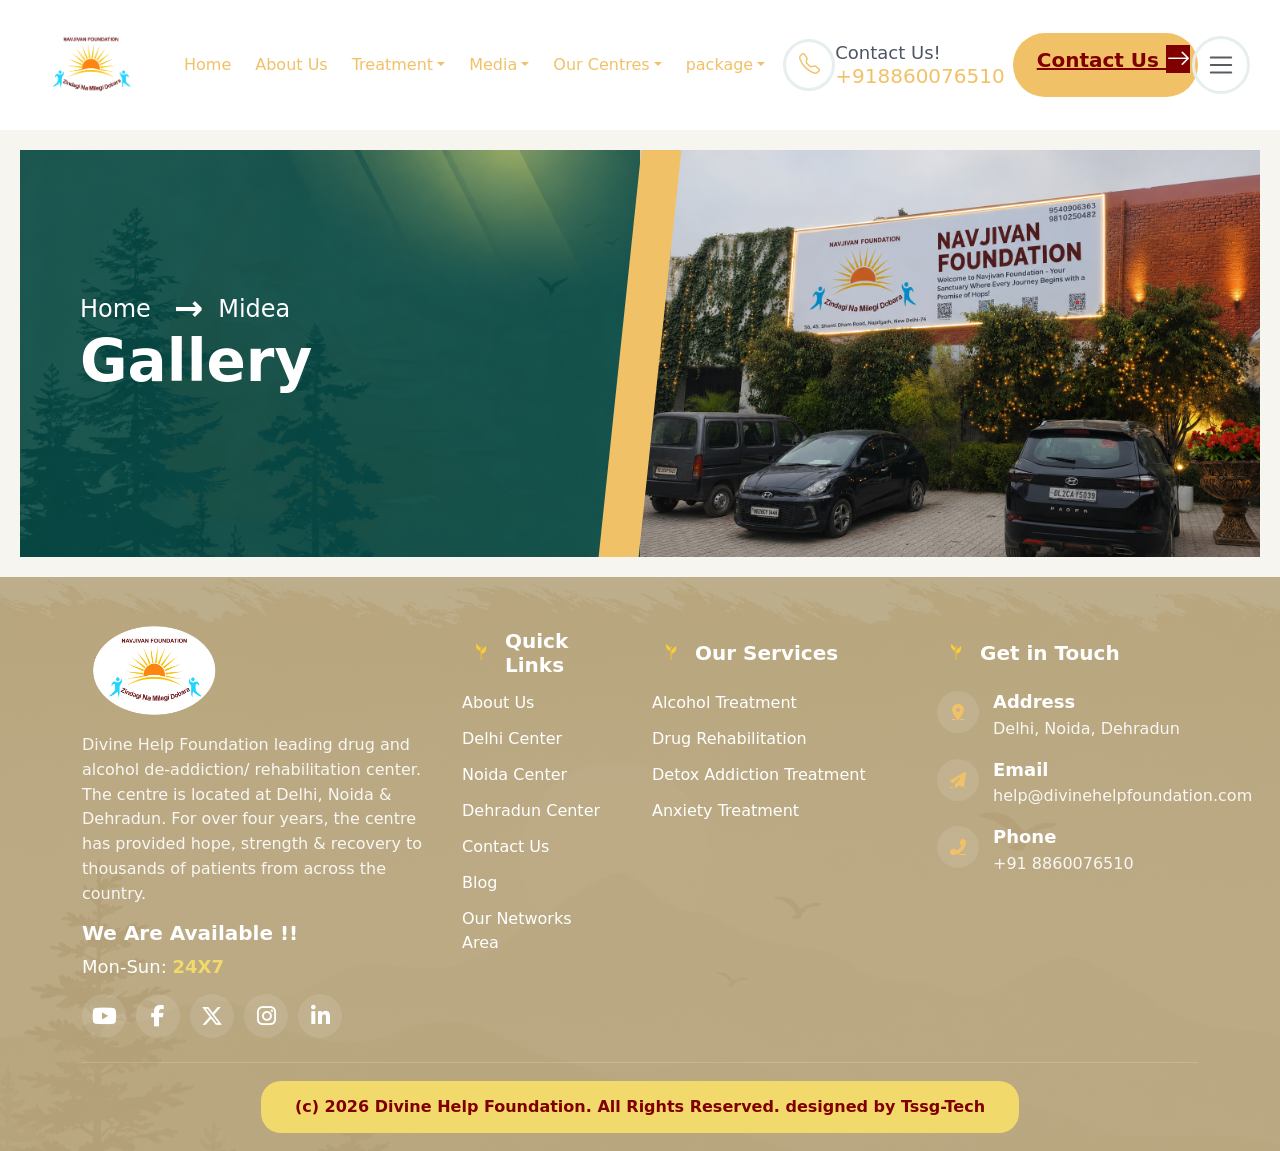
<file: gallery.html>
<!doctype html>
<html lang="en">
  <head>
    <meta charset="UTF-8" />
    <meta name="viewport" content="width=device-width, initial-scale=1.0" />
    <title>Anxiety Treatment | Divine Help Foundation</title>
    <link
      href="https://cdn.jsdelivr.net/npm/bootstrap@5.3.8/dist/css/bootstrap.min.css"
      rel="stylesheet"
      integrity="sha384-sRIl4kxILFvY47J16cr9ZwB07vP4J8+LH7qKQnuqkuIAvNWLzeN8tE5YBujZqJLB"
      crossorigin="anonymous"
    />
    <link
      rel="stylesheet"
      href="https://cdn.jsdelivr.net/npm/bootstrap-icons@1.11.3/font/bootstrap-icons.min.css"
    />
    <link
      rel="stylesheet"
      href="https://cdnjs.cloudflare.com/ajax/libs/font-awesome/6.5.1/css/all.min.css"
    />
    <link rel="stylesheet" href="style.css" />
  </head>

  <body class="about-body alcohol-body">
    <!-- ================= NAVBAR SECTION START ================= -->
    <header class="custom-header">
      <nav class="navbar navbar-expand-xl custom-navbar">
        <div class="container-fluid">
          <a class="navbar-brand" href="index.html">
            <img src="assets/image/logo final png.png" class="logo" alt="Divine Help Foundation logo" />
          </a>

          <div class="collapse navbar-collapse" id="navbarContent">
            <ul class="navbar-nav mx-auto">
              <li class="nav-item">
                <a class="nav-link" href="index.html">Home</a>
              </li>

              <li class="nav-item">
                <a class="nav-link" href="about.html">About Us</a>
              </li>

              <li class="nav-item dropdown">
                <a class="nav-link dropdown-toggle active" href="#" data-bs-toggle="dropdown">Treatment</a>
                <ul class="dropdown-menu">
                  <li><a class="dropdown-item" href="alcoholTreatment.html">Alcohol Treatment</a></li>
                  <li><a class="dropdown-item" href="drugRehabilitation.html">Drug Rehabilitation</a></li>
                  <li><a class="dropdown-item" href="detoxAddictionTreatment.html">Detox Addiction Treatment</a></li>
                  <li><a class="dropdown-item" href="anxietyTreatment.html">Anxiety Treatment</a></li>
                </ul>
              </li>

              <li class="nav-item dropdown">
                <a class="nav-link dropdown-toggle" data-bs-toggle="dropdown" href="#">Media</a>
                <ul class="dropdown-menu">
                  <li><a class="dropdown-item" href="gallery.html">Gallery</a></li>
                  <li><a class="dropdown-item" href="video.html">Videos</a></li>
                </ul>
              </li>

              <li class="nav-item dropdown">
                <a class="nav-link dropdown-toggle" data-bs-toggle="dropdown" href="#">Our Centres</a>
                <ul class="dropdown-menu">
                  <li><a class="dropdown-item" href="#alcohol-location">Delhi</a></li>
                  <li><a class="dropdown-item" href="#alcohol-location">Noida</a></li>
                  <li><a class="dropdown-item" href="#alcohol-location">Dehradun</a></li>
                </ul>
              </li>

              <li class="nav-item dropdown">
                <a class="nav-link dropdown-toggle" data-bs-toggle="dropdown" href="#">package</a>
                <ul class="dropdown-menu">
                  <li><a class="dropdown-item" href="#alcohol-contact">Standard</a></li>
                  <li><a class="dropdown-item" href="#alcohol-contact">Premium</a></li>
                </ul>
              </li>
            </ul>

            <div class="phone-icon">
              <div class="icon-circle">
                <i class="bi bi-telephone"></i>
              </div>
            </div>

            <div class="contact-info">
              <small>Contact Us!</small>
              <a href="tel:+918860076510">+918860076510</a>
            </div>

            <a href="#alcohol-contact" class="contact-btn">
              Contact Us
              <span><i class="bi bi-arrow-right"></i></span>
            </a>
          </div>

          <button class="navbar-toggler" type="button">
            <span class="navbar-toggler-icon"></span>
            <span class="close-icon d-none">X</span>
          </button>
        </div>
      </nav>
    </header>
     
   <main>
    <section class="gallery-page-hero">
        <div class="gallery-hero-copy">
          <nav aria-label="breadcrumb">
            <ol class="breadcrumb about-breadcrumb">
              <li class="breadcrumb-item"><a href="index.html">Home</a></li>
              <li class="breadcrumb-item active" aria-current="page">Midea</li>
            </ol>
          </nav>
          <h1>Gallery</h1>
        </div>

        <div class="gallery-hero-media" id="gallery-photo">
          <img src="assets/image/galleryimage1.png" alt="Divine Help Foundation centre" />
          
        </div>
      </section>
   </main>


     <!--- ======footer section strat======== --->
       <footer class="footer-section">
      <div class="container">
        <div class="row gy-5">
          <div class="col-lg-4 col-md-6">
            <div class="footer-about">
              <img
                src="assets/image/logo final png.png"
                alt="Divine Help Foundation Logo"
                class="footer-logo"
              />

              <p class="footer-text">
                Divine Help Foundation leading drug and alcohol de-addiction/
                rehabilitation center. The centre is located at Delhi, Noida &
                Dehradun. For over four years, the centre has provided hope,
                strength & recovery to thousands of patients from across the
                country.
              </p>

              <h5 class="availability-title">We Are Available !!</h5>

              <p class="availability-time">
                Mon-Sun:
                <span>24X7</span>
              </p>

              <div class="social-fixed">
                <a href="https://www.youtube.com/"><i class="fab fa-youtube"></i></a>
                <a href="https://www.facebook.com/"><i class="fab fa-facebook-f"></i></a>
                <a href="https://x.com/"><i class="fab fa-x-twitter"></i></a>
                <a href="https://www.instagram.com/"><i class="fab fa-instagram"></i></a>
                <a href="https://www.linkedin.com/"><i class="fab fa-linkedin-in"></i></a>
              </div>
            </div>
          </div>

          <div class="col-lg-2 col-md-6">
            <div class="footer-links">
              <h3>
                <img src="assets/image/leaficon.png" alt="" />
                Quick Links
              </h3>

              <ul>
                <li><a href="about.html" class="footer-link">About Us <span class="link-arrow">↗</span></a></li>
                <li><a href="#alcohol-location" class="footer-link">Delhi Center <span class="link-arrow">↗</span></a></li>
                <li><a href="#alcohol-location" class="footer-link">Noida Center <span class="link-arrow">↗</span></a></li>
                <li><a href="#alcohol-location" class="footer-link">Dehradun Center <span class="link-arrow">↗</span></a></li>
                <li><a href="#alcohol-contact" class="footer-link">Contact Us <span class="link-arrow">↗</span></a></li>
                <li><a href="#" class="footer-link">Blog <span class="link-arrow">↗</span></a></li>
                <li><a href="#" class="footer-link">Our Networks Area <span class="link-arrow">↗</span></a></li>
              </ul>
            </div>
          </div>

          <div class="col-lg-3 col-md-6">
            <div class="footer-links">
              <h3>
                <img src="assets/image/leaficon.png" alt="" />
                Our Services
              </h3>

              <ul>
                <li><a href="alcoholTreatment.html" class="footer-link">Alcohol Treatment <span class="link-arrow">↗</span></a></li>
                <li><a href="drugRehabilitation.html" class="footer-link">Drug Rehabilitation <span class="link-arrow">↗</span></a></li>
                <li><a href="detoxAddictionTreatment.html" class="footer-link">Detox Addiction Treatment <span class="link-arrow">↗</span></a></li>
                <li><a href="anxietyTreatment.html" class="footer-link">Anxiety Treatment <span class="link-arrow">↗</span></a></li>
              </ul>
            </div>
          </div>

          <div class="col-lg-3 col-md-6">
            <div class="footer-contact">
              <h3>
                <img src="assets/image/leaficon.png" alt="" />
                Get in Touch
              </h3>

              <div class="contact-item">
                <div class="contact-icon">
                  <a href="https://maps.google.com/?q=Delhi,Noida,Dehradun" target="_blank">
                    <i class="fas fa-map-marker-alt"></i>
                  </a>
                </div>

                <div>
                  <h6>Address</h6>
                  <p>
                    <a href="https://maps.google.com/?q=Delhi,Noida,Dehradun" target="_blank">
                      Delhi, Noida, Dehradun
                    </a>
                  </p>
                </div>
              </div>

              <div class="contact-item">
                <div class="contact-icon">
                  <a href="mailto:help@divinehelpfoundation.com">
                    <i class="fas fa-paper-plane"></i>
                  </a>
                </div>

                <div>
                  <h6>Email</h6>
                  <p><a href="mailto:help@divinehelpfoundation.com">help@divinehelpfoundation.com</a></p>
                </div>
              </div>

              <div class="contact-item">
                <div class="contact-icon">
                  <a href="tel:+918860076510">
                    <i class="fas fa-phone-alt"></i>
                  </a>
                </div>

                <div>
                  <h6>Phone</h6>
                  <p><a href="tel:+918860076510">+91 8860076510</a></p>
                </div>
              </div>
            </div>
          </div>
        </div>

        <div class="footer-bottom">
          <div class="copyright-box">
            <a href="https://tssgtech.com/">
              (c) 2026 Divine Help Foundation. All Rights Reserved. designed by Tssg-Tech
            </a>
          </div>
        </div>
      </div>
    </footer>
      <script
      src="https://cdn.jsdelivr.net/npm/bootstrap@5.3.8/dist/js/bootstrap.bundle.min.js"
      integrity="sha384-FKyoEForCGlyvwx9Hj09JcYn3nv7wiPVlz7YYwJrWVcXK/BmnVDxM+D2scQbITxI"
      crossorigin="anonymous"
    ></script>
    <script src="assets/js/script.js"></script>
  </body>
</html>
</file>
<file: style.css>
*{
    margin: 0;
    padding: 0;
    box-sizing: border-box;
}



:root{
    --text: #777;
}

html,
body{
    overflow-x: hidden;
    width: 100%;
}




.custom-header{
    position:absolute;
    width:100%;

    top:20px;
    z-index:999;
}

.custom-navbar{
 background:rgba(255,255,255,.15);
    backdrop-filter:blur(12px);
    border-radius:30px;
   padding:10px 20px;
   min-height: 60px;
}
.logo{
    width:100px;
    height: auto;
}
.navbar-nav{
    gap:10px;
}

.nav-link{
    color:white;
    font-size:16px;
    font-weight:700;
}

.nav-link:hover{
    color:rgb(241, 193, 103);
}
.dropdown-menu{
    border:none;
    border-radius:20px;
    overflow:hidden;
}

.dropdown-item{
    padding:15px 25px;
}

.dropdown-item:hover{
    background:rgb(241, 193, 103);
}

/* ===== Navbar Focus Fix ===== */

.nav-link:focus,
.nav-link:active,
.dropdown-toggle:focus,
.dropdown-toggle:active,
.navbar .dropdown-toggle.show {
    outline: none !important;
    box-shadow: none !important;
    border: none !important;
    background: transparent !important;
    color:rgb(241, 193, 103)!important;
}

/* Phone Circle */
.icon-circle{
    width: 55px;
    height: 55px;
    border: 2px solid #f2d96b;
    border-radius: 50%;

    display: flex;
    align-items: center;
    justify-content: center;

    color: #8b0000;
    font-size: 24px;
}

/* Contact Text */
.contact-info{
    display: flex;
    flex-direction: column;
    line-height: 1.2;
}

.contact-info small{
    color: #ffffff;
    font-size: 14px;
}

.contact-info a{
    color: #ffffff;
    text-decoration: none;
    font-size: 18px;
    font-weight: 600;
}

.contact-info a:hover{
    color: rgb(241, 193, 103);
}

/* Contact Button */
.floating-buttons{
    margin-left: 20px;

    
    color: maroon;

    text-decoration: none;

    padding: 12px 12px 12px 30px;

    border-radius: 50px;

    display: flex;
    align-items: center;
    gap: 15px;

    font-size: 18px;
    font-weight: 600;
}


.floating-whatsapp{
    

    padding: 10px 15px;

    border-radius: 12px;

    display: flex;
    align-items: center;
    gap: 10px;

    text-decoration: none;

    box-shadow: 0 4px 15px rgba(0,0,0,.15);
}

.floating-whatsapp i{
    color: #25D366;
    font-size: 26px;
}

.floating-whatsapp span{
    color: #2f6d4d;
    font-size: 26px;
    font-weight: 400;
}

.contact-btn:hover{
    color: #03363d;
}

.close-icon{
    font-size:32px;
    color:#777;
}

.navbar-toggler{
    border:none;
}

.navbar-toggler:focus{
    box-shadow:none;
}


@media (max-width: 1199px){

    .navbar-nav{
        gap: 0;
    }

    .dropdown-menu{
        position: static !important;
        float: none;
        width: 100%;
        border: none;
        box-shadow: none;
        background: transparent;
        padding-left: 20px;
        display: none;
    }

    .dropdown-menu.show{
        display: block;
    }

    .dropdown.mobile-open > .dropdown-menu{
        display: block !important;
    }

    .dropdown-item{
        color: white;
        padding: 10px 0;
    }

    .dropdown-item:hover{
        background: transparent;
        color: rgb(241,193,103);
    }

    .nav-item{
        border-bottom: 1px solid rgba(255,255,255,0.15);
    }

    .nav-link{
        display: flex;
        justify-content: space-between;
        align-items: center;
    }
}
@media (max-width:1199px){

    /* Logo */
    .navbar-brand{
        position: static;
        z-index: 100000;
        padding: 0;
        margin: 0;
    }

    .logo{
        width: 88px;
        display: block;
    }

    /* Hamburger / Close Button */
    .navbar-toggler{
        position: static;
        z-index: 100000;
        border: none;
        background: transparent;
        box-shadow: none;
    }

    .navbar-toggler:focus{
        box-shadow: none;
    }

    /* Menu */
    .navbar-nav{
        display: block;
    }

    .navbar-nav .nav-item{
        border-bottom: 1px solid #f1dede;
    }

    .navbar-nav .nav-link{
        color: #000 !important;

        font-size: 18px;

        font-weight: 500;

        padding: 18px 0;

        display: flex;
        justify-content: space-between;
        align-items: center;
    }

    /* Dropdown */
    .dropdown-menu{
        position: static !important;

        float: none;

        border: none;

        box-shadow: none;

        background: transparent;

        padding-left: 20px;
    }

    .dropdown-item{
        color: #000;

        font-size: 16px;

        padding: 10px 0;
    }

    /* Hide Desktop Contact */
    .custom-header .phone-icon,
    .custom-header .contact-info,
    .custom-header .contact-btn{
        display: none !important;
    }
}
@media (max-width:1199px){

    .navbar-collapse{
        display: none;
    }

    .navbar-collapse.show{
        display: block;

        position: fixed;
        top: -18px;
        left: 0;

        width: 100%;
        height:100vh;
    

        background: #ffffff;

        overflow-y: auto;

        z-index: 99999;

        padding: 120px 25px 40px;
         
    }

}




@media(max-width:1399px){

    .contact-info a{
        font-size: 16px;
    }

    .contact-btn{
        padding: 10px 10px 10px 20px;
        font-size: 16px;
    }

    .contact-btn span{
        width: 42px;
        height: 42px;
    }
}
  
    


/* ==========================
   HERO SECTION
========================== */

.hero-slider {
    position: relative;
    height:82vh;
    min-height: 560px;
    overflow: hidden;
       
}
.hero-slider .carousel,
.hero-slider .carousel-inner,
.hero-slider .carousel-item,
.hero-slider .carousel-item img {
    height:82vh;
    min-height: 560px;
}



.hero-img {
    width: 100%;
    height: 82vh;
    min-height: 560px;
    object-fit: cover;
}

/* Dark Overlay */

.hero-overlay {
    position: absolute;
    inset: 0;
   /* background: rgba(243, 239, 239, 0.6);*/
    z-index: 1;
}
/*
.hero-overlay.heavy {
    background: rgba(0, 0, 0, 0.70);
}*/

/* Content */

.hero-content {
    position: absolute;
    top: 50%;
    left: 80px;
    transform: translateY(-50%);
    z-index: 5;
    
    max-width: 700px;
}
.hero-badge {
    display: inline-flex;
    align-items: center;
    gap: 10px;
    padding: 12px 25px;
    border-radius: 50px;
    background: rgba(255, 255, 255, 0.15);
    backdrop-filter: blur(8px);
    border: 1px solid rgba(255, 255, 255, 0.2);

    color: #fff;
    font-size: 16px;
    font-weight: 500;
    margin-bottom: 0px;
}

.hero-badge i {
    color: rgb(241, 193, 103);
    font-size: 22px;
}
/* Heading */

.hero-content h1 {
    font-size: 40px;
    font-weight: 700;
    line-height: 1.05;
    color: white;
    margin-bottom: 10px;
}

.hero-content h1 span {
    display: block;
    color: rgb(241, 193, 103);
}

/* Paragraph */

.hero-content p {
    color: #fff;
    font-size: 18px;
    margin-bottom: 35px;
}

/* ==========================
   SOCIAL ICONS
========================== */
.social-rail {
    position: absolute; 
    right: 25px;
    top: 60%;
    transform: translateY(-50%);

    z-index: 9999;

    display: flex;
    flex-direction: column;
    align-items: center;
    gap: 8px;
}
.social-rail a {
    width: 35px;
    height: 35px;
    border-radius: 50%;
    background: rgba(255,255,255,0.25);
    backdrop-filter: blur(8px);
    border: 1px solid rgba(255,255,255,0.4);

    display: flex;
    justify-content: center;
    align-items: center;

    color: maroon;
    font-size: 16px;
    text-decoration: none;
    transition: all .3s ease;
}

.social-rail a:hover {
    background: rgb(241, 193, 103);
    color:maroon;
    transform: scale(1.1);
}
.social-rail span {
    writing-mode: vertical-rl;
    transform: rotate(180deg);

    color: white;
    font-size: 16px;
    font-weight: 500;
    letter-spacing: 1px;
    margin-top: 10px;
}


/* WhatsApp */





@media (max-width:768px){

    .floating-buttons{
        left: 14px;
        bottom: 18px;
        gap: 8px;
    }

    .floating-whatsapp{
        padding: 9px 12px;
        border-radius: 10px;
    }

    .floating-whatsapp span{
        font-size: 14px;
    }

    .floating-whatsapp i{
        font-size: 24px;
    }

    
}

/*custom-indicators
*/

.custom-indicators{
    position: absolute;
    bottom: 40px;
    right: 40px;
    left: auto;

    margin: 0;
    padding: 12px 20px;
    
    display: flex;
    align-items: center;
    gap: 18px;
  
    width: auto;
    background: rgba(255,255,255,0.15);
    backdrop-filter: blur(12px);
    border: 1px solid rgba(255,255,255,0.3);
    border-radius: 50px;
    z-index: 1;
}

/* Small Dot */
.custom-indicators button{
    width: 10px !important;
    height: 10px !important;
    margin: 0 !important;
    
    border: none !important;
    border-radius: 50%;
    background: rgba(255,255,255,0.8) !important;
    opacity: 1;
}

/* Active Circle */
.custom-indicators button.active{
    width: 20px !important;
    height: 20px !important;
   
    background: transparent !important;
    border: 6px solid #ffffff !important;
}

.section-space{
    padding: 56px 0;
}

.about-section {
    background: #ffffff;
}

.about-collage {
    position: relative;
    min-height: 470px;
}

.about-img-main {
    position: relative;
    z-index: 1;
    padding-top: 0;
    width: 75%;
    height: 520px;
    object-fit: cover;
    border-radius: 8px;
   
    
}

.experience-card {
    position: absolute;
    right: 6%;
    top: 25%;
    color: orange;
    background: rgb(244, 221, 179); 
    border-radius: 14px;
   
    padding: 20px 34px;
    display: flex;
    align-items: center;
    gap: 10px;
    font-size: 24px;
    font-weight: 600;
    z-index: 6;
    white-space: nowrap;
}


.experience-card i {
    font-size: 25px;
}

.video-card {
    position: absolute;
    right: 0;
    bottom: 0;
    width: 60%;
    border: 7px solid #ffffff;
    border-radius: 50% 50% 8px 8px;
    overflow: hidden;
    box-shadow: 0 18px 44px rgba(0, 0, 0, 0.15);
    z-index: 2;
}

.video-card video {
    width: 100%;
    aspect-ratio: 3 / 4;
    object-fit: cover;
    display: block;
}

.play-btn {
    position: absolute;
    top: 50%;
    left: 50%;
    width: 118px;
    height: 118px;
    color: #ffffff;
    background: rgba(236, 213, 110, 0.72);
    border: 16px solid rgba(255, 255, 255, 0.34);
    border-radius: 50%;
    transform: translate(-50%, -50%);
    font-size: 34px;
    cursor: pointer;
}

.play-btn i {
    pointer-events: none;
}

.section-kicker {
   color: #838581;
    font-size: 20px;
    
}

.section-kicker i {
    color:rgb(241, 193, 103);
    
}

.about-section h2,
.deaddiction-section h2,
.treatment-section h2,
.contact-section h2 {
    color: rgb(241, 193, 103);
    margin: 18px 0;
    font-size:35px;
    line-height: 1.12;
    font-weight: 800;
}

.about-section p,
.deaddiction-section p,
.contact-section p {
    color: var(--text);
    font-size: 15px;
    line-height: 1.55;
}

.rating-row {
    display: flex;
    align-items: center;
    gap: 30px;
    flex-wrap: wrap;
    margin-top: 24px;
}

.rating-box small {
    color: #7d817f;
    margin-right: 12px;
}

.rating-box small i {
    color: rgb(241, 193, 103);
}

.stars {
    color:orange;
    background:rgb(243, 204, 132);
    padding: 2px 8px;
    font-size: 24px;
    letter-spacing: 0;
}

.rating-box p {
    margin: 14px 0 0;
}

.deaddiction-section {
    position: relative;
    background: linear-gradient(90deg, #ffffff 0 68%, rgba(244, 248, 247, 0.82));
}

.image-stack {
    position: relative;
    min-height: 500px;
}

.image-stack img {
    position: absolute;
    object-fit: cover;
    border-radius: 8px;
    box-shadow: 0 16px 36px rgba(0, 0, 0, 0.12);
}

.stack-one {
    top: 0;
    left: 36%;
    width: 48%;
    height: 250px;
}

.stack-two {
    top: 150px;
    left: 4%;
    width: 70%;
    height: 285px;
}

.stack-three {
    right: 0;
    bottom: 0;
    width: 50%;
    height: 210px;
}

.benefit-grid {
    display: grid;
    grid-template-columns: repeat(2, minmax(0, 1fr));
    gap: 18px 34px;
    margin-top: 22px;
}

.benefit-grid span {
    color: var(--text);
    display: flex;
    align-items: flex-start;
    gap: 16px;
    font-size: 18px;
    line-height: 1.35;
}

.benefit-grid i {
    width: 36px;
    height: 36px;
    min-width: 36px;
    color:maroon;
    background: rgba(241, 193, 103);
    border-radius: 50%;
    display: grid;
    place-items: center;
    font-size: 18px;
}
.about-section .contact-btn,
.deaddiction-section .contact-btn{
    display: inline-flex;
    align-items: center;
    justify-content: center;
    gap: 15px;
    margin-bottom: 0; 
    padding: 16px 28px;
    min-height: 60px;

    background: rgb(241, 193, 103);
    color: #fff;
    text-decoration: none;

    font-size: 18px;
    font-weight: 600;

    border-radius: 50px;
    transition: all 0.3s ease;

    box-shadow: 0 10px 25px rgba(241, 193, 103, 0.35);
}

.about-section .contact-btn:hover,
.deaddiction-section .contact-btn:hover{
    background: #ffffff;
    color: rgb(241, 193, 103);
    transform: translateY(-3px);
    box-shadow: 0 15px 30px rgba(0,0,0,0.15);
}

.arrow-circle{
    width: 42px;
    height: 42px;

    display: flex;
    align-items: center;
    justify-content: center;

    background: rgba(255,255,255,0.25);
    border-radius: 50%;

    transition: all 0.3s ease;
}

.about-section .contact-btn:hover .arrow-circle,
.deaddiction-section .contact-btn:hover .arrow-circle{
    background: rgb(241, 193, 103);
    color: #fff;
}

.arrow-circle i{
    font-size: 14px;
}
/* ==========================
   TABLET RESPONSIVE
========================== */
@media (max-width: 992px) {

    .hero-content{
        left: 40px;
        max-width: 600px;
    }

    .hero-content h1{
        font-size: 38px;
    }

    .about-img-main{
        width: 100%;
        height: 420px;
    }

    .about-collage,
    .image-stack{
        min-height: 420px;
    }

    .section-space{
        padding: 42px 0;
    }
   
    .benefit-grid{
        grid-template-columns: 1fr;
    }
}
/* ==========================
   MOBILE RESPONSIVE
========================== */
@media (max-width: 768px){

    /* Navbar */
    .custom-navbar{
        top: 0;
    }

    .custom-navbar .container-fluid{
        border-radius: 0;
        padding: 10px 15px;
    }

    /* Hero */
    .hero-slider,
    .hero-slider .carousel,
    .hero-slider .carousel-inner,
    .hero-slider .carousel-item,
    .hero-img{
        height:64vh;
        min-height: 390px;
    }

    .hero-content{
        left: 20px;
        right: 20px;
        max-width: 100%;
        top: 50%;
    }

    .hero-badge{
        font-size: 14px;
        padding: 10px 18px;
    }

    .hero-content h1{
        font-size: 32px;
    }

    .hero-content p{
        font-size: 16px;
    }

    /* Social Icons */
    .social-rail{
        right: 10px;
        gap: 10px;
    }

    .social-rail a{
        width: 45px;
        height: 45px;
        font-size: 16px;
    }

    .social-rail span{
        font-size: 14px;
    }
    div.social-rail{
        display: none !important;
        visibility: hidden !important;
        opacity: 0 !important;
        pointer-events: none !important;
    }

    /* Indicators */
    .custom-indicators{
        right: 15px;
        bottom: 22px;
        padding: 6px 12px;
    }

    /* About */
    .about-collage{
        min-height: 390px;
    }

    .about-img-main{
        width: 100%;
        height: 360px;
        padding-top: 0;
    }

    .experience-card{
        top: 12px;
        left: 50%;
        right: auto;
        transform: translateX(-50%);
        padding: 12px 16px;
        font-size: 15px;
        z-index: 6;
    }

    .video-card{
        position: absolute;
        left: 50%;
        bottom: 0;
        transform: translateX(-50%);
        width: 78%;
        margin-top: 0;
        border: 5px solid #fff;
        border-radius: 140px 140px 8px 8px;
        z-index: 2;
    }

    .video-card video{
        height: 260px;
        object-fit: cover;
    }

    .play-btn{
        width: 80px;
        height: 80px;
        border-width: 10px;
        font-size: 24px;
    }

    /* Section Heading */
    .about-section h2,
    .deaddiction-section h2,
    .treatment-section h2,
    .contact-section h2{
        font-size: 28px;
    }
    

    /* Rating */
    .rating-row{
        flex-direction: column;
        align-items: flex-start;
    }

    

    /* Benefit */
    .benefit-grid{
        grid-template-columns: 1fr;
    }

    .benefit-grid span{
        font-size: 16px;
    }

    .image-stack{
        min-height: 390px;
    }

    .stack-one{
        height: 185px;
    }

    .stack-two{
        top: 112px;
        height: 220px;
    }

    .stack-three{
        height: 160px;
    }

    .section-space{
        padding: 30px 0;
    }
}

/* ==========================  
   SMALL MOBILE
========================== */
@media (max-width:576px){

    .hero-content h1{
        font-size: 28px;
    }

    .hero-content p{
        font-size: 14px;
    }

    .social-rail{
        display: none;
    }
}
  
.rehab-services{
    background-image: url(assets/image/backgroundimage6.png);
    padding: 48px 0 26px;
    margin-bottom: 0;
    
}

.services-header{
    max-width: 1200px;
    margin: 0 auto 34px;
}

.services-kicker{
    display: inline-flex;
    align-items: center;
    gap: 10px;

    color: #7b7b7b;
    font-size: 22px;
    margin-bottom: 14px;
}

.services-kicker i{
    color: rgb(241, 193, 103);
    font-size: 28px;
}

.services-header h2{
    color: rgb(241, 193, 103);

    font-size: 36px;
    font-weight: 600;
    line-height: 1.2;

    margin-bottom: 20px;
}

.services-header p{
    color: #7b7b7b;
    text-align: left;
    font-size: 16px;
    line-height: 1.6;
     font-weight: 400;
    margin-bottom: 14px;
}
.rehab-carousel-desktop,
.rehab-carousel-mobile{
    position: relative;
     overflow: visible;
    margin-bottom: 0;
    padding-bottom: 22px;
}

.rehab-carousel-mobile{
    display:none;
}

.rehab-services .carousel,
.rehab-services .carousel-inner,
.rehab-services .carousel-item{
    height:auto;
}

.service-card{
    background:#fff;
    border-radius:25px;
    overflow: visible;
    padding:15px;
    box-shadow:0 5px 20px rgba(0,0,0,0.08);
    height:100%;
    transition:.3s;
}

.service-card:hover{
    transform:translateY(-10px);
}

.service-card img{
    width:100%;
    height:240px;
    object-fit:cover;
    border-radius:20px;
}

.service-card h3{
    color:rgb(241, 193, 103);
    font-size:24px;
    font-weight:700;
    margin-top:16px;
    margin-bottom: 0;
    line-height:1.3;
    padding-bottom: 6px;
}

.rehab-services .arrow-btn{
    width:50px;
    height:50px;
    background:#fff;
    border-radius:50%;
    display:flex;
    justify-content:center;
    align-items:center;
    box-shadow:0 5px 20px rgba(0,0,0,0.15);
}

.rehab-services .arrow-btn i{
    font-size:20px;
    color:#666;
}

.rehab-services .carousel-control-prev,
.rehab-services .carousel-control-next{
    width: auto;
    opacity: 1;
    top: 42%;              /* pehle 50% tha */
    transform: translateY(-50%);
    bottom: auto;
    z-index: 10;
}

.rehab-services .carousel-control-prev{
    left: -25px;
}

.rehab-services .carousel-control-next{
    right: -25px;
}

.rehab-services .rehab-card-indicators{
    position: static;
    gap: 10px;
    margin: 14px 0 0;
}

.rehab-services .rehab-card-indicators button{
    width:12px !important;
    height:12px !important;
    border-radius:50%;
    background:#bdbdbd !important;
    border:0 !important;
    border-top:0 !important;
    border-bottom:0 !important;
    background-clip:border-box;
    margin:0;
    opacity:1;
}

.rehab-services .rehab-card-indicators .active{
    background:rgb(241, 193, 103) !important;
}
.rehab-services .carousel-inner{
    padding-bottom: 0px;
}
/* Tablet */
@media(max-width:991px){

    .service-card img{
        height:220px;
    }

    .rehab-services .carousel-control-prev{
        left:0;
    }

    .rehab-services .carousel-control-next{
        right:0;
    }
    .service-card h3{
        font-size:22px;
    }

    .rehab-services .arrow-btn{
        width:50px;
        height:50px;
    }

    .rehab-services .arrow-btn i{
        font-size:22px;
    }
}



@media(max-width:992px){

    .services-header h2{
        font-size: 34px;
    }

    .services-header p{
        font-size: 17px;
    }

}
@media(max-width:768px){

    .rehab-services{
        padding: 30px 0 12px;
    }

    .services-kicker{
        font-size: 18px;
    }

    .services-kicker i{
        font-size: 22px;
    }

    .services-header h2{
        font-size: 34px;
    }

    .services-header p{
        font-size: 16px;
        line-height: 1.7;
        margin-bottom: 10px;
    }

    .rehab-carousel-desktop{
        display:none;
    }

    .rehab-carousel-mobile{
        display:block;
    }

    .rehab-carousel-mobile .service-card{
        height:auto;
        min-height:0;
        padding-bottom:16px;
    }

    .rehab-services .service-card img{
        height:190px;
    }

    .rehab-services .service-card h3{
        font-size:20px;
        line-height: 1.25;
        margin-top:12px;
        margin-bottom:0;
        padding-bottom: 4px;
    }

    .rehab-carousel-mobile{
        padding-bottom: 10px;
    }

    .rehab-services .rehab-card-indicators{
        margin-top: 10px;
    }

    .rehab-services .carousel-control-prev,
    .rehab-services .carousel-control-next{
        top:44%;
    }

}
.treatment-section{
    background:url(assets/image/backgroundimage10.png) no-repeat center center;
    position: relative;
    overflow: hidden;
    padding: 34px 0 46px;
    background-color: rgb(178, 160, 119);
    background-size: cover;
    margin-bottom: 0px; 

}


.treatment-header{
    position: relative;
    z-index: 2;
    max-width: 1200px;
    margin: 0 auto 24px;
    padding-top:0;
}

.treatment-tag{
    color: white;
    font-size: 30px;
}

.treatment-header h2{
    color: white;
    font-size: 35px;
    font-weight: 600;
    margin: 18px 0;
    line-height: 1.2;
}

.treatment-header p{
    color: rgba(255,255,255,.7);
    font-size: 15px;
    line-height: 1.8;
    margin-bottom: 14px;
}

.treatment-card{
    position: relative;
    overflow: hidden;
    border-radius: 25px;
    height: 350px;
  
    cursor: pointer;
}

.treatment-card img{
    width: 100%;
    height: 100%;
    object-fit: cover;
    transition: .5s;
}

.treatment-card:hover img{
    transform: scale(1.08);
}
.treatment-section .row{
    position: relative;
    z-index: 2;
    margin-top: 0;
    display: flex;
   
}

.card-number{
    position: absolute;
    top: 20px;
    right: 20px;

    background: rgba(255,255,255,.25);
    backdrop-filter: blur(15px);

    padding: 15px 30px;
    border-radius: 50px;

    color: white;
    font-size: 20px;
    font-weight: 400;

    border: 1px solid rgba(255,255,255,.3);
}

.card-content{
    position: absolute;
    left: 0px;
    right: 20px;
    bottom: 20px;

    background: rgba(40,40,40,.45);
    backdrop-filter: blur(15px);

    padding: 25px;

    border-radius: 20px;

    color: white;
    font-size: 18px;
    font-weight: 400;
}
@media(max-width:991px){

    .treatment-header h2{
        font-size: 34px;
    }

    .treatment-header p{
        font-size: 16px;
    }

    .treatment-card{
        height: 310px;
    }

    .card-content{
        font-size: 20px;
    }
}

@media(max-width:767px){

    .treatment-section{
        padding: 78px 0 46px;
        background-position: center top;
        background-size: cover;
        background-repeat: no-repeat;
        overflow: hidden;
    }

    .treatment-header{
        margin-bottom: 18px;
    }

    .treatment-tag{
        font-size: 20px;
        display: block;
        margin-bottom: 8px;
    }

    .treatment-header h2{
        font-size: 30px;
        line-height: 1.28;
        margin: 10px 0 18px;
    }

    .treatment-header p{
        font-size: 16px;
        line-height: 1.7;
        margin-bottom: 16px;
    }

    .treatment-section .row{
        --bs-gutter-y: 18px;
    }

    .treatment-card{
        height: 250px;
        border-radius: 20px;
    }

    .card-number{
        font-size: 16px;
        padding: 9px 18px;
        top: 16px;
        right: 16px;
    }

    .card-content{
        font-size: 18px;
        left: 12px;
        right: 12px;
        bottom: 14px;
        padding: 16px;
        border-radius: 16px;
    }
}
  

/* ===========================
   TESTIMONIAL SECTION
=========================== */

.testimonial-section{
    position: relative;
    padding: 48px 0;
    background: #f8f8f6;
    overflow: hidden;
}


/* Top Brush */
.testimonial-section::before{
    content: "";
    position: absolute;
    top: 0;
    left: 0;
    width: 100%;
    height: 35px;
    /*background: url("assets/image/top-brush.png") no-repeat center top;*/
    background-size: cover;
}

/* LEFT CONTENT */

.testimonial-tag{
    display: flex;
    align-items: center;
    gap: 0px;
    
}

.testimonial-tag img{
    width: 100px;

}

.testimonial-tag span{
    font-size: 20px;
    font-weight:400;
    color: #777;
}

.testimonial-left h2{
    font-size: 32px;
    font-weight: 400;
    color: rgb(241, 193, 103);
    line-height: 1.12;
    
}

.quote-circle{
    display: inline-flex;
    align-items: center;
    justify-content: center;
    width: 30px;
    height: 30px;
    background: rgb(241, 193, 103);
    color: maroon;
    border-radius: 50%;
    font-size: 16px;
    margin: 0 10px;
}

.testimonial-left p{
    font-size: 16px;
    font-weight:400;
    line-height: 1.8;
    color: #777;
    margin-bottom: 10px;
}

/* 99% REVIEW */

.review-box{
    display: flex;
    align-items: center;
    gap: 10px;
    margin-bottom: 10px;
    
}

.review-box h3{
    font-size: 42px;
    color: #999;
    font-weight: 600;
    margin: 0;
}

.review-box img{
    width: 70px;
    height: 70px;
    object-fit: contain;
}

.review-box span{
    font-size: 24px;
    font-weight: 600;
    color: rgb(241, 193, 103);
}

/* REVIEW BUTTON */

.review-btn{
    display: inline-flex;
    align-items: center;
    gap: 10px;
    padding: 15px 20px;
    border: 2px solid #d8dddd;
    border-radius: 25px;
    text-decoration: none;
    color: rgb(241, 193, 103);
    transition: 0.3s;
}

.review-btn:hover{
    background: rgb(241, 193, 103);
    color: #fff;
}

.review-icon{
    width: 40px;
    height: 40px;
    border-radius: 50%;
    background: #fff3bf;
    display: flex;
    align-items: center;
    justify-content: center;
    font-size: 28px;
}

/* ===========================
   SLIDER RIGHT SIDE
=========================== */

.testimonial-slider-wrapper{
    position: relative;
    min-height: 430px;
}

/* Background Stack Cards */

.stack-card{
    position: absolute;
    border-radius: 35px;
    background: rgb(237, 230, 217);
    backdrop-filter: blur(8px);
}

.stack-1{
    width: 82%;
    height: 320px;
    left: 0;
    top: 60px;
}

.stack-2{
    width: 82%;
    height: 320px;
    left: 50px;
    top: 24px;
}

.stack-3{
    width: 82%;
    height: 320px;
    left: 100px;
    top: 78px;
}

/* MAIN CARD */

.active-card{
    position: absolute;
    top: 0;
    left: 90px;
    width: 90%;
    background:rgb(178, 160, 119);
    border-radius: 35px;
    padding: 30px;
    z-index: 10;
    box-shadow: 0 20px 60px rgba(0,0,0,.15);
}

/* IMAGE */

.testimonial-image img{
    width: 100%;
    height: 280px;
    object-fit: cover;
    border-radius: 28px;
}

/* CONTENT */

.testimonial-content{
    padding: 15px 20px 15px 40px;
    color: #fff;
}

.testimonial-content .rating-box{
    display: inline-block;
    border: 2px solid rgba(255,255,255,.25);
    border-radius: 50px;
    padding: 12px 24px;
    font-size: 24px;
    font-weight: 400;
    margin-bottom: 22px;
}

.testimonial-content .rating-box span{
    color: #f7d56a;
}

.testimonial-content p{
    font-size: 18px;
    line-height: 1.8;
    margin-bottom: 24px;
}

.testimonial-content h4{
    font-size: 35px;
    font-weight: 600;
    margin: 0;
}
/* Stack Cards Animation */

.stack-card{
    transition: all 0.6s ease;
}

/* Active Animation */

.stack-animate-1{
    transform: translateY(-15px);
}

.stack-animate-2{
    transform: translateY(10px);
}

.stack-animate-3{
    transform: translateY(-8px);
}


/* Main Card Smooth Effect */

.active-card{
    transition: all 0.5s ease;
}

/* ===========================
   TABLET RESPONSIVE
=========================== */

@media(max-width:991px){

    .testimonial-section{
        padding: 34px 0;
    }

    .testimonial-left{
        text-align: center;
    }

    .testimonial-left h2{
        font-size: 38px;
    }

    .review-box{
        justify-content: center;
    }

    .testimonial-slider-wrapper{
        min-height: auto;
    }

    .active-card{
        position: relative;
        left: 0;
        width: 100%;
        top: auto;
    }

    .stack-1,
    .stack-2,
    .stack-3{
        display: none;
    }

    .testimonial-content{
        padding: 30px 10px;
    }
}
#testimonial-img,
#testimonial-rating,
#testimonial-text,
#testimonial-name{
    transition: all 0.5s ease;

}

/* ===========================
   MOBILE RESPONSIVE
=========================== */

@media(max-width:767px){

    .testimonial-section{
        padding: 30px 0;
    }

    .testimonial-left h2{
        font-size: 32px;
    }

    .quote-circle{
        width: 44px;
        height: 44px;
        font-size: 24px;
    }

    .testimonial-left p{
        font-size: 17px;
    }

    .review-box{
        flex-direction: column;
        text-align: center;
    }

    .review-box h3{
        font-size: 42px;
    }

    .review-box span{
        font-size: 22px;
    }

    .testimonial-slider-wrapper{
        min-height: auto;
    }

    .active-card{
        padding: 14px;
        border-radius: 26px;
        overflow: visible;
    }

    .testimonial-image img{
        height: auto;
        aspect-ratio: 4 / 3;
        object-fit: cover;
        object-position: center top;
        border-radius: 22px;
    }

    .testimonial-content{
        padding: 22px 8px 6px;
    }

    .testimonial-content .rating-box{
        font-size: 20px;
        padding: 10px 18px;
        margin-bottom: 25px;
    }

    .testimonial-content p{
        font-size: 17px;
        line-height: 1.65;
        margin-bottom: 18px;
    }

    .testimonial-content h4{
        font-size: 28px;
        line-height: 1.2;
    }

    .review-btn{
        width: 100%;
        justify-content: center;
    }
}

/* ==========================
   FAQ SECTION
========================== */

.faq-section{
    padding: 42px 0;
    background:url(assets/image/backgroundimage6.png);
    overflow: hidden;
}

/* Left FAQ Box */
.faq-item{
    background: #fcfbf9;
    border-radius: 40px;
    margin-bottom: 18px;
    padding: 15px 25px;
    transition: 0.4s;
}

.faq-item:hover{
    transform: translateY(-3px);
}

/* Question Row */
.faq-question{
    display: flex;
    justify-content: space-between;
    align-items: center;
    cursor: pointer;
}

/* Number */
.faq-number{
    color: #8D8D8D;
    font-size: 24px;
    font-weight: 500;
    margin-right: 10px;
}

/* Question Text */
.question-text{
    color: rgb(241, 193, 103);
    font-size: 20px;
    font-weight:400;
    line-height: 1.4;
    text-transform: uppercase;
    flex: 1;
}

/* Plus Minus Button */
.faq-toggle{
    width: 50px;
    height: 50px;
    border-radius: 50%;
    border: 2px solid #E6E6E6;
    background: transparent;
    color: #9E9E9E;
    font-size: 28px;
    font-weight: 500;
    cursor: pointer;
    transition: 0.4s;
    flex-shrink: 0;
}

/* Active State */
.faq-item.active .faq-toggle{
    background: rgb(241, 193, 103);
    color: #fff;
    border-color:rgb(241, 193, 103);
}

/* Answer */
.faq-answer{
    margin-top: 16px;
}

.faq-answer p{
    color: #1F1F1F;
    font-size: 16px;
    line-height: 1.4;
    margin-bottom: 0;
}

/* Hide Closed Answers */
.faq-item:not(.active) .faq-answer{
    display: none;
}


/* ==========================
   RIGHT SIDE CONTENT
========================== */

.faq-content{
    padding-left: 40px;
    position: relative;
}

/* Tag */
.faq-tag{
    display: flex;
    align-items: center;
    gap: 12px;
    margin-bottom: 18px;
}

.faq-tag img{
    width: 35px;
    height:60px;
}

.faq-tag span{
    color: #757575;
    font-size: 25px;
   
}

/* Heading */
.faq-content h2{
    color: rgb(241, 193, 103);
    font-size: 35px;
    font-weight: 500;
    line-height: 1.2;
    margin-bottom: 20px;
    margin-top: 0;
    
}

.question-mark{
    color: maroon;
}

/* Description */
.faq-content p{
    color: #707070;
    font-size: 16px;
    font-weight:400;
    line-height: 1.5;
    margin-bottom: 24px;
}

/* Button */
.faq-btn{
    width: 100%;
    max-width: 260px;
    
    background: rgb(241, 193, 103);
    border-radius: 50px;

    padding: 10px 10px 10px 20px;

    display: flex;
    justify-content: space-between;
    align-items: center;

    text-decoration: none;
}

.faq-btn span{
    color:maroon;
    font-size: 20px;
    font-weight: 600;
    line-height: 1.3;
}

/* Arrow Circle */
.faq-btn-icon{
    width: 60px;
    height: 60px;

    border-radius: 50%;

    background: maroon;
    color: white;

    display: flex;
    justify-content: center;
    align-items: center;

    font-size: 34px;
}


/* ==========================
   RESPONSIVE
========================== */

@media(max-width:1199px){

    .faq-content h2{
        font-size: 38px;
    }

    .question-text{
        font-size: 21px;
    }
}

@media(max-width:991px){

    .faq-content{
        padding-left: 0;
        margin-top: 28px;
    }

    .faq-content h2{
        font-size: 36px;
    }

    .faq-item{
        padding: 22px;
    }

    .question-text{
        font-size: 20px;
    }
}

@media(max-width:767px){

    .faq-section{
        padding: 32px 0;
    }

    .faq-item{
        padding: 25px 20px;
        border-radius: 30px;
    }

    .question-text{
        font-size: 17px;
    }

    .faq-number{
        font-size: 20px;
    }

    .faq-toggle{
        width: 48px;
        height: 48px;
        font-size: 28px;
    }

    .faq-answer p{
        font-size: 16px;
    }

    .faq-content h2{
        font-size: 42px;
    }

    .faq-content p{
        font-size: 16px;
    }

    .faq-btn{
        padding: 12px 12px 12px 22px;
    }

    .faq-btn span{
        font-size: 17px;
    }

    .faq-btn-icon{
        width: 55px;
        height: 55px;
        font-size: 26px;
    }
}

@media(max-width:575px){

    .faq-content h2{
        font-size: 36px;
    }

    .question-text{
        font-size: 15px;
    }
}

/* ==========================
   CONTACT SECTION
========================== */

.contact-section{
    padding: 28px 0;
    background: #f8f8f8;
    overflow: hidden;
    margin-bottom: 0;
    
}

.contact-row{
    align-items: stretch !important;
}

/* Left Image */

.contact-image{
    height: 100%;
    
}

.contact-image img{
    width: 100%;
    max-width: none;
    height: 680px;
    display:block;
    object-fit:cover;
}

/* Right Form Box */

.contact-form-col{
    display: flex;
}

.contact-form-box{
    background:rgb(178, 160, 119);
    border-radius: 25px;
    padding: 42px;
    width: 100%;
    max-width: none;
    min-height: 680px;
    height: 680px;
    margin: 0;
    display: flex;
    flex-direction: column;
    justify-content: center;
}

.contact-form-box h2{
    color: #fff;
    font-size: 36px;
    font-weight: 500;
    margin-top:0;
}

/* Inputs */

.contact-input,
.contact-textarea{
    background: rgba(255,255,255,.08);
    border: 2px solid rgba(255,255,255,.15);
    color: #fff;
    border-radius: 14px;
    padding: 14px 20px;
    font-size: 16px;
    box-shadow: none !important;
}

.contact-textarea{
    height:100px;
    min-height: 100px;
    resize: none;
}

.contact-input::placeholder,
.contact-textarea::placeholder{
    color: rgba(255,255,255,.9);
}

.contact-input:focus,
.contact-textarea:focus{
    background: rgba(255,255,255,.08);
    border-color: #F2D96B;
    color: #fff;
}

/* Submit Button */

.submit-btn{
    border: none;
    background:rgb(241, 193, 103);
    border-radius: 50px;
    padding: 12px 12px 12px 35px;

    display: inline-flex;
    align-items: center;
    gap: 30px;

    font-size: 18px;
    font-weight: 400;
    color: maroon;

    transition: .3s;
}

.submit-btn:hover{
    transform: translateY(-2px);
}

.submit-arrow{
    width: 40px;
    height: 40px;

    background:maroon;
    color: white;

    border-radius: 50%;

    display: flex;
    justify-content: center;
    align-items: center;

    font-size: 34px;
}

/* Fake Captcha */

.captcha-box{
    background: white;
    border-radius: 5px;

    width: 400px;
    max-width: 100%;
  
    padding: 15px;
    
    display: flex;
    align-items: center;
    justify-content: space-between;
}

.contact-form-box .captcha-box{
    margin-top: 24px !important;
}

.captcha-check input{
    width: 20px;
    height: 20px;
}

.captcha-text{
    color: #333;
    font-size: 28px;
}

.captcha-logo{
    color: #777;
    font-size: 18px;
}

/* ==========================
   RESPONSIVE
========================== */

@media(max-width:991px){

    .contact-section{
        padding: 24px 0;
    }

    .contact-image-col{
        display: none;
    }

    .contact-form-box{
        margin-top: 0;
        padding: 34px 28px;
        min-height: auto;
        height: auto;
    }

    .contact-image img{
        height: 420px;
    }

    .contact-form-box h2{
        font-size: 40px;
    }

    .contact-input,
    .contact-textarea{
        font-size: 18px;
    }

    .submit-btn{
        font-size: 22px;
    }
}

@media(max-width:767px){

    .contact-section{
        padding: 20px 0;
    }

    .contact-form-box{
        padding: 26px 18px;
        border-radius: 20px;
    }

    .contact-form-box h2{
        font-size: 32px;
        margin-bottom: 25px;
    }

    .contact-input,
    .contact-textarea{
        padding: 15px 20px;
        font-size: 16px;
    }

    .contact-textarea{
        min-height: 140px;
    }

    .submit-btn{
        width: 100%;
        justify-content: space-between;
        font-size: 18px;
        padding: 10px 10px 10px 25px;
    }

    .submit-arrow{
        width: 55px;
        height: 55px;
        font-size: 24px;
    }

    .captcha-box{
        padding: 15px;
    }

    .captcha-text{
        font-size: 18px;
    }

    .captcha-logo{
        font-size: 14px;
    }
}

@media (max-width: 767px){

    .contact-row{
        position: relative;
    }

    .contact-image-col{
        width: 100%;
    }

    .contact-form-col{
        position: static;
        transform: none;
        width: 100%;
        z-index: 99;
    }

    .contact-form-box{
        width: 100%;
        margin: 0;
        border-radius: 0;
    }

    .contact-section{
        padding-bottom: 20px;
    }
}
@media (max-width: 767px){

    .contact-image img{
        width: 100%;
        height: 240px;
        object-fit: cover;
    }

}

/* ==========================
   FOOTER SECTION
========================== */

.footer-section{
  
 background-image:
        linear-gradient(
            rgba(178, 160, 119, 0.85),
            rgba(178, 160, 119, 0.85)
        ),
        url("assets/image/footerbackground\ image.png");
  
    padding: 48px 0 0;
    color: #fff;
    position: relative;
    overflow: hidden;
}

.footer-section .row{
    --bs-gutter-y: 1.5rem;
}

/* Logo */

.footer-logo{
    width: 140px;
    margin-bottom: 16px;
}

/* About Text */

.footer-text{
    font-size: 16px;
    font-weight:400;
    line-height: 1.55;
    color: rgba(255,255,255,.9);
    margin-bottom: 14px;
}

/* Availability */

.availability-title{
    font-size: 20px;
    font-weight: 700;
    margin-bottom: 8px;
}

.availability-time{
    font-size: 18px;
    margin-bottom: 0;
}

.availability-time span{
    color: #F2D96B;
    font-weight: 700;
}

/* Social Icons */

.social-fixed{
    display: flex;
    gap: 10px;
    margin-top: 14px;
}

.social-fixed a{
    width: 44px;
    height: 44px;

    border-radius: 50%;
    background: rgba(255,255,255,.10);

    display: flex;
    justify-content: center;
    align-items: center;

    color: #fff;
    text-decoration: none;
    font-size: 22px;

    transition: .3s;
}

.social-fixed a:hover{
    background: #F2D96B;
    color: maroon;
    transform: translateY(-5px);
}

/* Heading */

.footer-links h3,
.footer-contact h3{
    font-size: 20px;
    font-weight: 600;
    margin-bottom: 10px;
      
    display: flex;
    align-items: center;
    gap: 5px;
}

.footer-links h3 img,
.footer-contact h3 img{
    width: 38px;
    height:56px;
   
}

/* Links */

.footer-links ul{
    list-style: none;
    padding: 0;
    margin: 0;
}

.footer-links ul li{
    margin-bottom: 12px;
}

.footer-links ul li a{
    color: #fff;
    text-decoration: none;
    font-size: 16px;
     font-weight: 400;;
    display: inline-flex;
    align-items: center;
    gap: 5px;
    
    transition: .3s;
}

/* Hover */

.footer-links ul li a:hover{
    color: #F2D96B;
    transform: translateX(8px);
}

/* Arrow */

.link-arrow{
    opacity: 0;
    transition: .3s;
}

.footer-links ul li a:hover .link-arrow{
    opacity: 1;
}

/* Contact */

.contact-item{
    display: flex;
    align-items: flex-start;
    gap: 14px;
    margin-bottom: 18px;
}

.contact-icon a{
    width: 42px;
    height: 42px;

    border-radius: 50%;
    background: rgba(255,255,255,.10);

    display: flex;
    justify-content: center;
    align-items: center;

    color: rgb(241, 193, 103);
    font-size: 16px;
    font-weight:400;
    flex-shrink: 0;
}
.contact-icon:hover a{
    background: #F2D96B;
    color: maroon;
    transform: translateY(-5px);
}

.contact-item h6{
    font-size: 18px;
    font-weight: 600;
    margin-bottom: 4px;
}

.contact-item p{
    font-size: 16px;
    font-weight:300;
    color: rgba(255,255,255,.9);
    margin: 0;
}

.contact-item p a{
    color: rgba(255,255,255,.9);
    text-decoration: none;
    transition: .3s;
}

.contact-item p a:hover{
    color: #F2D96B;
}

/* Footer Bottom */

.footer-bottom{
    margin-top: 24px;
    padding: 18px 0;
    border-top: 1px solid rgba(255,255,255,.15);

    display: flex;
    justify-content: center;
}

.copyright-box a{
    background: #F2D96B;   /* same yellow color */
    color: maroon;

    padding: 14px 34px;

    border-radius: 20px;

    font-size: 16px;
    font-weight: 600;

    text-align: center;

    min-width: 450px;
     text-decoration: none;
    display: inline-flex;
    align-items: center;
    justify-content: center;
    white-space: nowrap;
}
.footer-link.active{
    color: #F2D96B !important;
}

.footer-link.active .link-arrow{
    opacity: 1;
}

/* ==========================
   FOOTER RESPONSIVE
========================== */

@media (max-width:991px){

    .footer-section{
        padding-top: 40px;
    }

    .footer-links h3,
    .footer-contact h3{
        font-size: 24px;
        margin-bottom: 14px;
    }

    .contact-item h6{
        font-size: 20px;
    }
}

@media (max-width:767px){

    .footer-section{
        padding-top: 34px;
    }

    .footer-section .row{
        --bs-gutter-y: 1.25rem;
    }

    .footer-logo{
        width: 120px;
    }

    .footer-text{
        font-size: 15px;
    }

    .footer-links h3,
    .footer-contact h3{
        font-size: 22px;
    }

    .footer-links ul li a{
        font-size: 16px;
    }

    .contact-item{
        gap: 12px;
    }

    .contact-icon{
        width: 50px;
        height: 50px;
        font-size: 20px;
    }

    .contact-item h6{
        font-size: 18px;
    }

    .contact-item p{
        font-size: 16px;
    }

    .footer-bottom{
        margin-top: 20px;
        padding: 14px 0;
    }
    .copyright-box{
        width: 100%;
    }


    .copyright-box a{
        min-width: auto;
        width: auto;
        max-width: calc(100vw - 28px);

        padding: 14px 12px;

        font-size: clamp(9px, 2.6vw, 16px);

        border-radius: 15px;
    }
}
@media (max-width: 767px){

    body,
    html{
        overflow-x: hidden;
    }

    img{
        max-width: 100%;
        height: auto;
    }

    .container,
    .container-fluid,
    .row{
        overflow-x: hidden;
    }

    section{
        overflow: hidden;
    }
}

/* ==========================
   ABOUT PAGE
========================== */

.about-body .custom-header{
    position: relative;
    top: 0;
    width: 100%;
    z-index: 999;
    background: #e2b4b4;
}

.about-body .custom-navbar{
    min-height: 130px;
    padding: 18px 22px;
    background: #ffffff;
    border-radius: 0;
    backdrop-filter: none;
}

.about-body .custom-navbar .container-fluid{
    gap: 10px;
    flex-wrap: nowrap;
}

.about-body .logo{
    width: 135px;
}

.about-body .navbar-nav{
    gap: 10px;
}

.about-body .nav-link{
    color:rgb(241, 193, 103);
    font-size: 16px;
    font-weight: 500;
    white-space: nowrap;
}

.about-body .nav-link:hover,
.about-body .nav-link.active{
    color: rgb(241, 193, 103);
}

.about-body .dropdown-menu{
    border-radius: 8px;
    box-shadow: 0 18px 40px rgba(0,0,0,.12);
}

.about-body .phone-icon{
    margin-left: 10px;
}

.about-body .icon-circle{
    width: 50px;
    height: 50px;
    border: 3px solid #e7eef0;
    color: rgb(241, 193, 103);
    font-size: 23px;
}

.about-body .contact-info small{
    color: #4d5664;
    font-size: 15px;
}

.about-body .contact-info a{
    color: rgb(241, 193, 103);
    font-size: 16px;
    font-weight: 500;
}

.about-body .contact-btn{
    background: rgb(241, 193, 103);
    color: maroon;
    min-height: 50px;
    padding: 9px 9px 9px 30px;
    border-radius: 999px;
    font-size: 16px;
    font-weight: 600;
    gap: 10px;
    margin-left: 8px;
    white-space: nowrap;
}

.about-body .contact-btn span{
    width: 56px;
    height: 56px;
    background: maroon;
    color: #fff;
    font-size: 24px;
}

.about-body .contact-btn:hover{
    color:maroon;
    transform: translateY(-2px);
}


.navbar-whatsapp{
    display: flex;
    align-items: center;
    gap: 10px;
    text-decoration: none;

    background: transparent; /* white box hata diya */
    box-shadow: none;        /* shadow hata diya */

    margin-left: 25px;
}

.navbar-whatsapp i{
    color: rgb(241, 193, 103);
    font-size: 42px;
}

.navbar-whatsapp span{
    color: rgb(241, 193, 103);
    font-size: 22px;
    font-weight: 500;
}

.about-body .navbar-toggler{
    width: 64px;
    height: 64px;
    border: 3px solid #e7eef0;
    border-radius: 50%;
    display: inline-flex !important;
    align-items: center;
    justify-content: center;
    margin-left: 0;
    flex: 0 0 auto;
}

.about-body .navbar-toggler-icon{
    width: 30px;
    height: 30px;
}

@media (min-width: 1200px){
    .about-body .navbar-collapse{
        display: flex !important;
        align-items: center;
        min-width: 0;
    }
}

@media (max-width: 1399px) and (min-width: 1200px){
    .about-body .custom-navbar{
        padding: 16px 18px;
    }

    .about-body .custom-navbar .container-fluid{
        gap: 12px;
    }

    .about-body .logo{
        width: 118px;
    }

    .about-body .navbar-nav{
        gap: 8px;
    }

    .about-body .nav-link{
        font-size: 16px;
    }

    .about-body .icon-circle{
        width: 52px;
        height: 52px;
        font-size: 21px;
    }

    .about-body .contact-info small{
        font-size: 18px;
    }

    .about-body .contact-info a{
        font-size: 20px;
    }

    .about-body .contact-btn{
        min-height: 64px;
        padding: 8px 8px 8px 24px;
        font-size: 20px;
        gap: 14px;
    }

    .about-body .contact-btn span{
        width: 50px;
        height: 50px;
    }

    .about-body .navbar-toggler{
        width: 58px;
        height: 58px;
    }
}

.about-page-hero{
    min-height: 280px;
    padding: 10px 20px 18px;
    background: #f4f2ec;
    display: grid;
    grid-template-columns: minmax(320px, 48%) minmax(0, 1fr);
    align-items: stretch;
    overflow: hidden;
}

.about-hero-copy{
    position: relative;
    z-index: 2;
    color: #fff;
    background:
        linear-gradient(rgba(0, 77, 67, .92), rgba(0, 77, 67, .92)),
        url("assets/image/backgroundimage1.png") center / cover;
    border-radius: 8px 0 0 8px;
    padding: clamp(30px, 5vw, 62px) clamp(24px, 4vw, 52px);
    display: flex;
    flex-direction: column;
    justify-content: center;
}

.about-hero-copy::after{
    content: "";
    position: absolute;
    top: 0;
    right: -15px;
    width: 90px;
    height: 100%;
    background: #f2c667;
    transform: skewX(-5deg);
    z-index: -1;
}

.about-breadcrumb{
    margin-bottom: 18px;
    font-size: 18px;
}

.about-breadcrumb a,
.about-breadcrumb .active,
.about-breadcrumb .breadcrumb-item::before{
    color: #fff;
    text-decoration: none;
}

.about-hero-copy h1{
    font-size:40px;
    line-height: 1.2;
    font-weight: 600;
    margin: 0;
}

.about-hero-media{
    position: relative;
    border-radius: 0 8px 8px 0;
    overflow: hidden;
    min-height: 360px;
}

.about-hero-media img{
    width: 100%;
    height: 100%;
    object-fit: cover;
    display: block;
}

.about-video-btn{
    position: absolute;
    left: 50%;
    top: 50%;
    transform: translate(-50%, -50%);
    width: 104px;
    height: 104px;
    border: 1px solid rgba(255,255,255,.8);
    border-radius: 50%;
    background: rgba(63, 58, 43, .78);
    color: #fff;
    font-size: 38px;
    display: inline-flex;
    align-items: center;
    justify-content: center;
    transition: .3s ease;
}

.about-video-btn:hover{
    background: rgb(241, 193, 103);
    color: maroon;
    transform: translate(-50%, -50%) scale(1.04);
}

.about-page-intro{
    position: relative;
    padding: 58px 0 36px;
    background:
        linear-gradient(rgba(247, 245, 237, .86), rgba(247, 245, 237, .86)),
        url("assets/image/backgroundimage1.png") center / cover;
}

.about-page-intro .row{
    --bs-gutter-y: 1.5rem;
}

.about-page-collage{
    position: relative;
    min-height: 460px;
    max-width: 720px;
    margin: 0 auto;
}

.about-page-collage img{
    position: absolute;
    object-fit: cover;
    border-radius: 8px;
}

.collage-main{
    top: 10px;
    right: 8%;
    width: 58%;
    height: 270px;
}

.collage-left{
    left: 0;
    top: 132px;
    width: 52%;
    height: 270px;
    border: 7px solid #fff;
}

.collage-bottom{
    right: -40px;
    bottom:0;
    width: 55%;
    height: 200px;
}

.about-years{
    position: absolute;
    left: 22%;
    top: 230px;
    z-index: 4;
    background: #ffdf73;
    color: maroon;
    border: 6px solid #fff;
    border-radius: 8px;
    min-width: 180px;
    padding: 24px 28px;
    display: flex;
    align-items: center;
    gap: 15px;
    box-shadow: 0 16px 32px rgba(0,0,0,.12);
}

.about-years strong{
    font-size: 44px;
    line-height: 1;
    font-weight: 800;
}

.about-years span{
    font-size: 22px;
    line-height: 1.25;
    font-weight: 700;
}

.about-page-kicker{
    display: inline-flex;
    align-items: center;
    gap: 14px;
    color: #7f817f;
    font-size: 25px;
    margin-bottom: 16px;
}

.about-page-kicker i{
    color: rgb(241, 193, 103);
}

.about-page-intro h2{
    color: rgb(241, 193, 103);
    font-size:35px;
    line-height: 1.2;
    font-weight: 600;
    margin-bottom: 20px;
}

.about-page-intro p{
    color: #777;
    font-size: 18px;
    line-height: 1.2;
    margin-bottom: 14px;
}

.about-action-row{
    display: flex;
    align-items: center;
    gap: 18px;
    flex-wrap: wrap;
    margin-top: 22px;
}

.about-primary-btn,
.about-secondary-btn{
    min-height: 58px;
    border-radius: 999px;
    display: inline-flex;
    align-items: center;
    justify-content: center;
    gap: 14px;
    text-decoration: none;
    font-size: 18px;
    font-weight: 700;
    transition: .3s ease;
}

.about-primary-btn{
    background: rgb(241, 193, 103);
    color: maroon;
    padding: 8px 10px 8px 28px;
}

.about-primary-btn span{
    width: 40px;
    height: 40px;
    border-radius: 50%;
    background: maroon;
    color: #fff;
    display: inline-flex;
    align-items: center;
    justify-content: center;
}

.about-primary-btn:hover{
    color:maroon;
    transform: translateY(-3px);
}

.about-secondary-btn{
    color: rgb(241, 193, 103);
    border: 2px solid #e3d6b5;
    padding: 0 28px;
}

.about-secondary-btn:hover{
    background: rgb(241, 193, 103);
    border-color: rgb(241, 193, 103);
    color: #fff;
}

.about-stats-section{
    margin-top: 10px;
    padding: 34px 0 10px; 
}

.about-stat-card{
    color:rgb(241, 193, 103);
    min-height: 145px;
    display: flex;
    flex-direction: column;
    align-items: center;
    justify-content: center;
}

.about-stat-card i{
    width: 68px;
    height: 68px;
    border: 3px solid #ffd86b;
    border-radius: 50%;
    color: #888;
    display: inline-flex;
    align-items: center;
    justify-content: center;
    font-size: 25px;
    margin-bottom: 16px;
}

.about-stat-card strong{
    font-size: 40px;
    line-height: 1;
    font-weight: 800;
}

.about-stat-card span{
    margin-top: 10px;
    font-size: 20px;
}

.about-tabs-section{
    position: relative;
    padding: 54px 0;
    background:url("assets/image/gallerybackgroundimage1.png") center / cover;
}

.about-mission-vision{
    display: grid;
    gap: 28px;
}

.about-value-block{
    display: grid;
    grid-template-columns: minmax(0, 1fr) minmax(320px, 520px);
    align-items: center;
    gap: 28px;
    background: rgba(255,255,255,.86);
    border: 1px solid rgba(255,216,107,.42);
    border-radius: 8px;
    padding: 24px;
    box-shadow: 0 20px 50px rgba(0,0,0,.08);
}

.about-value-block-reverse{
    grid-template-columns: minmax(320px, 520px) minmax(0, 1fr);
}

.about-value-block-reverse .about-value-content{
    order: 2;
}

.about-value-block-reverse .about-value-image{
    order: 1;
}

.about-value-content span{
    color: rgb(241, 193, 103);
    font-size: 24px;
    font-weight: 700;
    display: inline-block;
    margin-bottom: 16px;
}

.about-value-content h3{
    color:rgb(241, 193, 103);
    font-size: 30px;
    font-weight: 800;
    margin-bottom: 14px;
}

.about-value-content p{
    color: #777;
    font-size: 16px;
    line-height: 1.55;
    margin-bottom: 14px;
}

.about-value-content p:last-child{
    margin-bottom: 0;
}

.about-value-image{
    overflow: hidden;
    border-radius: 8px;
    min-height: 280px;
}

.about-value-image img{
    width: 100%;
    height: 100%;
    min-height: 280px;
    object-fit: cover;
    display: block;
}

.about-video-modal{
    background: #000;
    border: 0;
    border-radius: 8px;
    overflow: hidden;
}

.about-video-modal .btn-close{
    position: absolute;
    right: 12px;
    top: 12px;
    z-index: 2;
    background-color: #fff;
    border-radius: 50%;
}

@media (max-width: 1199px){
    .about-body .custom-navbar{
        min-height: 110px;
        padding: 12px 18px;
    }

    .about-body .logo{
        width: 92px;
    }

    .about-body .navbar-toggler{
        width: 58px;
        height: 58px;
    }

    .about-body .navbar-collapse.show{
        top: 0;
        padding: 120px 25px 40px;
       
    }

    .about-body .navbar-nav{
        gap: 0;
    }

    .about-body .navbar-nav .nav-link{
        color: #003f37 !important;
        font-size: 20px;
    }

    .about-page-hero{
        padding: 14px 14px 18px;
    }

    .about-page-intro p,
    .about-value-content p{
        font-size: 20px;
    }
}

@media (max-width: 991px){
    .about-page-hero{
        grid-template-columns:1fr;
    }
    .about-hero-media{
        display: none !important;
    }

    .about-page-hero{
        display: block !important;
        min-height: auto;
    }

    .about-hero-copy{
        width: 100%;
        border-radius: 12px;
        min-height: 140px;
    }

    .about-hero-copy::after{
        display: none;
    }

    .about-hero-media{
        border-radius: 0 0 8px 8px;
        min-height: 140px;
    }

    .about-page-collage{
        min-height: 360px;
    }

    .about-page-intro{
        padding: 34px 0 28px;
    }

    .about-page-intro .row{
        --bs-gutter-y: 1rem;
    }

    .about-tabs-section{
        padding: 34px 0;
    }

    .about-value-block,
    .about-value-block-reverse{
        grid-template-columns: 1fr;
        gap: 26px;
        padding: 24px;
    }

    .about-value-block-reverse .about-value-content,
    .about-value-block-reverse .about-value-image{
        order: initial;
    }

    .about-stats-section{
        margin-top: 14px;
        padding: 24px 0 0;
    }

    .about-stat-card{
        min-height: 135px;
    }

    .about-stat-card i{
        margin-bottom: 18px;
    }
}

@media (max-width: 767px){
    .about-body .custom-navbar{
        min-height: 92px;
        padding: 10px 12px;
    }

    .about-body .logo{
        width: 78px;
        
    }
    .about-body .navbar-toggler{
        width: 52px;
        height: 52px;
    }

    .about-page-hero{
        min-height: auto;
        display: block;
        padding: 10px 10px 14px;
    }

    .about-hero-copy{
        min-height: 190px;
        padding: 24px 20px;
        
    }

    .about-breadcrumb{
        font-size: 16px;
        margin-bottom: 12px;
    }

    .about-hero-media{
        min-height: 260px;
          display: none !important;
    }

    .about-video-btn{
        width: 86px;
        height: 86px;
        font-size: 26px;
    }

    .about-page-collage{
        min-height: auto;
        display: grid;
        gap: 8px;
    }

    .about-page-collage img,
    .about-years{
        position: static;
        width: 100%;
    }

    .collage-main,
    .collage-left,
    .about-years{
        display: none !important;
    }

    .collage-bottom{
        display: block !important;
        width: 100% !important;
        height: 190px !important;
        position: static !important;
        
    }





    .collage-main,
    .collage-left,
    .collage-bottom{
        height: 190px;
        object-fit: cover;
    }

    .collage-left{
        border: 0;
    }

    .about-years{
        justify-content: center;
        min-width: 0;
        padding: 18px;
    }

    .about-years strong{
        font-size: 52px;
    }

    .about-years span{
        font-size: 18px;
    }

    .about-page-kicker{
        font-size: 22px;
        margin-bottom: 12px;
    }

    .about-page-intro h2{
        font-size: 30px;
        margin-bottom: 18px;
    }

    .about-page-intro p{
        font-size: 17px;
        margin-bottom: 14px;
    }

     .about-page-intro{
        padding: 14px 0 24px !important;
    }

    .about-action-row{
        align-items: stretch;
        flex-direction: column;
        gap: 12px;
        margin-top: 20px;
    }

    .about-primary-btn,
    .about-secondary-btn{
        width: 100%;
    }

    .about-stats-section{
        margin-top: 14px;
        padding: 16px 0 0;
    }

    .about-stat-card{
        min-height: 125px;
    }

    .about-stat-card i{
        width: 58px;
        height: 58px;
        font-size: 22px;
        margin-bottom: 12px;
    }

    .about-stat-card strong{
        font-size: 34px;
    }

    .about-stat-card span{
        font-size: 18px;
    }

    .about-tabs-section{
        padding: 28px 0;
    }

    .about-mission-vision{
        gap: 18px;
    }

    .about-value-block,
    .about-value-block-reverse{
        gap: 16px;
        padding: 14px;
    }

    .about-value-content{
        text-align: left;
    }

    .about-value-content span{
        font-size: 20px;
    }

    .about-value-content h3{
        font-size: 24px;
        margin-bottom: 12px;
    }

    .about-value-content p{
        font-size: 17px;
    }

    .about-value-image,
    .about-value-image img{
        min-height: 190px;
    }
    

}

/* ==========================
   ALCOHOL TREATMENT PAGE CSS START
========================== */

/* ===== Alcohol Page Base CSS Start ===== */
.alcohol-body{
    background: #f6f4ee;
    color: rgb(241, 193, 103);
}

.alcohol-body .custom-header{
    background: #ffffff;
}
/* ===== Alcohol Page Base CSS End ===== */

/* ===== Navbar Ke Baad Hero Carousel CSS Start ===== */
.alcohol-hero-section{
    padding: 0 10px 10px;
    background: #ffffff;
}

.alcohol-hero-section .carousel{
    position: relative;
    overflow: hidden;
    border-radius: 24px;
    height: auto !important;
}

.alcohol-hero-section .carousel-inner,
.alcohol-hero-section .carousel-item{
    height: auto !important;
}

.alcohol-hero-slide{
    position: relative;
    overflow: hidden;
    border-radius: 24px;
    background: #e8f1e6;
}

.alcohol-hero-slide img{
    width: 100%;
    height: auto !important;
    object-fit: contain;
    display: block;
}

.alcohol-hero-social{
    position: absolute;
    top: 18%;
    right: 42px;
    z-index: 4;
    display: flex;
    flex-direction: column;
    align-items: center;
    gap: 10px;
}

.alcohol-hero-social a{
    width: 40px;
    height: 40px;
    border-radius: 50%;
    border: 2px solid rgba(255,255,255,.55);
    background: rgb(246, 231, 203);
    color: #ffffff;
    display: inline-flex;
    align-items: center;
    justify-content: center;
    text-decoration: none;
    font-size: 18px;
    transition: .3s ease;
}

.alcohol-hero-social a:hover{
    background: #ffe071;
    color: maroon;
    transform: translateX(-4px);
}

.alcohol-hero-social span{
    margin-top: 12px;
    color: #ffffff;
    font-size: 16px;
    font-weight: 500;
    line-height: 1;
    white-space: nowrap;
    text-shadow: 0 2px 8px rgba(0,0,0,.35);
    writing-mode: vertical-rl;
    transform: rotate(180deg);
}

.alcohol-carousel-arrow{
    width: 58px;
    height: 58px;
    border-radius: 50%;
    background: rgb(241, 193, 103);
    opacity: 1;
    transform: none;
    z-index: 5;
}

.alcohol-carousel-arrow i{
    color: #ffffff;
    font-size: 28px;
}

.alcohol-hero-section .carousel-control-prev{
    top: auto;
    left: 28px;
    right: auto;
    bottom: 28px;
}

.alcohol-hero-section .carousel-control-next{
    top: auto;
    left: 104px;
    right: auto;
    bottom: 28px;
}

.alcohol-hero-section .carousel-control-prev,
.alcohol-hero-section .carousel-control-next{
    display: inline-flex;
}

.alcohol-hero-section .carousel-control-prev:hover,
.alcohol-hero-section .carousel-control-next:hover{
    background: #ffe071;
}

.alcohol-hero-section .carousel-control-prev:hover i,
.alcohol-hero-section .carousel-control-next:hover i{
    color: #004d43;
}
/* ===== Navbar Ke Baad Hero Carousel CSS End ===== */

/* ===== Floating WhatsApp And Call Button CSS Start ===== */
.alcohol-floating-actions{
    position: fixed;
    left: 14px;
    bottom: 56px;
    z-index: 9999;
    display: grid;
    gap: 8px;
    max-width: calc(100vw - 28px);
}

.alcohol-floating-actions a{
    display: inline-flex;
    align-items: center;
    gap: 8px;
    text-decoration: none;
    font-weight: 800;
    box-shadow: 0 12px 28px rgba(0,0,0,.18);
    box-sizing: border-box;
}

.alcohol-whatsapp{
    background: #ffffff;
    color: #3b6b4d;
    border-radius: 8px;
    padding: 8px 14px 8px 8px;
    font-size: 28px;
}

.alcohol-whatsapp i{
    color: #10c95b;
}

.alcohol-call{
    background: #ec1515;
    color: #ffffff;
    min-width: 178px;
    border-radius: 8px;
    padding: 7px 14px 7px 8px;
    font-size: 15px;
    line-height: 1.05;
    text-transform: uppercase;
}

.alcohol-call i{
    width: 34px;
    height: 34px;
    border-radius: 50%;
    border: 2px solid #ffffff;
    display: inline-flex;
    align-items: center;
    justify-content: center;
    flex: 0 0 auto;
}
/* ===== Floating WhatsApp And Call Button CSS End ===== */

/* ===== What To Expect Section CSS Start ===== */
.alcohol-expect-section{
    padding: 84px 0 96px;
    background: #ffffff;
}

.alcohol-expect-section .row{
    align-items: flex-start !important;
}

.alcohol-image-collage{
    position: relative;
    min-height: 560px;
    margin-top: 0;
}

.alcohol-image-collage img{
    position: absolute;
    object-fit: cover;
    border-radius: 8px;
}

.alcohol-collage-one{
    left: -40px;
    top: 40px;
    width: 48%;
    height: 220px;
    object-position: center;
}

.alcohol-collage-two{
    right: -20px;
    top: -10px;
    width: 62%;
    height: 330px;
    object-position: left top;
}

.alcohol-collage-three{
    left: 6%;
    bottom: -10px;
    width: 86%;
    height: 360px;
    border: 7px solid #ffffff;
    object-position: center;
}

.alcohol-section-label{
    display: flex;
    align-items: center;
    gap: 0px;
    color: #7a817e;
    font-size: 28px;
    margin-bottom: 0px;
}

.alcohol-section-label img{
    width: 70px;
    height: auto;
    object-fit: contain;
}

.alcohol-expect-section h2,
.alcohol-location-section h2{
    color:rgb(241, 193, 103);
    font-size:40px;
    line-height: 1.2;
    font-weight: 600;
    margin-bottom: 40px;
}

.alcohol-expect-section p{
    color: #777;
    font-size: 16px;
    font-weight: 400;
    line-height: 1.55;
}

.alcohol-primary-btn{
    display: inline-flex;
    align-items: center;
    gap: 18px;
    min-height: 40px;
    margin-top: 18px;
    padding: 10px 12px 10px 34px;
    border-radius: 999px;
    background: #ffe071;
    color: maroon;
    text-decoration: none;
    font-size: 22px;
    font-weight: 600;
}

.alcohol-primary-btn span{
    width: 40px;
    height: 40px;
    border-radius: 50%;
    background: maroon;
    color: #ffffff;
    display: inline-flex;
    align-items: center;
    justify-content: center;
    font-size: 20px;
}
/* ===== What To Expect Section CSS End ===== */

/* ===== Dark About Treatment Section CSS Start ===== */
.alcohol-dark-info-section{
    position: relative;
    padding: 90px 0 80px;
    background: url(assets/image/backgroundimage1.png)center center no-repeat;
     background-size: cover;   
}


.alcohol-section-label.light{
    color: #ffe071;
    font-size: 30px;
    font-weight: 600;
    
    
}
.alcohol-dark-info-section a{
    text-decoration: none;
}


.alcohol-dark-info-section h2{
    max-width: 900px;
    color: #ffffff;
    font-size: 42px;
    line-height: 1.2;
    font-weight: 600;
    margin-bottom: 40px;
}

.alcohol-dark-info-section p{
    color: #ffffff;
    font-size: 18px;
    font-weight: 400;
    line-height: 1.2;
    margin-bottom: 28px;
}
/* ===== Dark About Treatment Section CSS End ===== */

/* ===== Contact Form Section CSS Start ===== */
.alcohol-contact-section{
    position: relative;
    padding: 70px 0;
    min-height: 560px;
    overflow: hidden;
}

.alcohol-contact-bg{
    position: absolute;
    inset: 0;
    background:
        linear-gradient(90deg, rgba(0,77,67,.24), rgba(0,77,67,.1)),
        url("assets/image/backgroundimage3.png") center / cover;
}

.alcohol-form-card{
    position: relative;
    z-index: 2;
   background:
        linear-gradient(rgba(64, 129, 120, 0.96), rgba(0,77,67,.96)),
        url("assets/image/backgroundimage7.png") center / cover;
    border: 3px solid rgba(255,255,255,.82);
    border-radius: 12px;
    padding: clamp(28px, 4vw, 64px);
    color: #ffffff;
}

.alcohol-form-card h2{
    font-size:30px;
    font-weight: 800;
    margin-bottom: 34px;
}

.alcohol-form-card form{
    display: grid;
    gap: 20px;
}

.alcohol-form-card input,
.alcohol-form-card textarea{
    width: 100%;
    border: 3px solid rgba(255,255,255,.24);
    border-radius: 12px;
    background: rgba(255,255,255,.08);
    color: #ffffff;
    padding: 15px 20px;
    font-size: 16px;
    outline: none;
}

.alcohol-form-card input::placeholder,
.alcohol-form-card textarea::placeholder{
    color: #ffffff;
}

.alcohol-form-card textarea{
    min-height: 140px;
    resize: vertical;
}

.alcohol-form-card button{
    width: max-content;
    border: 0;
    display: inline-flex;
    align-items: center;
    gap: 10px;
    padding: 10px 12px 10px 36px;
    min-height: 60px;
    border-radius: 999px;
    background: #ffe071;
    color: maroon;
    font-size: 20px;
    font-weight: 600;
}

.alcohol-form-card button span{
    width: 40px;
    height: 40px;
    border-radius: 50%;
    background:maroon;
    color: #ffffff;
    display: inline-flex;
    align-items: center;
    justify-content: center;
}
/* ===== Contact Form Section CSS End ===== */

/* ===== Location Section CSS Start ===== */
.alcohol-location-section{
    padding: 40px 0 80px;
    background:
        linear-gradient(rgba(246,244,238,.96), rgba(246,244,238,.96)),
        url("assets/image/backgroundimage9.png") center / cover;
}

.alcohol-location-copy h3{
    color: rgb(241, 193, 103);
    font-size: 28px;
    line-height: 1.2;
    font-weight: 600;
    margin-bottom: 30px;
    margin-top: 30px;
}

.alcohol-location-copy p{
    color: #80827e;
    font-size: 20px;
    line-height: 1.2;

}

.alcohol-map-box{
    min-height: 320px;
    border-radius: 20px;
    overflow: hidden;
    box-shadow: 0 18px 44px rgba(0,0,0,.12);
}

.alcohol-map-box iframe{
    width: 100%;
    height: 420px;
    border: 0;
    display: block;
}
/* ===== Location Section CSS End ===== */

/* ===== Footer Section CSS Start ===== */
/* Alcohol page footer uses the same .footer-section CSS as the home page. */
/* ===== Footer Section CSS End ===== */

/* ===== Alcohol Treatment Page Responsive CSS Start ===== */
@media (max-width: 1199px){
    .alcohol-image-collage{
        max-width: 720px;
        margin: 0 auto;
    }
}

@media (max-width: 767px){
    .alcohol-hero-section{
        padding: 0 10px 18px;
    }

    .alcohol-carousel-arrow{
        width: 34px;
        height: 34px;
    }

    .alcohol-carousel-arrow i{
        font-size: 16px;
    }

    .alcohol-hero-section .carousel-control-prev{
        left: 10px;
        right: auto;
        bottom: 10px;
    }

    .alcohol-hero-section .carousel-control-next{
        left: 50px;
        right: auto;
        bottom: 10px;
    }

    .alcohol-hero-social{
        top: 8px;
        right: 8px;
        gap: 4px;
    }

    .alcohol-hero-social a{
        width: 26px;
        height: 26px;
        border-width: 1px;
        font-size: 12px;
    }

    .alcohol-hero-social span{
        display: none;
    }

    .alcohol-expect-section,
    .alcohol-location-section{
        padding: 58px 0;
    }

    .alcohol-image-collage{
        min-height: auto;
        display: grid;
        gap: 14px;
        margin-top: 0;
    }

    .alcohol-image-collage img{
        position: static;
        width: 100%;
        height: auto;
        object-fit: contain;
    }
     .alcohol-collage-one,
    .alcohol-collage-two{
        display: none !important;
    }

    .alcohol-collage-three{
        display: block !important;
        width: 100%;
        height: auto;
    }


    .alcohol-collage-three{
        border: 0;
    }

    .alcohol-section-label{
        font-size: 20px;
        gap: 10px;
        margin-bottom: 18px;
    }

    .alcohol-section-label img{
        width:34px;
        height: 34px;
    }

    .alcohol-expect-section h2,
    .alcohol-dark-info-section h2,
    .alcohol-location-section h2{
        font-size: 36px;
    }

    .alcohol-expect-section p,
    .alcohol-dark-info-section p,
    .alcohol-location-copy p{
        font-size: 18px;
    }

    .alcohol-primary-btn,
    .alcohol-form-card button{
        width: 100%;
        justify-content: center;
        padding-left: 16px;
        font-size: 18px;
    }

    .alcohol-dark-info-section{
        padding: 80px 0 95px;
    }

    .alcohol-contact-section{
        padding: 44px 0;
        min-height: auto;
    }

    .alcohol-form-card input,
    .alcohol-form-card textarea{
        font-size: 18px;
        padding: 18px 20px;
    }

}
/* ===== Alcohol Treatment Page Responsive CSS End ===== */

/* ==========================
   ALCOHOL TREATMENT PAGE CSS END
========================== */



/* ==========================
   Drug rehabilitaion PAGE CSS START
========================== */

/* ===== drug Page Base CSS Start ===== */
.drug-body{
    background: #f6f4ee;
    color: rgb(241, 193, 103);
}

.drug-body .custom-header{
    background: #ffffff;
}
/* ===== drug Page Base CSS End ===== */

/* ===== Navbar Ke Baad Hero Carousel CSS Start ===== */
.drug-hero-section{
    padding: 0 10px 10px;
    background: #ffffff;
}

.drug-hero-section .carousel{
    position: relative;
    overflow: hidden;
    border-radius: 24px;
    height: auto !important;
}

.drug-hero-section .carousel-inner,
.drug-hero-section .carousel-item{
    height: auto !important;
}

.drug-hero-slide{
    position: relative;
    overflow: hidden;
    border-radius: 24px;
    background: #e8f1e6;
}

.drug-hero-slide img{
    width: 100%;
    height: auto !important;
    object-fit: contain;
    display: block;
}

.drug-hero-social{
    position: absolute;
    top: 18%;
    right: 42px;
    z-index: 4;
    display: flex;
    flex-direction: column;
    align-items: center;
    gap: 10px;
}

.drug-hero-social a{
    width: 40px;
    height: 40px;
    border-radius: 50%;
    border: 2px solid rgba(255,255,255,.55);
    background: rgb(246, 231, 203);
    color: #ffffff;
    display: inline-flex;
    align-items: center;
    justify-content: center;
    text-decoration: none;
    font-size: 18px;
    transition: .3s ease;
}

.drug-hero-social a:hover{
    background: #ffe071;
    color: maroon;
    transform: translateX(-4px);
}

.drug-hero-social span{
    margin-top: 12px;
    color: #ffffff;
    font-size: 16px;
    font-weight: 600;
    line-height: 1;
    white-space: nowrap;
    text-shadow: 0 2px 8px rgba(0,0,0,.35);
    writing-mode: vertical-rl;
    transform: rotate(180deg);
}

.drug-carousel-arrow{
    width: 58px;
    height: 58px;
    border-radius: 50%;
    background: rgb(241, 193, 103);
    opacity: 1;
    transform: none;
    z-index: 5;
}

.drug-carousel-arrow i{
    color: #ffffff;
    font-size: 28px;
}

.drug-hero-section .carousel-control-prev{
    top: auto;
    left: 28px;
    right: auto;
    bottom: 28px;
}

.drug-hero-section .carousel-control-next{
    top: auto;
    left: 104px;
    right: auto;
    bottom: 28px;
}

.drug-hero-section .carousel-control-prev,
.drug-hero-section .carousel-control-next{
    display: inline-flex;
}

.drug-hero-section .carousel-control-prev:hover,
.drug-hero-section .carousel-control-next:hover{
    background: #ffe071;
}

.drug-hero-section .carousel-control-prev:hover i,
.drug-hero-section .carousel-control-next:hover i{
    color: maroon;
}
/* ===== Navbar Ke Baad Hero Carousel CSS End ===== */

/* ===== Floating WhatsApp And Call Button CSS Start ===== */
.drug-floating-actions{
    position: fixed;
    left: 14px;
    bottom: 56px;
    z-index: 9999;
    display: grid;
    gap: 8px;
    max-width: calc(100vw - 28px);
}

.drug-floating-actions a{
    display: inline-flex;
    align-items: center;
    gap: 8px;
    text-decoration: none;
    font-weight: 800;
    box-shadow: 0 12px 28px rgba(0,0,0,.18);
    box-sizing: border-box;
}

.drug-whatsapp{
    background: #ffffff;
    color: #3b6b4d;
    border-radius: 8px;
    padding: 6px 10px 6px 6px;
    font-size: 25px;
}

.drug-whatsapp i{
    color: #10c95b;
}

.drug-call{
    background: #ec1515;
    color: #ffffff;
    min-width: 178px;
    border-radius: 8px;
    padding: 7px 14px 7px 8px;
    font-size: 15px;
    line-height: 1.05;
    text-transform: uppercase;
}

.drug-call i{
    width: 34px;
    height: 34px;
    border-radius: 50%;
    border: 2px solid #ffffff;
    display: inline-flex;
    align-items: center;
    justify-content: center;
    flex: 0 0 auto;
}
/* ===== Floating WhatsApp And Call Button CSS End ===== */

/* ===== What To Expect Section CSS Start ===== */
.drug-expect-section{
    padding: 84px 0 96px;
    background: #ffffff;
}

.drug-expect-section .row{
    align-items: flex-start !important;
}

.drug-image-collage{
    position: relative;
    min-height: 560px;
    margin-top: 0;
}

.drug-image-collage img{
    position: absolute;
    object-fit: cover;
    border-radius: 8px;
}

.drug-collage-one{
    left: -40px;
    top: 40px;
    width: 48%;
    height: 220px;
    object-position: center;
}

.drug-collage-two{
    right: -20px;
    top: -10px;
    width: 62%;
    height: 330px;
    object-position: left top;
}

.drug-collage-three{
    left: 6%;
    bottom: -10px;
    width: 86%;
    height: 360px;
    border: 7px solid #ffffff;
    object-position: center;
}

.drug-section-label{
    display: flex;
    align-items: center;
    gap: 0px;
    color: #7a817e;
    font-size: 28px;
    margin-bottom: 0px;
}

.drug-section-label img{
    width: 70px;
    height: auto;
    object-fit: contain;
}

.drug-expect-section h2,
.drug-location-section h2{
    color:rgb(241, 193, 103);
    font-size:40px;
    line-height: 1.2;
    font-weight: 600;
    margin-bottom: 40px;
}

.drug-expect-section p{
    color: #777;
    font-size: 16px;
    font-weight: 400;
    line-height: 1.55;
    
}
.drug-expect-section a{
    text-decoration:none;
}

.drug-primary-btn{
    display: inline-flex;
    align-items: center;
    gap: 18px;
    min-height: 40px;
    margin-top: 18px;
    padding: 10px 12px 10px 34px;
    border-radius: 999px;
    background: #ffe071;
    color: maroon;
    text-decoration: none;
    font-size: 22px;
    font-weight: 600;
}

.drug-primary-btn span{
    width: 40px;
    height: 40px;
    border-radius: 50%;
    background: maroon;
    color: #ffffff;
    display: inline-flex;
    align-items: center;
    justify-content: center;
    font-size: 20px;
}
/* ===== What To Expect Section CSS End ===== */

/* ===== Dark About Treatment Section CSS Start ===== */
.drug-dark-info-section{
    position: relative;
    padding: 90px 0 80px;
    background: url(assets/image/backgroundimage1.png)center center no-repeat;
     background-size: cover;   
}


.drug-section-label.light{
    color: #ffe071;
    font-size: 30px;
    font-weight: 600;
    
    
}
.drug-dark-info-section a{
    text-decoration: none;
}


.drug-dark-info-section h2{
    max-width: 900px;
    color: #ffffff;
    font-size: 42px;
    line-height: 1.2;
    font-weight: 600;
    margin-bottom: 40px;
}

.drug-dark-info-section p{
    color: #ffffff;
    font-size: 18px;
    font-weight: 400;
    line-height: 1.2;
    margin-bottom: 28px;
}
/* ===== Dark About Treatment Section CSS End ===== */

/* ===== Contact Form Section CSS Start ===== */
.drug-contact-section{
    position: relative;
    padding: 70px 0;
    min-height: 560px;
    overflow: hidden;
}

.drug-contact-bg{
    position: absolute;
    inset: 0;
    background:
        linear-gradient(90deg, rgba(0,77,67,.24), rgba(0,77,67,.1)),
        url("assets/image/backgroundimage3.png") center / cover;
}

.drug-form-card{
    position: relative;
    z-index: 2;
   background:
        linear-gradient(rgba(64, 129, 120, 0.96), rgba(0,77,67,.96)),
        url("assets/image/backgroundimage7.png") center / cover;
    border: 3px solid rgba(255,255,255,.82);
    border-radius: 12px;
    padding: clamp(28px, 4vw, 64px);
    color: #ffffff;
}

.drug-form-card h2{
    font-size:30px;
    font-weight: 800;
    margin-bottom: 34px;
}

.drug-form-card form{
    display: grid;
    gap: 20px;
}

.drug-form-card input,
.drug-form-card textarea{
    width: 100%;
    border: 3px solid rgba(255,255,255,.24);
    border-radius: 12px;
    background: rgba(255,255,255,.08);
    color: #ffffff;
    padding: 15px 20px;
    font-size: 16px;
    outline: none;
}

.drug-form-card input::placeholder,
.drug-form-card textarea::placeholder{
    color: #ffffff;
}

.drug-form-card textarea{
    min-height: 140px;
    resize: vertical;
}

.drug-form-card button{
    width: max-content;
    border: 0;
    display: inline-flex;
    align-items: center;
    gap: 10px;
    padding: 10px 12px 10px 36px;
    min-height: 60px;
    border-radius: 999px;
    background: #ffe071;
    color: maroon;
    font-size: 20px;
    font-weight: 600;
}

.drug-form-card button span{
    width: 40px;
    height: 40px;
    border-radius: 50%;
    background:maroon;
    color: #ffffff;
    display: inline-flex;
    align-items: center;
    justify-content: center;
}
/* ===== Contact Form Section CSS End ===== */

/* ===== Location Section CSS Start ===== */
.drug-location-section{
    padding: 40px 0 80px;
    background:
        linear-gradient(rgba(246,244,238,.96), rgba(246,244,238,.96)),
        url("assets/image/backgroundimage9.png") center / cover;
}

.drug-location-copy h3{
    color: rgb(241, 193, 103);
    font-size: 28px;
    line-height: 1.2;
    font-weight: 600;
    margin-bottom: 30px;
    margin-top: 30px;
}

.drug-location-copy p{
    color: #80827e;
    font-size: 20px;
    line-height: 1.2;

}

.drug-map-box{
    min-height: 320px;
    border-radius: 20px;
    overflow: hidden;
    box-shadow: 0 18px 44px rgba(0,0,0,.12);
}

.drug-map-box iframe{
    width: 100%;
    height: 420px;
    border: 0;
    display: block;
}
/* ===== Location Section CSS End ===== */

/* ===== Footer Section CSS Start ===== */
/* Alcohol page footer uses the same .footer-section CSS as the home page. */
/* ===== Footer Section CSS End ===== */

/* ===== Alcohol Treatment Page Responsive CSS Start ===== */
@media (max-width: 1199px){
    .drug-image-collage{
        max-width: 720px;
        margin: 0 auto;
    }
}

@media (max-width: 767px){
    .drug-hero-section{
        padding: 0 10px 18px;
    }

    .drug-carousel-arrow{
        width: 34px;
        height: 34px;
    }

    .drug-carousel-arrow i{
        font-size: 16px;
    }

    .drug-hero-section .carousel-control-prev{
        left: 10px;
        right: auto;
        bottom: 10px;
    }

    .drug-hero-section .carousel-control-next{
        left: 50px;
        right: auto;
        bottom: 10px;
    }

    .drug-hero-social{
        top: 8px;
        right: 8px;
        gap: 4px;
    }

    .drug-hero-social a{
        width: 26px;
        height: 26px;
        border-width: 1px;
        font-size: 12px;
    }

    .drug-hero-social span{
        display: none;
    }

    .drug-expect-section,
    .drug-location-section{
        padding: 58px 0;
    }

    .drug-image-collage{
        min-height: auto;
        display: grid;
        gap: 14px;
        margin-top: 0;
    }

    .drug-image-collage img{
        position: static;
        width: 100%;
        height: auto;
        object-fit: contain;
    }
     .drug-collage-one,
    .drug-collage-two{
        display: none !important;
    }

    .drug-collage-three{
        display: block !important;
        width: 100%;
        height: auto;
    }


    .drug-collage-three{
        border: 0;
    }

    .drug-section-label{
        font-size: 20px;
        gap: 10px;
        margin-bottom: 18px;
    }

    .drug-section-label img{
        width:34px;
        height: 34px;
    }

    .drug-expect-section h2,
    .drug-dark-info-section h2,
    .drug-location-section h2{
        font-size: 36px;
    }

    .drug-expect-section p,
    .drug-dark-info-section p,
    .drug-location-copy p{
        font-size: 18px;
    }

    .drug-primary-btn,
    .drug-form-card button{
        width: 100%;
        justify-content: center;
        padding-left: 16px;
        font-size: 18px;
    }

    .drug-dark-info-section{
        padding: 80px 0 95px;
    }

    .drug-contact-section{
        padding: 44px 0;
        min-height: auto;
    }

    .drug-form-card input,
    .drug-form-card textarea{
        font-size: 18px;
        padding: 18px 20px;
    }

}
/* ===== drug rehabilitation Page Responsive CSS End ===== */

/* ==========================
   drug rehabilitation PAGE CSS END
========================== */


/* ==========================
   Detox addicition PAGE CSS START
========================== */

/* ===== drug Page Base CSS Start ===== */
.detox-body{
    background: #f6f4ee;
    color: rgb(241, 193, 103);
}

.detox-body .custom-header{
    background: #ffffff;
}
/* ===== detox Page Base CSS End ===== */

/* ===== Navbar Ke Baad Hero Carousel CSS Start ===== */
.detox-hero-section{
    padding: 0 10px 10px;
    background: #ffffff;
}

.detox-hero-section .carousel{
    position: relative;
    overflow: hidden;
    border-radius: 24px;
    height: auto !important;
}

.detox-hero-section .carousel-inner,
.detox-hero-section .carousel-item{
    height: auto !important;
}

.detox-hero-slide{
    position: relative;
    overflow: hidden;
    border-radius: 24px;
    background: #e8f1e6;
}

.detox-hero-slide img{
    width: 100%;
    height: auto !important;
    object-fit: contain;
    display: block;
}

.detox-hero-social{
    position: absolute;
    top: 18%;
    right: 42px;
    z-index: 4;
    display: flex;
    flex-direction: column;
    align-items: center;
    gap: 10px;
}

.detox-hero-social a{
    width: 40px;
    height: 40px;
    border-radius: 50%;
    border: 2px solid rgba(255,255,255,.55);
    background: rgb(246, 231, 203);
    color: #ffffff;
    display: inline-flex;
    align-items: center;
    justify-content: center;
    text-decoration: none;
    font-size: 18px;
    transition: .3s ease;
}

.detox-hero-social a:hover{
    background: #ffe071;
    color: maroon;
    transform: translateX(-4px);
}

.detox-hero-social span{
    margin-top: 12px;
    color: #ffffff;
    font-size: 16px;
    font-weight: 600;
    line-height: 1;
    white-space: nowrap;
    text-shadow: 0 2px 8px rgba(0,0,0,.35);
    writing-mode: vertical-rl;
    transform: rotate(180deg);
}

.detox-carousel-arrow{
    width: 58px;
    height: 58px;
    border-radius: 50%;
    background: rgb(241, 193, 103);
    opacity: 1;
    transform: none;
    z-index: 5;
}

.detox-carousel-arrow i{
    color: #ffffff;
    font-size: 28px;
}

.detox-hero-section .carousel-control-prev{
    top: auto;
    left: 28px;
    right: auto;
    bottom: 28px;
}

.detox-hero-section .carousel-control-next{
    top: auto;
    left: 104px;
    right: auto;
    bottom: 28px;
}

.detox-hero-section .carousel-control-prev,
.detox-hero-section .carousel-control-next{
    display: inline-flex;
}

.detox-hero-section .carousel-control-prev:hover,
.detox-hero-section .carousel-control-next:hover{
    background: #ffe071;
}

.detox-hero-section .carousel-control-prev:hover i,
.detox-hero-section .carousel-control-next:hover i{
    color: maroon;
}
/* ===== Navbar Ke Baad Hero Carousel CSS End ===== */

/* ===== Floating WhatsApp And Call Button CSS Start ===== */
.detox-floating-actions{
    position: fixed;
    left: 14px;
    bottom: 56px;
    z-index: 9999;
    display: grid;
    gap: 8px;
    max-width: calc(100vw - 28px);
}

.detox-floating-actions a{
    display: inline-flex;
    align-items: center;
    gap: 8px;
    text-decoration: none;
    font-weight: 800;
    box-shadow: 0 12px 28px rgba(0,0,0,.18);
    box-sizing: border-box;
}

.detox-whatsapp{
    background: #ffffff;
    color: #3b6b4d;
    border-radius: 8px;
    padding: 6px 10px 6px 6px;
    font-size: 25px;
}

.detox-whatsapp i{
    color: #10c95b;
}

.detox-call{
    background: #ec1515;
    color: #ffffff;
    min-width: 178px;
    border-radius: 8px;
    padding: 7px 14px 7px 8px;
    font-size: 15px;
    line-height: 1.05;
    text-transform: uppercase;
}

.detox-call i{
    width: 34px;
    height: 34px;
    border-radius: 50%;
    border: 2px solid #ffffff;
    display: inline-flex;
    align-items: center;
    justify-content: center;
    flex: 0 0 auto;
}
/* ===== Floating WhatsApp And Call Button CSS End ===== */

/* ===== What To Expect Section CSS Start ===== */
.detox-expect-section{
    padding: 84px 0 96px;
    background: #ffffff;
}

.detox-expect-section .row{
    align-items: flex-start !important;
}

.detox-image-collage{
    position: relative;
    min-height: 560px;
    margin-top: 0;
}

.detox-image-collage img{
    position: absolute;
    object-fit: cover;
    border-radius: 8px;
}

.detox-collage-one{
    left: -40px;
    top: 40px;
    width: 48%;
    height: 220px;
    object-position: center;
}

.detox-collage-two{
    right: -20px;
    top: -10px;
    width: 62%;
    height: 330px;
    object-position: left top;
}

.detox-collage-three{
    left: 6%;
    bottom: -10px;
    width: 86%;
    height: 360px;
    border: 7px solid #ffffff;
    object-position: center;
}

.detox-section-label{
    display: flex;
    align-items: center;
    gap: 0px;
    color: #7a817e;
    font-size: 28px;
    margin-bottom: 0px;
}

.detox-section-label img{
    width: 70px;
    height: auto;
    object-fit: contain;
}

.detox-expect-section h2,
.detox-location-section h2{
    color:rgb(241, 193, 103);
    font-size:40px;
    line-height: 1.2;
    font-weight: 600;
    margin-bottom: 40px;
}

.detox-expect-section p{
    color: #777;
    font-size: 16px;
    font-weight: 400;
    line-height: 1.55;
    
}
.detox-expect-section a{
    text-decoration:none;
}

.detox-primary-btn{
    display: inline-flex;
    align-items: center;
    gap: 18px;
    min-height: 40px;
    margin-top: 18px;
    padding: 10px 12px 10px 34px;
    border-radius: 999px;
    background: #ffe071;
    color: maroon;
    text-decoration: none;
    font-size: 22px;
    font-weight: 600;
}

.detox-primary-btn span{
    width: 40px;
    height: 40px;
    border-radius: 50%;
    background: maroon;
    color: #ffffff;
    display: inline-flex;
    align-items: center;
    justify-content: center;
    font-size: 20px;
}
/* ===== What To Expect Section CSS End ===== */

/* ===== Dark About Treatment Section CSS Start ===== */
.detox-dark-info-section{
    position: relative;
    padding: 90px 0 80px;
    background: url(assets/image/backgroundimage1.png)center center no-repeat;
     background-size: cover;   
}


.detox-section-label.light{
    color: #ffe071;
    font-size: 30px;
    font-weight: 600;
    
    
}
.detox-dark-info-section a{
    text-decoration: none;
}


.detox-dark-info-section h2{
    max-width: 900px;
    color: #ffffff;
    font-size: 42px;
    line-height: 1.2;
    font-weight: 600;
    margin-bottom: 40px;
}

.detox-dark-info-section p{
    color: #ffffff;
    font-size: 18px;
    font-weight: 400;
    line-height: 1.2;
    margin-bottom: 28px;
}
/* ===== Dark About Treatment Section CSS End ===== */

/* ===== Contact Form Section CSS Start ===== */
.detox-contact-section{
    position: relative;
    padding: 70px 0;
    min-height: 560px;
    overflow: hidden;
}

.detox-contact-bg{
    position: absolute;
    inset: 0;
    background:
        linear-gradient(90deg, rgba(0,77,67,.24), rgba(0,77,67,.1)),
        url("assets/image/backgroundimage3.png") center / cover;
}

.detox-form-card{
    position: relative;
    z-index: 2;
   background:
        linear-gradient(rgba(64, 129, 120, 0.96), rgba(0,77,67,.96)),
        url("assets/image/backgroundimage7.png") center / cover;
    border: 3px solid rgba(255,255,255,.82);
    border-radius: 12px;
    padding: clamp(28px, 4vw, 64px);
    color: #ffffff;
}

.detox-form-card h2{
    font-size:30px;
    font-weight: 800;
    margin-bottom: 34px;
}

.detox-form-card form{
    display: grid;
    gap: 20px;
}

.detox-form-card input,
.detox-form-card textarea{
    width: 100%;
    border: 3px solid rgba(255,255,255,.24);
    border-radius: 12px;
    background: rgba(255,255,255,.08);
    color: #ffffff;
    padding: 15px 20px;
    font-size: 16px;
    outline: none;
}

.detox-form-card input::placeholder,
.detox-form-card textarea::placeholder{
    color: #ffffff;
}

.detox-form-card textarea{
    min-height: 140px;
    resize: vertical;
}

.detox-form-card button{
    width: max-content;
    border: 0;
    display: inline-flex;
    align-items: center;
    gap: 10px;
    padding: 10px 12px 10px 36px;
    min-height: 60px;
    border-radius: 999px;
    background: #ffe071;
    color: maroon;
    font-size: 20px;
    font-weight: 600;
}

.detox-form-card button span{
    width: 40px;
    height: 40px;
    border-radius: 50%;
    background:maroon;
    color: #ffffff;
    display: inline-flex;
    align-items: center;
    justify-content: center;
}
/* ===== Contact Form Section CSS End ===== */

/* ===== Location Section CSS Start ===== */
.detox-location-section{
    padding: 40px 0 80px;
    background:
        linear-gradient(rgba(246,244,238,.96), rgba(246,244,238,.96)),
        url("assets/image/backgroundimage9.png") center / cover;
}

.detox-location-copy h3{
    color: rgb(241, 193, 103);
    font-size: 28px;
    line-height: 1.2;
    font-weight: 600;
    margin-bottom: 30px;
    margin-top: 30px;
}

.detox-location-copy p{
    color: #80827e;
    font-size: 20px;
    line-height: 1.2;

}

.detox-map-box{
    min-height: 320px;
    border-radius: 20px;
    overflow: hidden;
    box-shadow: 0 18px 44px rgba(0,0,0,.12);
}

.detox-map-box iframe{
    width: 100%;
    height: 420px;
    border: 0;
    display: block;
}
/* ===== Location Section CSS End ===== */

/* ===== Footer Section CSS Start ===== */
/* Alcohol page footer uses the same .footer-section CSS as the home page. */
/* ===== Footer Section CSS End ===== */

/* ===== Alcohol Treatment Page Responsive CSS Start ===== */
@media (max-width: 1199px){
    .detox-image-collage{
        max-width: 720px;
        margin: 0 auto;
    }
}

@media (max-width: 767px){
    .detox-hero-section{
        padding: 0 10px 18px;
    }

    .detox-carousel-arrow{
        width: 34px;
        height: 34px;
    }

    .detox-carousel-arrow i{
        font-size: 16px;
    }

    .detox-hero-section .carousel-control-prev{
        left: 10px;
        right: auto;
        bottom: 10px;
    }

    .detox-hero-section .carousel-control-next{
        left: 50px;
        right: auto;
        bottom: 10px;
    }

    .detox-hero-social{
        top: 8px;
        right: 8px;
        gap: 4px;
    }

    .detox-hero-social a{
        width: 26px;
        height: 26px;
        border-width: 1px;
        font-size: 12px;
    }

    .detox-hero-social span{
        display: none;
    }

    .detox-expect-section,
    .detox-location-section{
        padding: 20px 0;
    }

    .detox-image-collage{
        min-height: auto;
        display: grid;
        gap: 14px;
        margin-top: 0;
    }

    .detox-image-collage img{
        position: static;
        width: 100%;
        height: auto;
        object-fit: contain;
    }
     .detox-collage-one,
    .detox-collage-two{
        display: none !important;
    }

    .detox-collage-three{
        display: block !important;
        width: 100%;
        height: auto;
    }


    .detox-collage-three{
        border: 0;
    }

    .detox-section-label{
        font-size: 20px;
        gap: 10px;
        margin-bottom: 18px;
    }

    .detox-section-label img{
        width:34px;
        height: 34px;
    }

    .detox-expect-section h2,
    .detox-dark-info-section h2,
    .detox-location-section h2{
        font-size: 36px;
    }

    .detox-expect-section p,
    .detox-dark-info-section p,
    .detox-location-copy p{
        font-size: 18px;
    }

    .detox-primary-btn,
    .detox-form-card button{
        width: 100%;
        justify-content: center;
        padding-left: 16px;
        font-size: 18px;
    }

    .detox-dark-info-section{
        padding: 80px 0 95px;
    }

    .detox-contact-section{
        padding: 44px 0;
        min-height: auto;
    }

    .detox-form-card input,
    .detox-form-card textarea{
        font-size: 18px;
        padding: 18px 20px;
    }

}
/* ===== detox addiciton Page Responsive CSS End ===== */

/* ==========================
   detox addiction PAGE CSS END
========================== */




/* ==========================
   anxiety addicition PAGE CSS START
========================== */

/* ===== drug Page Base CSS Start ===== */
.anxiety-body{
    background: #f6f4ee;
    color: rgb(241, 193, 103);
}

.anxiety-body .custom-header{
    background: #ffffff;
}
/* ===== detox Page Base CSS End ===== */

/* ===== Navbar Ke Baad Hero Carousel CSS Start ===== */
.anxiety-hero-section{
    padding: 0 10px 10px;
    background: #ffffff;
}

.anxiety-hero-section .carousel{
    position: relative;
    overflow: hidden;
    border-radius: 24px;
    height: auto !important;
}

.anxiety-hero-section .carousel-inner,
.anxiety-hero-section .carousel-item{
    height: auto !important;
}

.anxiety-hero-slide{
    position: relative;
    overflow: hidden;
    border-radius: 24px;
    background: #e8f1e6;
}

.anxiety-hero-slide img{
    width: 100%;
    height: auto !important;
    object-fit: contain;
    display: block;
}

.anxiety-hero-social{
    position: absolute;
    top: 18%;
    right: 42px;
    z-index: 4;
    display: flex;
    flex-direction: column;
    align-items: center;
    gap: 10px;
}

.anxiety-hero-social a{
    width: 45px;
    height: 45px;
    border-radius: 50%;
    border: 2px solid rgba(255,255,255,.55);
    background: rgb(246, 231, 203);
    color: #ffffff;
    display: inline-flex;
    align-items: center;
    justify-content: center;
    text-decoration: none;
    font-size: 18px;
    transition: .3s ease;
}

.anxiety-hero-social a:hover{
    background: #ffe071;
    color: maroon;
    transform: translateX(-4px);
}

.anxiety-hero-social span{
    margin-top: 12px;
    color: #ffffff;
    font-size: 16px;
    font-weight: 500;
    line-height: 1;
    white-space: nowrap;
    text-shadow: 0 2px 8px rgba(0,0,0,.35);
    writing-mode: vertical-rl;
    transform: rotate(180deg);
}

.anxiety-carousel-arrow{
    width: 58px;
    height: 58px;
    border-radius: 50%;
    background: rgb(241, 193, 103);
    opacity: 1;
    transform: none;
    z-index: 5;
}

.anxiety-carousel-arrow i{
    color: #ffffff;
    font-size: 28px;
}

.anxiety-hero-section .carousel-control-prev{
    top: auto;
    left: 28px;
    right: auto;
    bottom: 28px;
}

.anxiety-hero-section .carousel-control-next{
    top: auto;
    left: 104px;
    right: auto;
    bottom: 28px;
}

.anxiety-hero-section .carousel-control-prev,
.anxiety-hero-section .carousel-control-next{
    display: inline-flex;
}

.anxiety-hero-section .carousel-control-prev:hover,
.anxiety-hero-section .carousel-control-next:hover{
    background: #ffe071;
}

.anxiety-hero-section .carousel-control-prev:hover i,
.anxiety-hero-section .carousel-control-next:hover i{
    color: maroon;
}
/* ===== Navbar Ke Baad Hero Carousel CSS End ===== */

/* ===== Floating WhatsApp And Call Button CSS Start ===== */
.anxiety-floating-actions{
    position: fixed;
    left: 14px;
    bottom: 56px;
    z-index: 9999;
    display: grid;
    gap: 8px;
    max-width: calc(100vw - 28px);
}

.anxiety-floating-actions a{
    display: inline-flex;
    align-items: center;
    gap: 8px;
    text-decoration: none;
    font-weight: 800;
    box-shadow: 0 12px 28px rgba(0,0,0,.18);
    box-sizing: border-box;
}

.anxiety-whatsapp{
    background: #ffffff;
    color: #3b6b4d;
    border-radius: 8px;
    padding: 6px 10px 6px 6px;
    font-size: 25px;
}

.anxiety-whatsapp i{
    color: #10c95b;
}

.anxiety-call{
    background: #ec1515;
    color: #ffffff;
    min-width: 178px;
    border-radius: 8px;
    padding: 7px 14px 7px 8px;
    font-size: 15px;
    line-height: 1.05;
    text-transform: uppercase;
}

.anxiety-call i{
    width: 34px;
    height: 34px;
    border-radius: 50%;
    border: 2px solid #ffffff;
    display: inline-flex;
    align-items: center;
    justify-content: center;
    flex: 0 0 auto;
}
/* ===== Floating WhatsApp And Call Button CSS End ===== */

/* ===== What To Expect Section CSS Start ===== */
.anxiety-expect-section{
    padding: 60px 0 96px;
    background: #ffffff;
}

.anxiety-expect-section .row{
    align-items: flex-start !important;
}

.anxiety-image-collage{
    position: relative;
    min-height: 560px;
    margin-top: 0;
}

.anxiety-image-collage img{
    position: absolute;
    object-fit: cover;
    border-radius: 8px;
}

.anxiety-collage-one{
    left: -40px;
    top: 40px;
    width: 48%;
    height: 220px;
    object-position: center;
}

.anxiety-collage-two{
    right: -20px;
    top: -10px;
    width: 62%;
    height: 330px;
    object-position: left top;
}

.anxiety-collage-three{
    left: 6%;
    bottom: -10px;
    width: 86%;
    height: 360px;
    border: 7px solid #ffffff;
    object-position: center;
}

.anxiety-section-label{
    display: flex;
    align-items: center;
    gap: 0px;
    color: #7a817e;
    font-size: 28px;
    margin-bottom: 0px;
}

.anxiety-section-label img{
    width: 70px;
    height: auto;
    object-fit: contain;
}

.anxiety-expect-section h2,
.anxiety-location-section h2{
    color:rgb(241, 193, 103);
    font-size:40px;
    line-height: 1.2;
    font-weight: 600;
    margin-bottom: 40px;
}

.anxiety-expect-section p{
    color: #777;
    font-size: 16px;
    font-weight: 400;
    line-height: 1.55;
    
}
.anxiety-expect-section a{
    text-decoration:none;
}

.anxiety-primary-btn{
    display: inline-flex;
    align-items: center;
    gap: 18px;
    min-height: 40px;
    margin-top: 18px;
    padding: 10px 12px 10px 34px;
    border-radius: 999px;
    background: #ffe071;
    color: maroon;
    text-decoration: none;
    font-size: 22px;
    font-weight: 600;
}

.anxiety-primary-btn span{
    width: 40px;
    height: 40px;
    border-radius: 50%;
    background: maroon;
    color: #ffffff;
    display: inline-flex;
    align-items: center;
    justify-content: center;
    font-size: 20px;
}
/* ===== What To Expect Section CSS End ===== */

/* ===== Dark About Treatment Section CSS Start ===== */
.anxiety-dark-info-section{
    position: relative;
    padding: 90px 0 80px;
    background: url(assets/image/backgroundimage1.png)center center no-repeat;
     background-size: cover;   
}


.anxiety-section-label.light{
    color: #ffe071;
    font-size: 30px;
    font-weight: 600;
    
    
}
.anxiety-dark-info-section a{
    text-decoration: none;
}


.anxiety-dark-info-section h2{
    max-width: 900px;
    color: #ffffff;
    font-size: 42px;
    line-height: 1.2;
    font-weight: 600;
    margin-bottom: 40px;
}

.anxiety-dark-info-section p{
    color: #ffffff;
    font-size: 18px;
    font-weight: 400;
    line-height: 1.2;
    margin-bottom: 28px;
}
/* ===== Dark About Treatment Section CSS End ===== */

/*======= Overcoming Your Anxiety page  start===*/
.anxiety-section{
    padding: 40px 0;
    background: #f8f7f4;
}

.anxiety-image img{
    width: 100%;
    height:400px;
    border-radius: 12px;
    display: block;
}

.anxiety-label{
    display: flex;
    align-items: center;
    gap: 12px;
    color: rgb(241, 193, 103);
    font-size: 22px;
    margin-bottom: 20px;
}

.anxiety-label i{
    font-size: 30px;
}

.anxiety-content h2{
    font-size: 40px;
    font-weight: 700;
    color: rgb(241, 193, 103);
    margin-bottom: 30px;
}
.anxiety-content a{
    text-decoration: none;}

.anxiety-content p{
    font-size: 16px;
    font-weight: 400;
    line-height: 1.2;
    color: #7d7d7d;
    margin-bottom: 20px;
}
@media(max-width:768px){

    .anxiety-section{
        padding: 50px 0;
    }

    .anxiety-content h2{
        font-size: 34px;
    }

    .anxiety-content p{
        font-size: 18px;
    }

    .anxiety-label{
        font-size: 18px;
    }
}
/*========Overcoming Your Anxiety page  end====*/




/* ===== Contact Form Section CSS Start ===== */
.anxiety-contact-section{
    position: relative;
    padding: 70px 0;
    min-height: 560px;
    overflow: hidden;
}

.anxiety-contact-bg{
    position: absolute;
    inset: 0;
    background:
        linear-gradient(90deg, rgba(0,77,67,.24), rgba(0,77,67,.1)),
        url("assets/image/anxietybackgroundimage3.png") center / cover;
}

.anxiety-form-card{
    position: relative;
    z-index: 2;
   background:
        linear-gradient(rgba(64, 129, 120, 0.96), rgba(0,77,67,.96)),
        url("assets/image/backgroundimage7.png") center / cover;
    border: 3px solid rgba(255,255,255,.82);
    border-radius: 12px;
    padding: clamp(28px, 4vw, 64px);
    color: #ffffff;
}

.anxiety-form-card h2{
    font-size:30px;
    font-weight: 800;
    margin-bottom: 34px;
}

.anxiety-form-card form{
    display: grid;
    gap: 20px;
}

.anxiety-form-card input,
.anxiety-form-card textarea{
    width: 100%;
    border: 3px solid rgba(255,255,255,.24);
    border-radius: 12px;
    background: rgba(255,255,255,.08);
    color: #ffffff;
    padding: 15px 20px;
    font-size: 16px;
    outline: none;
}

.anxiety-form-card input::placeholder,
.anxiety-form-card textarea::placeholder{
    color: #ffffff;
}

.anxiety-form-card textarea{
    min-height: 140px;
    resize: vertical;
}

.anxiety-form-card button{
    width: max-content;
    border: 0;
    display: inline-flex;
    align-items: center;
    gap: 10px;
    padding: 10px 12px 10px 36px;
    min-height: 60px;
    border-radius: 999px;
    background: #ffe071;
    color: maroon;
    font-size: 20px;
    font-weight: 600;
}

.anxiety-form-card button span{
    width: 40px;
    height: 40px;
    border-radius: 50%;
    background:maroon;
    color: #ffffff;
    display: inline-flex;
    align-items: center;
    justify-content: center;
}
/* ===== Contact Form Section CSS End ===== */

/* ===== Location Section CSS Start ===== */
.anxiety-location-section{
    padding: 40px 0 80px;
    background:
        linear-gradient(rgba(246,244,238,.96), rgba(246,244,238,.96)),
        url("assets/image/backgroundimage9.png") center / cover;
}

.anxiety-location-copy h3{
    color: rgb(241, 193, 103);
    font-size: 28px;
    line-height: 1.2;
    font-weight: 600;
    margin-bottom: 30px;
    margin-top: 30px;
}

.anxiety-location-copy p{
    color: #80827e;
    font-size: 20px;
    line-height: 1.2;

}

.anxiety-map-box{
    min-height: 320px;
    border-radius: 20px;
    overflow: hidden;
    box-shadow: 0 18px 44px rgba(0,0,0,.12);
}

.anxiety-map-box iframe{
    width: 100%;
    height: 420px;
    border: 0;
    display: block;
}
/* ===== Location Section CSS End ===== */

/* ===== Footer Section CSS Start ===== */
/* Alcohol page footer uses the same .footer-section CSS as the home page. */
/* ===== Footer Section CSS End ===== */

/* ===== Alcohol Treatment Page Responsive CSS Start ===== */
@media (max-width: 1199px){
    .anxiety-image-collage{
        max-width: 720px;
        margin: 0 auto;
    }
}

@media (max-width: 767px){
    .anxiety-hero-section{
        padding: 0 10px 18px;
    }

    .anxiety-carousel-arrow{
        width: 34px;
        height: 34px;
    }

    .anxiety-carousel-arrow i{
        font-size: 16px;
    }

    .anxiety-hero-section .carousel-control-prev{
        left: 10px;
        right: auto;
        bottom: 10px;
    }

    .anxiety-hero-section .carousel-control-next{
        left: 50px;
        right: auto;
        bottom: 10px;
    }

    .anxiety-hero-social{
        top: 8px;
        right: 8px;
        gap: 4px;
    }

    .anxiety-hero-social a{
        width: 26px;
        height: 26px;
        border-width: 1px;
        font-size: 12px;
    }

    .anxiety-hero-social span{
        display: none;
    }

    .anxiety-expect-section,
    .anxiety-location-section{
        padding: 20px 0;
    }

    .anxiety-image-collage{
        min-height: auto;
        display: grid;
        gap: 14px;
        margin-top: 0;
    }

    .anxiety-image-collage img{
        position: static;
        width: 100%;
        height: auto;
        object-fit: contain;
    }
     .anxiety-collage-one,
    .anxiety-collage-two{
        display: none !important;
    }

    .anxiety-collage-three{
        display: block !important;
        width: 100%;
        height: auto;
    }


    .anxiety-collage-three{
        border: 0;
    }

    .anxiety-section-label{
        font-size: 20px;
        gap: 10px;
        margin-bottom: 18px;
    }

    .anxiety-section-label img{
        width:34px;
        height: 34px;
    }

    .anxiety-expect-section h2,
    .anxiety-dark-info-section h2,
    .anxiety-location-section h2{
        font-size: 36px;
    }

    .anxiety-expect-section p,
    .anxiety-dark-info-section p,
    .anxiety-location-copy p{
        font-size: 18px;
    }

    .anxiety-primary-btn,
    .anxiety-form-card button{
        width: 100%;
        justify-content: center;
        padding-left: 16px;
        font-size: 18px;
    }

    .anxiety-dark-info-section{
        padding: 80px 0 95px;
    }

    .anxiety-contact-section{
        padding: 44px 0;
        min-height: auto;
    }

    .anxiety-form-card input,
    .anxiety-form-card textarea{
        font-size: 18px;
        padding: 18px 20px;
    }

}
/* ===== anxiety addiciton Page Responsive CSS End ===== */

/* ==========================
   anxiety addiction PAGE CSS END
========================== */

/* ========= gallery section start======= */
.gallery-page-hero{
    display: grid;
    grid-template-columns: 1fr 1fr;
    align-items: stretch;
    padding: 20px;
    background: #f7f5ef;
    overflow: hidden;
}

/* LEFT SIDE */

.gallery-hero-copy{
    position: relative;
    background:url("assets/image/gallerybackgroundimage1.png") center/cover;
    color: #fff;

    

    min-height: 360px;
    
    display: flex;
    flex-direction: column;
    justify-content: center;

    padding:60px;
    padding-top: 40px;
}

.gallery-hero-copy::after{
    content: "";
    position: absolute;
    top: 0;
    right: -20px;
    width: 40px;
    height: 100%;
    background: rgb(241,193,103);
    transform: skewX(-6deg);
    z-index: 5;
}

/* Breadcrumb */

.gallery-hero-copy .breadcrumb{
    margin-bottom: 0px;
}

.gallery-hero-copy .breadcrumb-item,
.gallery-hero-copy .breadcrumb-item a{
    color: #fff;
    font-size: 24px;
    text-decoration: none;
}

.gallery-hero-copy .breadcrumb-item.active{
    color: #fff;
}

.gallery-hero-copy .breadcrumb{
    display: flex;
    align-items: center;
    padding: 0;
    margin: 0;
}

.gallery-hero-copy .breadcrumb-item{
    display: flex;
    align-items: center;
}

.gallery-hero-copy .breadcrumb-item + .breadcrumb-item::before{
    content: "→";
    color: #fff;
    font-size: 35px;
    font-weight: 700;
    padding: 0 15px;
    line-height: 1;
}

/* Heading */

.gallery-hero-copy h1{
    font-size: 58px;
    font-weight: 600;
    line-height: 1.2;
    margin: 0;
}

/* RIGHT SIDE */

.gallery-hero-media{
    min-height: 360px;
    overflow: hidden;
} 
    


.gallery-hero-media img{
    width: 100%;
    height: 100%;
    object-fit: cover;
    display: block;
}

@media (max-width:991px){

    .gallery-page-hero{
        grid-template-columns: 1fr;
        padding: 15px;
    }

    .gallery-hero-copy{
        min-height: 300px;
        border-radius: 20px;
        padding: 60px 35px;
    }

    .gallery-hero-copy::after{
        display: none;
    }

    .gallery-hero-copy h1{
        font-size: 60px;
    }

    .gallery-hero-copy .breadcrumb-item,
    .gallery-hero-copy .breadcrumb-item a{
        font-size: 20px;
    }

    /* IMAGE HIDE */

    .gallery-hero-media{
        display: none;
    }
}

@media (max-width:767px){

    .gallery-page-hero{
        padding: 12px;
    }

    .gallery-hero-copy{
        min-height: 240px;
        padding: 40px 25px;
    }

    .gallery-hero-copy h1{
        font-size: 48px;
    }

    .gallery-hero-copy .breadcrumb{
        margin-bottom: 15px;
    }

    .gallery-hero-copy .breadcrumb-item,
    .gallery-hero-copy .breadcrumb-item a{
        font-size: 18px;
    }
}
</file>
